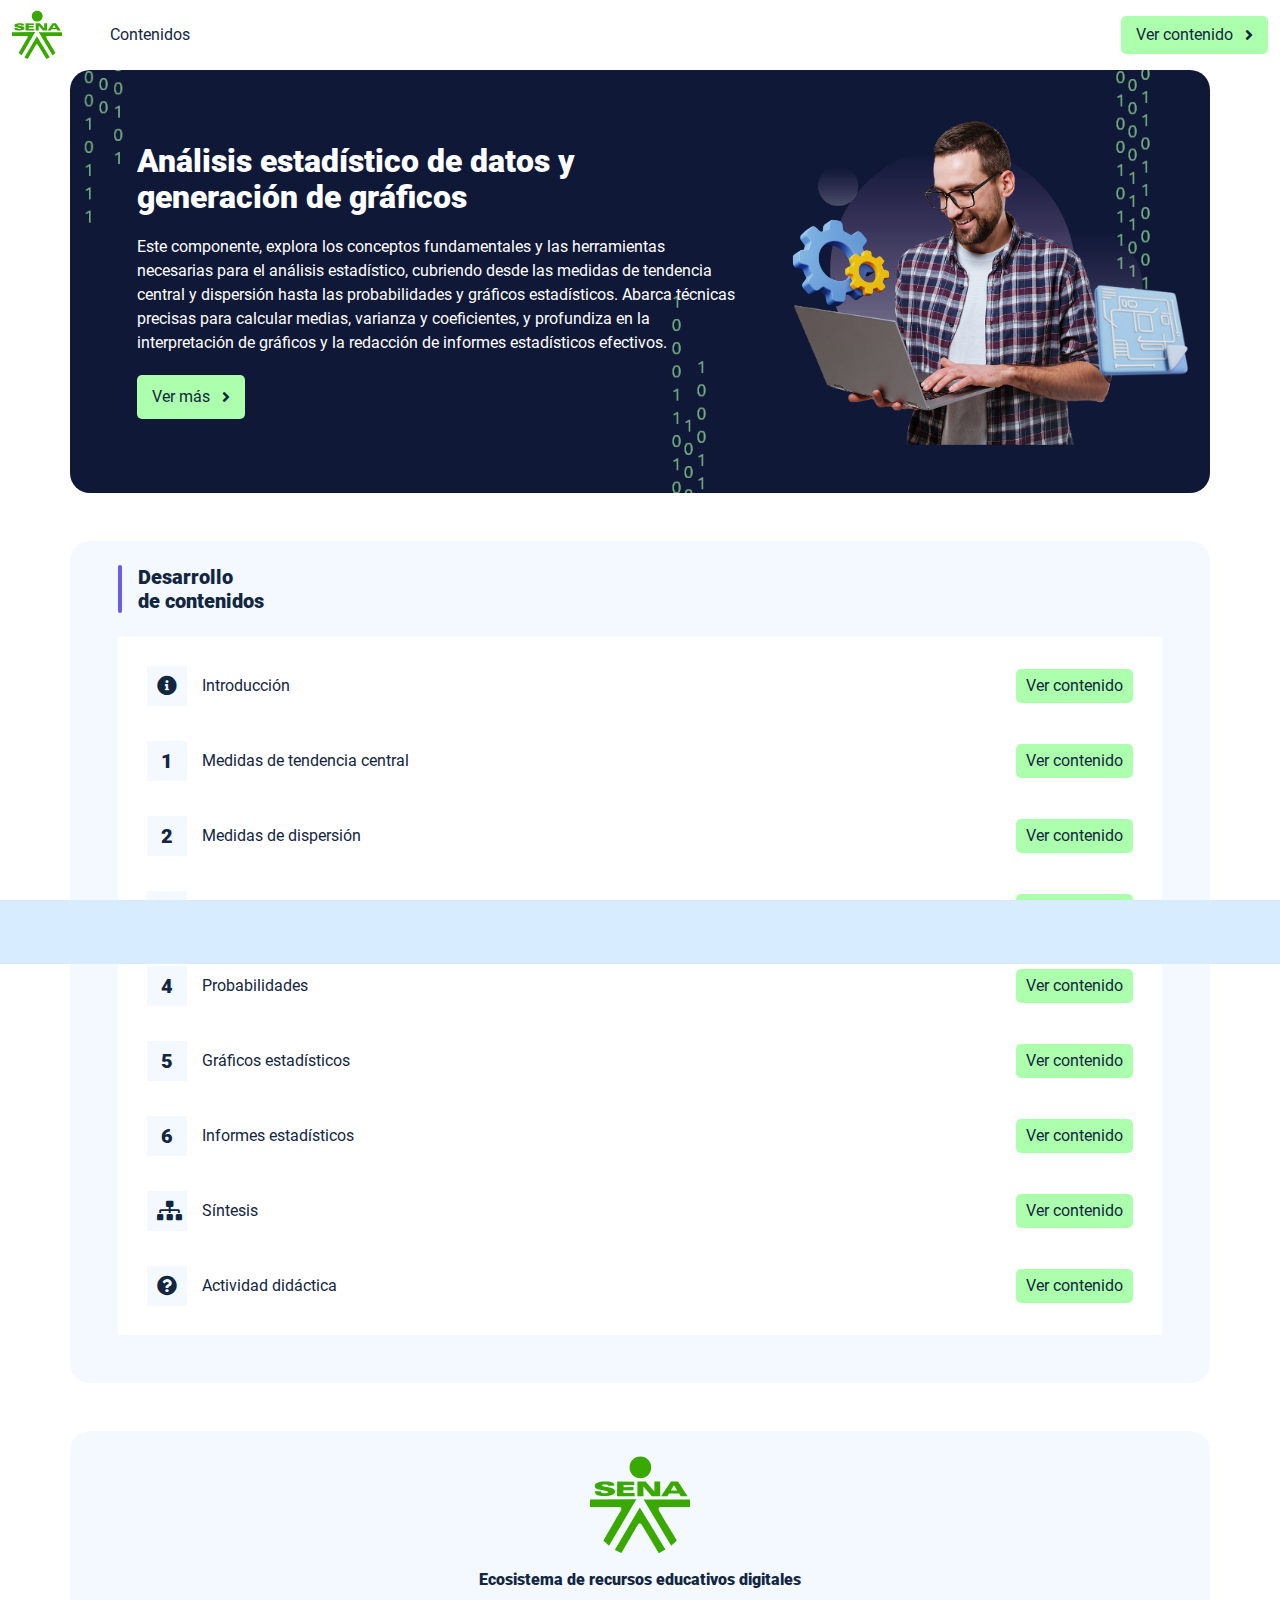
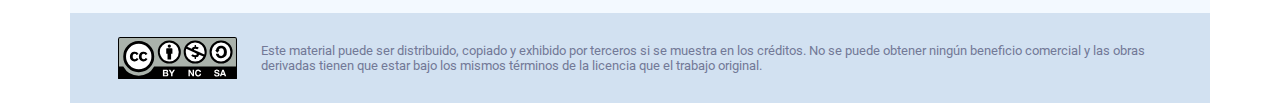
<file: index.html>
<!DOCTYPE html><html lang=""><head><meta charset="utf-8"><meta http-equiv="X-UA-Compatible" content="IE=edge"><meta name="viewport" content="width=device-width,initial-scale=1"><link rel="icon" href="favicon.ico"><title>Análisis estadístico de datos y generación de gráficos</title><link href="css/chunk-14f5566e.7bff214e.css" rel="prefetch"><link href="css/chunk-1514ff7f.c02cabcb.css" rel="prefetch"><link href="css/chunk-23f00e58.c02cabcb.css" rel="prefetch"><link href="css/chunk-3913883c.bce3ef89.css" rel="prefetch"><link href="css/chunk-4ef0a52a.c02cabcb.css" rel="prefetch"><link href="css/chunk-5c49769f.c02cabcb.css" rel="prefetch"><link href="css/chunk-62300ee0.c0e85eea.css" rel="prefetch"><link href="css/chunk-69e8b40a.c02cabcb.css" rel="prefetch"><link href="css/chunk-6af626b1.c02cabcb.css" rel="prefetch"><link href="css/chunk-7fb13984.c7f1eb29.css" rel="prefetch"><link href="css/chunk-9b94f55a.c02cabcb.css" rel="prefetch"><link href="css/chunk-a7962e10.c02cabcb.css" rel="prefetch"><link href="css/chunk-c1ed9906.836e2e3e.css" rel="prefetch"><link href="css/chunk-d5ab3d26.a0ff3a34.css" rel="prefetch"><link href="css/comple.18a33de1.css" rel="prefetch"><link href="css/creditos.5337c341.css" rel="prefetch"><link href="css/glosario.f64d2e5f.css" rel="prefetch"><link href="css/referencias.7eacb96e.css" rel="prefetch"><link href="js/actividad.5ca07788.js" rel="prefetch"><link href="js/chunk-0206bfa0.0f23e7dd.js" rel="prefetch"><link href="js/chunk-13a6037e.ba214d27.js" rel="prefetch"><link href="js/chunk-14f5566e.92ea816d.js" rel="prefetch"><link href="js/chunk-1514ff7f.57535fd3.js" rel="prefetch"><link href="js/chunk-18f95272.83c9d7b2.js" rel="prefetch"><link href="js/chunk-23f00e58.c939bb73.js" rel="prefetch"><link href="js/chunk-25c5bc2d.a68bd4aa.js" rel="prefetch"><link href="js/chunk-2c06842c.0ff98be7.js" rel="prefetch"><link href="js/chunk-2d0c5615.1cc7aba0.js" rel="prefetch"><link href="js/chunk-2d0e96ec.48ce9826.js" rel="prefetch"><link href="js/chunk-2d208d90.d1e427f0.js" rel="prefetch"><link href="js/chunk-2d21d0e2.e60259e8.js" rel="prefetch"><link href="js/chunk-2d22c123.613b9398.js" rel="prefetch"><link href="js/chunk-2e80bb9a.d09d7365.js" rel="prefetch"><link href="js/chunk-2fdc87ee.9d31d0d2.js" rel="prefetch"><link href="js/chunk-36769079.60a78855.js" rel="prefetch"><link href="js/chunk-3913883c.703fa388.js" rel="prefetch"><link href="js/chunk-4ef0a52a.e9272b61.js" rel="prefetch"><link href="js/chunk-5309f94e.535dc416.js" rel="prefetch"><link href="js/chunk-53ccb27e.e4583cad.js" rel="prefetch"><link href="js/chunk-55d286b8.daad4d1e.js" rel="prefetch"><link href="js/chunk-5c49769f.baf586d7.js" rel="prefetch"><link href="js/chunk-62300ee0.57ecf0c7.js" rel="prefetch"><link href="js/chunk-69444b4c.e59252a3.js" rel="prefetch"><link href="js/chunk-69e8b40a.9bdeb11a.js" rel="prefetch"><link href="js/chunk-6af626b1.2c9c3cde.js" rel="prefetch"><link href="js/chunk-7fb13984.8512f8da.js" rel="prefetch"><link href="js/chunk-9b94f55a.3f488a62.js" rel="prefetch"><link href="js/chunk-a7962e10.96662ec7.js" rel="prefetch"><link href="js/chunk-c1ed9906.44d1fe4c.js" rel="prefetch"><link href="js/chunk-c796899c.60e683f7.js" rel="prefetch"><link href="js/chunk-d5ab3d26.c087baad.js" rel="prefetch"><link href="js/chunk-e8a7823a.ef775755.js" rel="prefetch"><link href="js/chunk-eaa1fac2.97c3f1e7.js" rel="prefetch"><link href="js/comple.91493921.js" rel="prefetch"><link href="js/creditos.2a74a451.js" rel="prefetch"><link href="js/glosario.ff9099b4.js" rel="prefetch"><link href="js/intro.97c040fa.js" rel="prefetch"><link href="js/referencias.5ec1da02.js" rel="prefetch"><link href="js/sintesis.a1d6ce60.js" rel="prefetch"><link href="js/tema1.3dee70c5.js" rel="prefetch"><link href="js/tema2.a1cd8f0f.js" rel="prefetch"><link href="js/tema3.7e6850ee.js" rel="prefetch"><link href="js/tema4.246c7f8b.js" rel="prefetch"><link href="js/tema5.47c22c71.js" rel="prefetch"><link href="js/tema6.0a910792.js" rel="prefetch"><link href="css/app.d02d5967.css" rel="preload" as="style"><link href="css/chunk-vendors.495b19dc.css" rel="preload" as="style"><link href="js/app.5949e78e.js" rel="preload" as="script"><link href="js/chunk-vendors.9dfa228f.js" rel="preload" as="script"><link href="css/chunk-vendors.495b19dc.css" rel="stylesheet"><link href="css/app.d02d5967.css" rel="stylesheet"></head><body><noscript><strong>We're sorry but Análisis estadístico de datos y generación de gráficos doesn't work properly without JavaScript enabled. Please enable it to continue.</strong></noscript><div id="app"></div><script src="js/chunk-vendors.9dfa228f.js"></script><script src="js/app.5949e78e.js"></script></body></html>
</file>
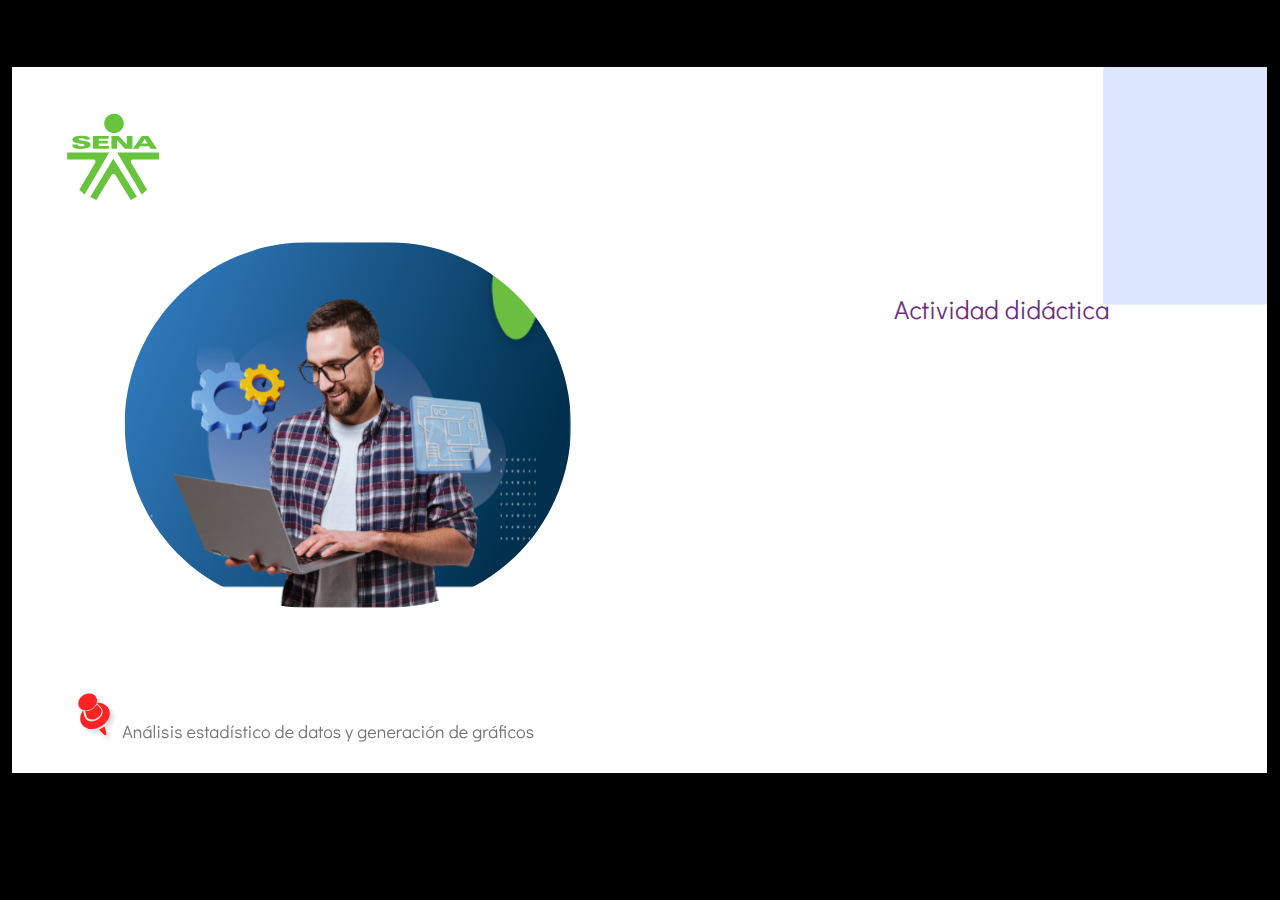
<file: actividades/actividad.html>
﻿<!doctype html>
<html lang="es">
<head>
  <meta charset="utf-8">
  <!-- Creado con Storyline 360 - http://www.articulate.com  -->
  <!-- version: 3.87.32265.0 -->
  <title>Actividad did&#225;ctica</title>
  <meta http-equiv="x-ua-compatible" content="IE=edge"/>
  <meta name="viewport" content="width=device-width,initial-scale=1,user-scalable=no,shrink-to-fit=no,minimal-ui"/>
  <meta name="apple-mobile-web-app-capable" content="yes"/>
  <style>
    html, body { height: 100%; padding: 0; margin: 0 }
    #app { height: 100%; width: 100%; }
  </style>

  <script>
    window.DS = {};
    window.globals = {
      DATA_PATH_BASE: '',
      HAS_FRAME: true,
      HAS_SLIDE: true,

      lmsPresent: false,
      tinCanPresent: false,
      cmi5Present: false,
      aoSupport: false,
      scale: 'show all',
      captureRc: false,
      browserSize: 'optimal',
      bgColor: '#000000',
      features: 'DropInBase,DropInInteractions,DropInMisc,DropInVectors,DropInVideo,LayerPresentAsDialog,MultipleQuizTracking,UpdatedThemeEditor',
      themeName: 'classic',
      preloaderColor: '#FFFFFF',
      suppressAnalytics: false,
      productChannel: 'stable',
      publishSource: 'storyline',
      aid: 'aid|b3dc0e64-db38-4728-a2a6-11fb80f8c971',
      cid: '04bfd34e-cd07-4569-9f02-371561cab23e',
      playerVersion: '3.87.32265.0',
      publishTimestamp: '2024-11-20T01:30:28.0468696Z',
      maxIosVideoElements: 10,
      connectionSettings: { mode: 'disabled' },
      hasFeature: function(feature) {
        return this.features.split(',').includes(feature);
      },
      
      parseParams: function(qs) {
        if (window.globals.parsedParams != null) {
          return window.globals.parsedParams;
        }
        qs = (qs || window.location.search.substr(1)).split('+').join(' ');
        var params = {},
            tokens,
            re = /[?&]?([^=]+)=([^&]*)/g;

        while (tokens = re.exec(qs)) {
          params[decodeURIComponent(tokens[1]).trim()] =
            decodeURIComponent(tokens[2]).trim();
        }
        window.globals.parsedParams = params;
        return params;
      }

    };
  </script>
  <script>
    var isIe11 = ('ActiveXObject' in window || window.MSBlobBuilder != null)
      && window.msCrypto != null && !window.ActiveXObject;
    if (isIe11) {
      window.globals.unsupportedBrowser = true;
      document.write(atob('[base64]'));
    }
  </script>

  <script>
    if (window.globals.hasFeature('MultiLanguageSupport')) {
      
      
    }
  </script>

  
  <script>window.THREE = { };</script>
  
</head>
<body style="background: #000000" class="cs-HTML theme-classic">
  <!-- 360 -->
  <script>!function(){var e,i=/iPhone/i,o=/iPod/i,n=/iPad/i,t=/\biOS-universal(?:.+)Mac\b/i,r=/\bAndroid(?:.+)Mobile\b/i,a=/Android/i,d=/(?:SD4930UR|\bSilk(?:.+)Mobile\b)/i,p=/Silk/i,l=/Windows Phone/i,u=/\bWindows(?:.+)ARM\b/i,b=/BlackBerry/i,s=/BB10/i,c=/Opera Mini/i,f=/\b(CriOS|Chrome)(?:.+)Mobile/i,h=/Mobile(?:.+)Firefox\b/i,v=function(e){return void 0!==e&&"MacIntel"===e.platform&&"number"==typeof e.maxTouchPoints&&e.maxTouchPoints>1&&"undefined"==typeof MSStream};e=function(e){var m={userAgent:"",platform:"",maxTouchPoints:0};e||"undefined"==typeof navigator?"string"==typeof e?m.userAgent=e:e&&e.userAgent&&(m={userAgent:e.userAgent,platform:e.platform,maxTouchPoints:e.maxTouchPoints||0}):m={userAgent:navigator.userAgent,platform:navigator.platform,maxTouchPoints:navigator.maxTouchPoints||0};var g=m.userAgent,y=g.split("[FBAN");void 0!==y[1]&&(g=y[0]),void 0!==(y=g.split("Twitter"))[1]&&(g=y[0]);var A=function(e){return function(i){return i.test(e)}}(g),w={apple:{phone:A(i)&&!A(l),ipod:A(o),tablet:!A(i)&&(A(n)||v(m))&&!A(l),universal:A(t),device:(A(i)||A(o)||A(n)||A(t)||v(m))&&!A(l)},amazon:{phone:A(d),tablet:!A(d)&&A(p),device:A(d)||A(p)},android:{phone:!A(l)&&A(d)||!A(l)&&A(r),tablet:!A(l)&&!A(d)&&!A(r)&&(A(p)||A(a)),device:!A(l)&&(A(d)||A(p)||A(r)||A(a))||A(/\bokhttp\b/i)},windows:{phone:A(l),tablet:A(u),device:A(l)||A(u)},other:{blackberry:A(b),blackberry10:A(s),opera:A(c),firefox:A(h),chrome:A(f),device:A(b)||A(s)||A(c)||A(h)||A(f)},any:!1,phone:!1,tablet:!1};return w.any=w.apple.device||w.android.device||w.windows.device||w.other.device,w.phone=w.apple.phone||w.android.phone||w.windows.phone,w.tablet=w.apple.tablet||w.android.tablet||w.windows.tablet,w}(),"object"==typeof exports&&"undefined"!=typeof module?module.exports=e:"function"==typeof define&&define.amd?define((function(){return e})):this.isMobile=e}();
    window.isMobile.apple.tablet = window.isMobile.apple.tablet ||
      (navigator.platform === 'MacIntel' && navigator.maxTouchPoints > 1);
    window.isMobile.apple.device = window.isMobile.apple.device || window.isMobile.apple.tablet;
    window.isMobile.tablet = window.isMobile.tablet || window.isMobile.apple.tablet;
    window.isMobile.any = window.isMobile.any || window.isMobile.apple.tablet;
  </script>

  <div id="focus-sink" tabindex="-1"></div>

  <div id="preso"></div>
  <script>
    (function() {

      var classTypes = [ 'desktop', 'mobile', 'phone', 'tablet' ];

      var addDeviceClasses = function(prefix, testObj) {
        var curr, i;
        for (i = 0; i < classTypes.length; i++) {
          curr = classTypes[i];
          if (testObj[curr]) {
            document.body.classList.add(prefix + curr);
          }
        }
      };

      var params = window.globals.parseParams(),
          isDevicePreview = params.devicepreview === '1',
          isPhoneOverride = params.deviceType === 'phone' || (isDevicePreview && params.phone == '1'),
          isTabletOverride = (params.deviceType === 'tablet' || isDevicePreview) && !isPhoneOverride,
          isMobileOverride = isPhoneOverride || isTabletOverride;

      var deviceView = {
        desktop: !window.isMobile.any && !isMobileOverride,
        mobile: window.isMobile.any || isMobileOverride,
        phone: isPhoneOverride || (window.isMobile.phone && !isTabletOverride),
        tablet: isTabletOverride || window.isMobile.tablet
      };

      window.globals.deviceView = deviceView;
      window.isMobile.desktop = !window.isMobile.any;
      window.isMobile.mobile = window.isMobile.any;

      addDeviceClasses('view-', deviceView);

    })();
  </script>
  
  <script src='story_content/triggers.js' type=text/javascript></script>
<script src='story_content/user.js' type=text/javascript></script>
  <div class="slide-loader"></div>

  <script>
    if (window.globals.deviceView.isMobile) { var doc = document, loader = doc.body.querySelector('.slide-loader'); [ 1, 2, 3 ].forEach(function(n) { var d = doc.createElement('div'); d.style.backgroundColor = window.globals.preloaderColor; d.classList.add('mobile-loader-dot'); d.classList.add('dot' + n); loader.appendChild(d); }); }
  </script>

  <div class="mobile-load-title-overlay" style="display: none">
    <div class="mobile-load-title">Actividad did&#225;ctica</div>
  </div>

  <div class="mobile-chrome-warning"></div>

  
<style>
  .warn-connection-dialog {
    display: none;
    background: transparent;
    pointer-events: all;
    position: fixed;
    left: 0;
    top: 0;
    width: 100%;
    height: 100%;
    z-index: 999;
  }

  .warn-connection-content {
    pointer-events: all;
    border-radius: 4px;
    background: white;
    border: 1px solid #E7E7E7;
    color: #333333;
    box-shadow: 0 2px 4px rgba(0, 0, 0, 0.25);
    transition: all 150ms ease-out;
    position: absolute;
    white-space: nowrap;
  }

  .view-phone.is-landscape .warn-connection-content {
    left: 23px;
    bottom: 23px;
  }

  .view-tablet.is-landscape .warn-connection-content {
    left: 50%;
    top: 20px;
    transform: translateX(-50%);
  }

  .view-mobile.is-portrait .warn-connection-content {
    transform: translate(-50%, calc(-100% - 15px));
  }

  .warn-connection-content p {
    display: inline-block;
    margin: 0 8px 0 0;
    line-height: 33px;
    font-size: 11px;
  }

  .warn-connection-content svg {
    position: relative;
    vertical-align: middle;
    margin: 0 2px 2px 8px;
  }

  .view-desktop .warn-connection-content {
    left: 1.5em;
    bottom: 1.5em;
  }

  .view-desktop .warn-connection-content p {
    font-size: 1.1em;
  }

  .is-offline .warn-connection-dialog {
    display: block;
  }

  .is-offline .cs-panel * {
    pointer-events: none !important;
  }

  .is-offline .cs-panel {
    pointer-events: all !important;
  }

  .is-offline #nav-controls * {
    pointer-events: none !important;
  }

  .is-offline #nav-controls {
    pointer-events: all !important;
  }
</style>

<div class="warn-connection-dialog" role="alertdialog" aria-modal="true" tabindex="0" aria-labelledby="warn-connection-message">
  <div class="warn-connection-content">
    <svg width="17" height="15" viewBox="0 0 17 15" xmlns="http://www.w3.org/2000/svg">
      <path fill="#8F0000" stroke="white" d="M16.07,12.98 L15.88,12.23 L9.51,1.21 C8.97,0.26,7.6,0.26,7.06,1.21 L0.69,12.23 C0.15,13.16,0.81,14.36,1.91,14.36 H14.65 C15.47,14.36,16.05,13.7,16.07,12.98 Z"/>
      <path fill="white" stroke="white" d="M8.58,5.5 C8.35,5.28,8.5,5.35,8.21,5.32 C8.09,5.35,7.97,5.49,7.96,5.67 C7.97,5.79,7.98,5.92,7.98,6.04 L7.98,6.04 C7.99,6.17,8,6.31,8.01,6.43 L8.01,6.44 C8.03,6.92,8.06,7.41,8.09,7.9 L8.09,7.9 C8.12,8.39,8.14,8.88,8.17,9.37 C8.17,9.39,8.18,9.42,8.2,9.44 C8.23,9.46,8.25,9.47,8.28,9.47 C8.31,9.47,8.34,9.46,8.35,9.44 C8.37,9.43,8.38,9.4,8.39,9.35 L8.39,9.34 C8.39,9.24,8.4,9.15,8.4,9.05 L8.4,9.05 C8.41,8.96,8.41,8.86,8.42,8.75 C8.43,8.44,8.45,8.12,8.47,7.81 L8.47,7.81 C8.49,7.49,8.51,7.18,8.53,6.87 C8.55,6.46,8.56,6.05,8.59,5.64 L8.6,5.62 C8.6,5.57,8.59,5.53,8.58,5.5 L8.21,5.32 Z"/>
      <circle fill="white" stroke="white" cx="8.3" cy="11.35" r="0.3"/>
    </svg>
    <p id="warn-connection-message">You are offline. Trying to reconnect...</p>
  </div>
</div>

<script>
  (function() {
    window.DS.connection = {
      warningShown: false,
      assets: {},
      loadingAssetGroup: false,
      retryDelay: 500
    };

    var connectionSettings = window.globals.connectionSettings || {};

    var useConnectionMessages = window.AbortController != null &&
      window.location.protocol != 'file:' &&
      connectionSettings.mode === 'normal';

    window.DS.connection.useConnectionMessages = useConnectionMessages;

    var assetCount = 0;
    var checkLoadedId;


    if (useConnectionMessages && connectionSettings != null) {
      var contentEl = document.querySelector('.warn-connection-content');
      var messageEl = contentEl.querySelector('p');

      if (connectionSettings.useDarkTheme) {
        contentEl.style.borderColor = '#BABBBA';
        contentEl.style.backgroundColor = '#282828';
        contentEl.style.color = '#FFFFFF';
      }

      if (connectionSettings.message != null) {
        messageEl.textContent = window.decodeURIComponent(connectionSettings.message);
      }
    }

    function checkAssetsReady() {
      for (var i in DS.connection.assets) {
        if (!DS.connection.assets[i].success) {
          return false;
        }
      }
      return true;
    }

    function stopAssetGroup() {
      if (!useConnectionMessages) { return; }

      assetCount = 0;

      DS.connection.oldAssetGroup = DS.connection.assets;
      DS.connection.assets = {};
      DS.connection.loadingAssetGroup = false;
      clearInterval(checkLoadedId);
    }

    function startAssetGroup() {
      if (!useConnectionMessages) { return; }
      var ticks = 0;
      clearInterval(checkLoadedId);
      checkLoadedId = setInterval(function() {
        var loaded = 0;
        if (assetCount === 0 && loaded === 0) {
          clearInterval(checkLoadedId);
          return;
        }

        for (var i in DS.connection.assets) {
          if (DS.connection.assets[i].success) {
            loaded++;
          }
        }

        if (assetCount === loaded && checkAssetsReady()) {
          for (var i in DS.connection.assets) {
            if (DS.connection.assets[i].action) {
              DS.connection.assets[i].action();
            }
          }
          hideWarning();
          stopAssetGroup();
        }
      }, 100)
    }

    function requiredAsset(url, action, retry, type) {
      if (!useConnectionMessages) { return; }
      if (DS.connection.assets[url]) { return; }

      DS.connection.assets[url] = {
        success: false, action: action, retry: retry, type: type
      };
      assetCount = Object.keys(DS.connection.assets).length;
      if (!DS.connection.loadingAssetGroup) {
        startAssetGroup();
      }
      DS.connection.loadingAssetGroup = true;
    }

    function assetLoaded(url) {
      if (!useConnectionMessages) { return; }
      if (DS.connection.assets[url]) {
        DS.connection.assets[url].success = true;
      }
    }

    function assetFailed(url) {
      if (!useConnectionMessages) { return; }
      if (!DS.connection.assets[url]) {
        if (/\.js$/.test(url) && url.indexOf('transcripts') === -1) {
          setTimeout(function() {
            if (DS.connection.lastSlideLoaded != null) {
              DS.connection.lastSlideLoaded();
            }
          }, DS.connection.retryDelay);
        }
        return;
      }
      if (!DS.connection.warningShown) { showWarning(); }
      if (DS.connection.assets[url].retry) {
        setTimeout(function() {
          if (!DS.connection.assets[url].success) {
            DS.connection.assets[url].retry()
          }
        }, DS.connection.retryDelay);
      }
    }

    function hideWarning() {
      document.body.classList.remove('is-offline');
      DS.connection.warningShown = false;
      enableKeys();
    }
    DS.connection.hideWarning = hideWarning

    function showWarning(btn) {
      document.body.classList.add('is-offline')
      DS.connection.warningShown = true;
      updateWarningPosition();
      disableKeys();
    }

    function updateWarningPosition() {
      if (!DS.connection.warningShown) {
        return;
      }

      var isPortrait = document.body.classList.contains('is-portrait');
      var isMobile = document.body.classList.contains('view-mobile');
      var warningEl = document.querySelector('.warn-connection-content');

      if (isPortrait && isMobile) {
        var slide = document.querySelector('.primary-slide');
        var slideRect = slide != null
          ? slide.getBoundingClientRect()
          : { top: window.innerHeight, left: 0, width: window.innerWidth };

        warningEl.style.top = `${slideRect.top}px`
        warningEl.style.left = `${slideRect.left + slideRect.width / 2}px`
      } else {
        warningEl.style.top = null;
        warningEl.style.left = null;
      }

      window.requestAnimationFrame(updateWarningPosition);
    }

    function onDisableKeyDown(e) {
      e.preventDefault();
      e.stopImmediatePropagation();
    }

    function onDisableKeyUp(e) {
      e.preventDefault();
      e.stopImmediatePropagation();
    }

    var accStyle = document.createElement('style');
    var warnDialogEl = document.querySelector('.warn-connection-dialog');

    function disableKeys() {
      if (DS.views && DS.views.nsStack && DS.views.nsStack.length === 1) {
        DS.views.nsStack[0].tabReachable = false
        DS.views.nsStack[0].updateTabIndex(true, true);
      }

      accStyle.innerHTML = '.acc-shadow-dom { display: none; }';
      document.body.appendChild(accStyle);

      warnDialogEl.parentNode.append(warnDialogEl);
      warnDialogEl.focus();
    }

    function enableKeys() {
      accStyle.remove();
      if (DS.views && DS.views.nsStack && DS.views.nsStack.length === 1 && DS.views.nsStack[0].name === '_frame') {
        DS.views.nsStack[0].tabReachable = true;
        DS.views.nsStack[0].updateTabIndex();
      }
    }

    // these will all be noops if the feature flag isn't set in
    // the data and `window.globals.features`
    DS.connection.requiredAsset = requiredAsset;
    DS.connection.assetLoaded = assetLoaded;
    DS.connection.assetFailed = assetFailed;
    DS.connection.stopAssetGroup = stopAssetGroup;
    DS.connection.startAssetGroup = startAssetGroup;
  })();
</script>


  <script>
    
    if (window.autoSpider && window.vInterfaceObject) {
      document.querySelector('.mobile-load-title-overlay').style.display = 'none';
    }
  </script>

  

  <link rel="stylesheet" href="html5/data/css/output.min.css" data-noprefix/>
</body>
<script src="html5/lib/scripts/bootstrapper.min.js"></script>
</html>
</file>
<file: css/chunk-14f5566e.7bff214e.css>
.actividad{background-color:#f2f2f2}.barra-avance{display:flex;align-items:center;justify-content:space-between;position:fixed;bottom:0;left:0;width:100%;padding:10px;background-color:#d8ecff;transition:transform .5s ease-in-out;z-index:100000}.barra-avance__barra{margin:0 20px;flex:1;position:relative;max-width:800px}.barra-avance__barra--amarilla,.barra-avance__barra--blanca{height:4px}.barra-avance__barra--amarilla:after,.barra-avance__barra--amarilla:before,.barra-avance__barra--blanca:after,.barra-avance__barra--blanca:before{content:"";display:block;width:10px;height:10px;border-radius:50%;position:absolute;top:50%}.barra-avance__barra--amarilla:before,.barra-avance__barra--blanca:before{left:0;transform:translate(-50%,-50%)}.barra-avance__barra--amarilla:after,.barra-avance__barra--blanca:after{right:0;transform:translate(50%,-50%)}.barra-avance__barra--blanca,.barra-avance__barra--blanca:after,.barra-avance__barra--blanca:before{background-color:#fff}.barra-avance__barra--amarilla{position:absolute;width:100%;top:0;background-color:#acffac}.barra-avance__barra--amarilla:after,.barra-avance__barra--amarilla:before{background-color:#acffac}.barra-avance__boton--regresar{background-color:#b0c0d2}.barra-avance__boton--regresar span{color:#111e61!important}.barra-avance__boton--disable{opacity:0;pointer-events:none}.barra-avance--open{transform:translateY(0)}.barra-avance--close{transform:translateY(100%)}
</file>
<file: css/chunk-1514ff7f.c02cabcb.css>
.actividad[data-v-c4e6906c]{background-color:#f2f2f2}.horizontal-scroll__wrapper[data-v-c4e6906c]{overflow:hidden}.horizontal-scroll[data-v-c4e6906c]{display:flex;transition:transform .5s ease-in-out;align-items:center;flex-wrap:nowrap}.horizontal-scroll[data-v-c4e6906c]:not(.row){width:100%}.horizontal-scroll--item-fw[data-v-c4e6906c]>div{flex-grow:0;flex-shrink:0;width:100%;margin:0!important}
</file>
<file: css/chunk-23f00e58.c02cabcb.css>
.actividad[data-v-c4e6906c]{background-color:#f2f2f2}.horizontal-scroll__wrapper[data-v-c4e6906c]{overflow:hidden}.horizontal-scroll[data-v-c4e6906c]{display:flex;transition:transform .5s ease-in-out;align-items:center;flex-wrap:nowrap}.horizontal-scroll[data-v-c4e6906c]:not(.row){width:100%}.horizontal-scroll--item-fw[data-v-c4e6906c]>div{flex-grow:0;flex-shrink:0;width:100%;margin:0!important}
</file>
<file: css/chunk-3913883c.bce3ef89.css>
.actividad{background-color:#f2f2f2}.banner-interno{position:relative}.banner-interno__fondo{position:absolute;top:0;bottom:-50px;left:0;right:0;background-color:#0f1837;background-size:cover;background-position:50%}.banner-interno__titulo{display:flex;align-items:center}.banner-interno__titulo__icono{display:block;width:32px;height:32px;border-radius:50%;background-color:#fff;position:relative}.banner-interno__titulo__icono i{color:#0f1837;position:absolute;left:50%;top:50%;transform:translate(-50%,-50%)}.banner-interno__titulo h1,.banner-interno__titulo h2,.banner-interno__titulo h3,.banner-interno__titulo h4,.banner-interno__titulo h5,.banner-interno__titulo h6{color:#fff;line-height:1.1em}
</file>
<file: css/chunk-4ef0a52a.c02cabcb.css>
.actividad[data-v-c4e6906c]{background-color:#f2f2f2}.horizontal-scroll__wrapper[data-v-c4e6906c]{overflow:hidden}.horizontal-scroll[data-v-c4e6906c]{display:flex;transition:transform .5s ease-in-out;align-items:center;flex-wrap:nowrap}.horizontal-scroll[data-v-c4e6906c]:not(.row){width:100%}.horizontal-scroll--item-fw[data-v-c4e6906c]>div{flex-grow:0;flex-shrink:0;width:100%;margin:0!important}
</file>
<file: css/chunk-5c49769f.c02cabcb.css>
.actividad[data-v-c4e6906c]{background-color:#f2f2f2}.horizontal-scroll__wrapper[data-v-c4e6906c]{overflow:hidden}.horizontal-scroll[data-v-c4e6906c]{display:flex;transition:transform .5s ease-in-out;align-items:center;flex-wrap:nowrap}.horizontal-scroll[data-v-c4e6906c]:not(.row){width:100%}.horizontal-scroll--item-fw[data-v-c4e6906c]>div{flex-grow:0;flex-shrink:0;width:100%;margin:0!important}
</file>
<file: css/chunk-62300ee0.c0e85eea.css>
.actividad[data-v-7e5a4120]{background-color:#f2f2f2}.header[data-v-7e5a4120]{position:sticky;top:0;padding-top:10px;padding-bottom:10px;background-color:#fff;z-index:10010;line-height:1.1em}.header__logo[data-v-7e5a4120]{width:50px}@media (max-width:576px){.header__componente-formativo[data-v-7e5a4120]{font-size:.8em}}.header__menu[data-v-7e5a4120]{cursor:pointer}.header__menu span[data-v-7e5a4120]{font-size:.7em;display:block;line-height:1em;text-align:center;color:#111e61}.header__menu__btn[data-v-7e5a4120]{width:30px;height:30px;position:relative;margin-bottom:4px}.header__menu__btn .line-1[data-v-7e5a4120],.header__menu__btn .line-2[data-v-7e5a4120],.header__menu__btn .line-3[data-v-7e5a4120]{height:4px;width:30px;background-color:#111e61;transform-origin:center center;position:absolute;left:0;border-radius:2px}.header__menu__btn .line-1[data-v-7e5a4120]{top:4px;animation:line-1-inactive-7e5a4120 .5s ease-in-out forwards}.header__menu__btn .line-2[data-v-7e5a4120]{top:13px;animation:line-2-inactive-7e5a4120 .5s ease-in-out forwards}.header__menu__btn .line-3[data-v-7e5a4120]{top:22px;animation:line-3-inactive-7e5a4120 .5s ease-in-out forwards}.header__menu__btn[data-v-7e5a4120]:hover{cursor:pointer}.header__menu__btn--open .line-1[data-v-7e5a4120]{animation:line-1-active-7e5a4120 .5s ease-in-out forwards}.header__menu__btn--open .line-2[data-v-7e5a4120]{animation:line-2-active-7e5a4120 .5s ease-in-out forwards}.header__menu__btn--open .line-3[data-v-7e5a4120]{animation:line-3-active-7e5a4120 .5s ease-in-out forwards}@keyframes line-1-active-7e5a4120{0%{transform:translate(0) rotate(0)}50%{transform:translateY(9px) rotate(0)}to{transform:translateY(9px) rotate(45deg)}}@keyframes line-2-active-7e5a4120{0%{transform:scale(1)}to{transform:scale(0)}}@keyframes line-3-active-7e5a4120{0%{transform:translate(0) rotate(0)}50%{transform:translateY(-9px) rotate(0)}to{transform:translateY(-9px) rotate(-45deg)}}@keyframes line-1-inactive-7e5a4120{0%{transform:translateY(9px) rotate(45deg)}50%{transform:translateY(9px) rotate(0)}to{transform:translate(0) rotate(0)}}@keyframes line-2-inactive-7e5a4120{0%{transform:scale(0)}to{transform:scale(1)}}@keyframes line-3-inactive-7e5a4120{0%{transform:translateY(-9px) rotate(-45deg)}50%{transform:translateY(-9px) rotate(0)}to{transform:translate(0) rotate(0)}}
</file>
<file: css/chunk-69e8b40a.c02cabcb.css>
.actividad[data-v-c4e6906c]{background-color:#f2f2f2}.horizontal-scroll__wrapper[data-v-c4e6906c]{overflow:hidden}.horizontal-scroll[data-v-c4e6906c]{display:flex;transition:transform .5s ease-in-out;align-items:center;flex-wrap:nowrap}.horizontal-scroll[data-v-c4e6906c]:not(.row){width:100%}.horizontal-scroll--item-fw[data-v-c4e6906c]>div{flex-grow:0;flex-shrink:0;width:100%;margin:0!important}
</file>
<file: css/chunk-6af626b1.c02cabcb.css>
.actividad[data-v-c4e6906c]{background-color:#f2f2f2}.horizontal-scroll__wrapper[data-v-c4e6906c]{overflow:hidden}.horizontal-scroll[data-v-c4e6906c]{display:flex;transition:transform .5s ease-in-out;align-items:center;flex-wrap:nowrap}.horizontal-scroll[data-v-c4e6906c]:not(.row){width:100%}.horizontal-scroll--item-fw[data-v-c4e6906c]>div{flex-grow:0;flex-shrink:0;width:100%;margin:0!important}
</file>
<file: css/chunk-7fb13984.c7f1eb29.css>
.actividad{background-color:#f2f2f2}.aside-menu{position:fixed;top:70px;min-height:calc(100vh - 70px);max-height:calc(100vh - 70px);background-color:#f3f9ff;transition:flex .5s ease-in-out,width .5s ease-in-out;overflow-x:hidden;z-index:100001;width:300px}.aside-menu__black-background{position:fixed;inset:0;top:70px;background:rgba(0,0,0,.8);cursor:pointer}.aside-menu a{color:#111e61}.aside-menu__content{width:300px;display:flex;flex-direction:column;justify-content:space-between;min-height:calc(100vh - 70px);max-height:calc(100vh - 70px);border-right:1px solid #d8ecff;position:absolute;background:#fff}@media (max-height:800px){.aside-menu__content{min-height:800px;max-height:800px;overflow-y:auto}}.aside-menu__header{padding:10px;text-align:center;background-color:#d8ecff}.aside-menu__header h4{margin:0}.aside-menu__menu{overflow-y:auto;flex-grow:1;list-style:none;padding-left:0;margin-bottom:0}.aside-menu__menu__item--active .aside-menu__menu__item__lnk,.aside-menu__menu__item--active .aside-menu__sec-menu__item__lnk{background-color:#d8ecff;font-weight:700}.aside-menu__menu__item--sub-menu:hover,.aside-menu__menu__item:hover,.aside-menu__sec-menu__item:hover{background-color:#d8ecff}.aside-menu__menu__item--sub-menu{padding-left:10px}.aside-menu__menu__item--sub-menu--active .aside-menu__menu__item__lnk,.aside-menu__menu__item--sub-menu--active .aside-menu__sec-menu__item__lnk{background-color:#d8ecff;font-weight:700;position:relative}.aside-menu__menu__item--sub-menu--active .aside-menu__menu__item__lnk:before,.aside-menu__menu__item--sub-menu--active .aside-menu__sec-menu__item__lnk:before{content:"";display:block;position:absolute;left:0;bottom:0;top:0;width:4px;border-radius:2px;background-color:#6c5ce7}.aside-menu__menu__item__lnk,.aside-menu__sec-menu__item__lnk{display:flex;align-items:center;padding:10px 15px;line-height:1.1em}.aside-menu__menu__item__lnk i,.aside-menu__menu__item__lnk span,.aside-menu__sec-menu__item__lnk i,.aside-menu__sec-menu__item__lnk span{margin-right:10px}.aside-menu__menu__item__lnk i:last-child,.aside-menu__menu__item__lnk span:last-child,.aside-menu__sec-menu__item__lnk i:last-child,.aside-menu__sec-menu__item__lnk span:last-child{margin-right:0}.aside-menu__sec-menu{background-color:#d8ecff;padding:10px 0;flex-shrink:0;margin-bottom:0}.aside-menu__sec-menu__item{padding:10px 15px}.aside-menu__sec-menu__item__lnk{padding:0;border-radius:1em}.aside-menu__sec-menu__item__lnk i{display:block;width:2em;height:2em;padding:.5em 0;text-align:center;background-color:#fff;border-radius:50%}.aside-menu__sec-menu__item__lnk:hover{background-color:#fff}@media (max-width:576px){.aside-menu__sec-menu{padding-bottom:110px}}.main-menu-enter-active{animation:main-menu-open-animation .3s}.main-menu-enter-active .aside-menu__black-background{animation:main-menu-background-animation .3s}.main-menu-leave-active{animation:main-menu-open-animation .3s reverse}.main-menu-leave-active .aside-menu__black-background{animation:main-menu-background-animation .3s reverse}@keyframes main-menu-open-animation{0%{width:0}to{width:300px}}@keyframes main-menu-background-animation{0%{opacity:0}to{opacity:1}}
</file>
<file: css/chunk-9b94f55a.c02cabcb.css>
.actividad[data-v-c4e6906c]{background-color:#f2f2f2}.horizontal-scroll__wrapper[data-v-c4e6906c]{overflow:hidden}.horizontal-scroll[data-v-c4e6906c]{display:flex;transition:transform .5s ease-in-out;align-items:center;flex-wrap:nowrap}.horizontal-scroll[data-v-c4e6906c]:not(.row){width:100%}.horizontal-scroll--item-fw[data-v-c4e6906c]>div{flex-grow:0;flex-shrink:0;width:100%;margin:0!important}
</file>
<file: css/chunk-a7962e10.c02cabcb.css>
.actividad[data-v-c4e6906c]{background-color:#f2f2f2}.horizontal-scroll__wrapper[data-v-c4e6906c]{overflow:hidden}.horizontal-scroll[data-v-c4e6906c]{display:flex;transition:transform .5s ease-in-out;align-items:center;flex-wrap:nowrap}.horizontal-scroll[data-v-c4e6906c]:not(.row){width:100%}.horizontal-scroll--item-fw[data-v-c4e6906c]>div{flex-grow:0;flex-shrink:0;width:100%;margin:0!important}
</file>
<file: css/chunk-c1ed9906.836e2e3e.css>
.actividad[data-v-4f6b7c58]{background-color:#f2f2f2}.accesibilidad[data-v-4f6b7c58]{position:fixed;right:0;top:50vh;height:50px;background-color:#111e61;border-top-left-radius:15px;border-bottom-left-radius:15px;transform:translateY(-50%) translateX(100%) translateX(-50px);overflow:hidden;transition:transform .3s ease-in-out,height .3s ease-in-out}.accesibilidad[data-v-4f6b7c58]:hover{transform:translateY(-50%) translateX(0);height:12.75rem}.accesibilidad [data-v-4f6b7c58]{color:#fff}.accesibilidad__menu__content .accesibilidad__menu__item[data-v-4f6b7c58]{cursor:pointer}.accesibilidad__menu__content .accesibilidad__menu__item[data-v-4f6b7c58]:hover{background-color:#273685}.accesibilidad__menu__content .accesibilidad__menu__item[data-v-4f6b7c58]:last-child{border:none}.accesibilidad__menu__item[data-v-4f6b7c58]{display:flex;align-items:center;padding:10px;border-bottom:1px solid #273685;line-height:1em;-webkit-user-select:none;-moz-user-select:none;user-select:none}.accesibilidad__menu i[data-v-4f6b7c58]{font-size:30px;font-style:normal;margin-right:10px;line-height:1em}.accesibilidad__menu img[data-v-4f6b7c58]{width:30px;margin-right:10px}
</file>
<file: css/chunk-d5ab3d26.a0ff3a34.css>
.actividad[data-v-1a0d89d0]{background-color:#f2f2f2}img[data-v-1a0d89d0]{width:auto;height:auto;display:block;margin:auto}.tarjeta--pregunta[data-v-1a0d89d0]{background:#dce4eb}.tarjeta-respuesta[data-v-1a0d89d0]{border:2px solid transparent;cursor:pointer;transition:border-color .2s}.tarjeta-respuesta[data-v-1a0d89d0]:hover{border-color:#556a82}.tarjeta-respuesta:hover .tarjeta-respuesta__icon[data-v-1a0d89d0]:not(.tarjeta-respuesta__icon--correcto):not(.tarjeta-respuesta__icon--incorrecto){background-image:url(../img/vacio-hover.93a4e964.svg)}.tarjeta-respuesta--correcta[data-v-1a0d89d0]{border-color:#61ca92;background-color:#ebfff0}.tarjeta-respuesta--correcta[data-v-1a0d89d0]:hover{border-color:#61ca92}.tarjeta-respuesta--incorrecta[data-v-1a0d89d0]{border-color:#ff6b6b;background-color:#ffedec}.tarjeta-respuesta--incorrecta[data-v-1a0d89d0]:hover{border-color:#ff6b6b}.tarjeta-respuesta--disabled[data-v-1a0d89d0]{cursor:not-allowed;pointer-events:none}.tarjeta-respuesta__icon[data-v-1a0d89d0]{width:32px;height:32px;position:relative;background-image:url(../img/vacio.50c4f935.svg)}.tarjeta-respuesta__icon[data-v-1a0d89d0]:hover{background-image:url(../img/vacio-hover.93a4e964.svg)}.tarjeta-respuesta__icon--correcto[data-v-1a0d89d0]{background-image:url(../img/correcto.02ee766f.svg)}.tarjeta-respuesta__icon--incorrecto[data-v-1a0d89d0]{background-image:url(../img/incorrecto.685f2c72.svg)}.actividad[data-v-0dcb5922]{background-color:#f2f2f2}.tarjeta-avance[data-v-0dcb5922]{background-color:#dce4eb;border-bottom-right-radius:10px;border-bottom-left-radius:10px;overflow:hidden}@media (max-width:560px){.tarjeta-avance[data-v-0dcb5922]{padding-left:.85rem!important}}.tarjeta-avance .boton[data-v-0dcb5922]{border-radius:0}.tarjeta-avance .boton--disabled[data-v-0dcb5922]{opacity:.5;pointer-events:none}.tarjeta-avance__barra-container[data-v-0dcb5922]{background-color:#b4cce3;border-radius:8px;height:16px;overflow:hidden}.tarjeta-avance__barra-container .tarjeta-avance__barra[data-v-0dcb5922]{background-color:#2c70ab;height:100%;border-radius:8px;width:0;transition:width .5s}.actividad[data-v-338d17a8]{background-color:#f2f2f2}.resultados__icono[data-v-338d17a8]{width:150px;height:150px;background-size:cover;background-repeat:no-repeat}.resultados__icono--correcto[data-v-338d17a8]{background-image:url(../img/correcto.02ee766f.svg)}.resultados__icono--incorrecto[data-v-338d17a8]{background-image:url(../img/incorrecto.685f2c72.svg)}@media (max-width:560px){.resultados__icono[data-v-338d17a8]{width:80px;height:80px}}.circle-container[data-v-338d17a8]{width:150px;height:150px;position:relative;display:flex;justify-content:center;align-items:center}.circle[data-v-338d17a8]{transform:rotate(0deg);width:100%;height:100%}.circle-bg[data-v-338d17a8]{fill:none;stroke:#eee;stroke-width:3.8}.circle-progress[data-v-338d17a8]{fill:none;stroke:url(#progressGradient);stroke-width:3.8;stroke-linecap:round;transition:stroke-dasharray .1s}.percentage-text[data-v-338d17a8]{position:absolute;font-size:1.5rem;font-weight:700;color:#666}.actividad[data-v-f2aaf564]{background-color:#f2f2f2}.boton--disabled[data-v-f2aaf564]{opacity:.5;pointer-events:none}.tarjeta--lightest-gray[data-v-f2aaf564]{border:3px solid #dce4eb}
</file>
<file: css/comple.18a33de1.css>
.banner-interno{position:relative}.banner-interno__fondo{position:absolute;top:0;bottom:-50px;left:0;right:0;background-color:#0f1837;background-size:cover;background-position:50%}.banner-interno__titulo{display:flex;align-items:center}.banner-interno__titulo__icono{display:block;width:32px;height:32px;border-radius:50%;background-color:#fff;position:relative}.banner-interno__titulo__icono i{color:#0f1837;position:absolute;left:50%;top:50%;transform:translate(-50%,-50%)}.banner-interno__titulo h1,.banner-interno__titulo h2,.banner-interno__titulo h3,.banner-interno__titulo h4,.banner-interno__titulo h5,.banner-interno__titulo h6{color:#fff;line-height:1.1em}.actividad{background-color:#f2f2f2}.complementario__enlaces{display:flex;justify-content:center;flex-wrap:wrap}.complementario__enlaces a{margin:0 5px}.complementario__btn{font-size:1.5em;line-height:1em}table{width:calc(100% - 1px);min-width:800px}table thead{background-color:#d8ecff}table thead th{border-color:#d8ecff}table td,table th{padding:25px 20px;text-align:center}
</file>
<file: css/creditos.5337c341.css>
.banner-interno{position:relative}.banner-interno__fondo{position:absolute;top:0;bottom:-50px;left:0;right:0;background-color:#0f1837;background-size:cover;background-position:50%}.banner-interno__titulo{display:flex;align-items:center}.banner-interno__titulo__icono{display:block;width:32px;height:32px;border-radius:50%;background-color:#fff;position:relative}.banner-interno__titulo__icono i{color:#0f1837;position:absolute;left:50%;top:50%;transform:translate(-50%,-50%)}.banner-interno__titulo h1,.banner-interno__titulo h2,.banner-interno__titulo h3,.banner-interno__titulo h4,.banner-interno__titulo h5,.banner-interno__titulo h6{color:#fff;line-height:1.1em}.actividad{background-color:#f2f2f2}.creditos-vista .tarjeta.credito{background-color:#d2e1f1}.creditos{color:#727997;overflow-x:auto}.creditos__item{min-width:490px}.creditos p{line-height:1.3em;margin-bottom:0;color:#727997}.creditos__titulo{font-weight:700;background-color:#d2e1f1;padding:5px 10px;border-top-radius:5px;border-top-left-radius:5px;border-top-right-radius:5px}.creditos table td,.creditos table th{border-color:#d2e1f1}
</file>
<file: css/glosario.f64d2e5f.css>
.banner-interno{position:relative}.banner-interno__fondo{position:absolute;top:0;bottom:-50px;left:0;right:0;background-color:#0f1837;background-size:cover;background-position:50%}.banner-interno__titulo{display:flex;align-items:center}.banner-interno__titulo__icono{display:block;width:32px;height:32px;border-radius:50%;background-color:#fff;position:relative}.banner-interno__titulo__icono i{color:#0f1837;position:absolute;left:50%;top:50%;transform:translate(-50%,-50%)}.banner-interno__titulo h1,.banner-interno__titulo h2,.banner-interno__titulo h3,.banner-interno__titulo h4,.banner-interno__titulo h5,.banner-interno__titulo h6{color:#fff;line-height:1.1em}.actividad{background-color:#f2f2f2}.glosario__letra-item{display:flex}.glosario__letra-item__texto{padding-top:5px}.glosario__letra-item__letra__icono{width:32px;height:32px;position:relative;line-height:1em;border-radius:50%;background-color:#d2e1f1}.glosario__letra-item__letra__icono span{position:absolute;left:50%;top:50%;transform:translate(-50%,-50%);font-size:1.1em;font-weight:900}
</file>
<file: css/referencias.7eacb96e.css>
.banner-interno{position:relative}.banner-interno__fondo{position:absolute;top:0;bottom:-50px;left:0;right:0;background-color:#0f1837;background-size:cover;background-position:50%}.banner-interno__titulo{display:flex;align-items:center}.banner-interno__titulo__icono{display:block;width:32px;height:32px;border-radius:50%;background-color:#fff;position:relative}.banner-interno__titulo__icono i{color:#0f1837;position:absolute;left:50%;top:50%;transform:translate(-50%,-50%)}.banner-interno__titulo h1,.banner-interno__titulo h2,.banner-interno__titulo h3,.banner-interno__titulo h4,.banner-interno__titulo h5,.banner-interno__titulo h6{color:#fff;line-height:1.1em}.actividad{background-color:#f2f2f2}.referencias__item:last-child hr{display:none}.referencias__item a{color:#2196f3;text-decoration:underline;overflow-wrap:break-word}
</file>
<file: css/app.d02d5967.css>
.banner-principal h1,.banner-principal h2,.banner-principal h3,.banner-principal h4,.banner-principal h5,.banner-principal h6,.banner-principal p{color:#fff}.banner-principal .tarjeta{background-color:#0f1837;background-size:cover;background-position:50%}.banner-principal__img{position:relative}.banner-principal__img>div{position:absolute}.banner-principal__info{display:flex;flex-direction:column;justify-content:center}.banner-principal__programa{display:flex;align-items:center;margin-bottom:20px}.banner-principal__componente{margin-bottom:20px}.banner-principal__componente h1{line-height:1.1em}@media (max-width:576px){.banner-principal__componente h1{font-size:2em}}.banner-principal__descripcion{margin-bottom:20px}.banner-principal__row{justify-content:space-around}.banner-principal__row .banner-principal__img{padding-right:1.5rem!important}@media (min-width:576px){.banner-principal__row .banner-principal__img{padding-right:3rem!important}}.banner-principal__img{align-self:center;padding-top:1.5rem;padding-bottom:1.5rem}@media (min-width:576px){.banner-principal__img{padding-top:3rem!important;padding-bottom:3rem!important}}.footer{background-color:#d2e1f1;border-bottom-right-radius:0!important;border-bottom-left-radius:0!important}.footer__all-round{border-bottom-right-radius:20px!important;border-bottom-left-radius:20px!important}.footer p{color:#727997;line-height:1.2em}.inicio .footer{border-radius:0!important}.resultados-aprendizaje__item{margin-bottom:20px}.resultados-aprendizaje__item:last-child{margin-bottom:0}.desarrollo-contenidos__item{display:flex;align-items:center;justify-content:space-between;margin-bottom:25px;padding:5px;border-radius:5px}.desarrollo-contenidos__item__texto{display:flex;align-items:center;color:#12263f}.desarrollo-contenidos__item__icono{display:block;background-color:#f3f9ff;font-size:20px;font-weight:900;text-align:center;padding:10px;line-height:1em;width:40px;margin-right:15px}.desarrollo-contenidos__item:last-child{margin-bottom:0}.desarrollo-contenidos__item:hover{background-color:#f3f9ff;font-weight:900;color:#111e61}.creditos-inicio{border-bottom-left-radius:0!important;border-bottom-right-radius:0!important}.creditos-inicio__container hr{margin:15px 0}.creditos-inicio__titulo{display:flex;align-items:center}.creditos-inicio__imagenes{display:flex;flex-wrap:wrap}.creditos-inicio__imagenes img{width:auto;max-height:60px;margin-right:15px;margin-top:5px;margin-bottom:5px}*,:after,:before{box-sizing:inherit}html{height:100%;line-height:1.15;box-sizing:border-box;-webkit-font-smoothing:antialiased;-moz-osx-font-smoothing:grayscale;-webkit-text-size-adjust:100%;-ms-text-size-adjust:100%;text-rendering:optimizeLegibility}a,abbr,acronym,address,applet,article,aside,audio,b,big,blockquote,body,canvas,caption,center,cite,code,dd,del,details,dfn,div,dl,dt,em,embed,fieldset,figcaption,figure,footer,form,h1,h2,h3,h4,h5,h6,header,hgroup,html,i,iframe,img,ins,kbd,label,legend,li,mark,menu,nav,object,ol,output,p,pre,q,ruby,s,samp,section,small,span,strike,strong,sub,summary,sup,table,tbody,td,tfoot,th,thead,time,tr,tt,u,ul,var,video{margin:0;padding:0;border:0;outline:0;background:transparent;vertical-align:baseline}article,aside,details,figcaption,figure,footer,header,main,menu,nav,section,summary{display:block}[hidden],template{display:none}hr{box-sizing:content-box;height:0;border-bottom:1px solid #e8e8e8;border-left:0;border-right:0;border-top:0;margin:1.5em 0;overflow:visible}[hidden]{display:none}a{font-family:Roboto,sans-serif;font-size:1em;font-weight:400;text-decoration:none;color:#12263f;background-color:transparent;transition:all .15s ease-in-out;-webkit-text-decoration-skip:objects}a:active,a:hover{outline-width:0}a:active,a:focus,a:hover{color:#000}[type=button],[type=reset],[type=submit],button{-webkit-appearance:none;-moz-appearance:none;appearance:none;cursor:pointer;display:inline-block;vertical-align:middle;border:0;border-radius:5px;color:#12263f;background-color:#acffac;font-family:Roboto,sans-serif;font-weight:400;font-size:1em;-webkit-font-smoothing:antialiased;line-height:1em;white-space:nowrap;text-decoration:none;text-transform:none;padding:.75em 1.5em;margin:0;-webkit-user-select:none;-moz-user-select:none;user-select:none;overflow:visible;transition:background-color .15s ease-in-out}[type=button]:focus,[type=button]:hover,[type=reset]:focus,[type=reset]:hover,[type=submit]:focus,[type=submit]:hover,button:focus,button:hover{background-color:#acffac;color:#12263f}[type=button]:disabled,[type=reset]:disabled,[type=submit]:disabled,button:disabled{cursor:not-allowed;opacity:.5}[type=button]:disabled:hover,[type=reset]:disabled:hover,[type=submit]:disabled:hover,button:disabled:hover{background-color:#acffac}input,select,textarea{margin:0;display:block;font-family:Roboto,sans-serif;font-size:16px}input{overflow:visible}[type=color],[type=date],[type=datetime-local],[type=datetime],[type=email],[type=month],[type=number],[type=password],[type=search],[type=tel],[type=text],[type=time],[type=url],[type=week],input:not([type]),select,select[multiple],textarea{background-color:#fff;border:1px solid #e8e8e8;border-radius:5px;box-shadow:inset 0 1px 3px rgba(0,0,0,.06);box-sizing:inherit;margin-bottom:.75em;padding:.5em;transition:border-color .15s ease-in-out;width:100%}[type=color]:hover,[type=date]:hover,[type=datetime-local]:hover,[type=datetime]:hover,[type=email]:hover,[type=month]:hover,[type=number]:hover,[type=password]:hover,[type=search]:hover,[type=tel]:hover,[type=text]:hover,[type=time]:hover,[type=url]:hover,[type=week]:hover,input:not([type]):hover,select:hover,select[multiple]:hover,textarea:hover{border-color:shade(#e8e8e8,20%)}[type=color]:focus,[type=date]:focus,[type=datetime-local]:focus,[type=datetime]:focus,[type=email]:focus,[type=month]:focus,[type=number]:focus,[type=password]:focus,[type=search]:focus,[type=tel]:focus,[type=text]:focus,[type=time]:focus,[type=url]:focus,[type=week]:focus,input:not([type]):focus,select:focus,select[multiple]:focus,textarea:focus{border-color:#6c5ce7;box-shadow:inset 0 1px 3px rgba(0,0,0,.06),0 0 5px rgba(10,15,35,.7);outline:none}[type=color]:disabled,[type=date]:disabled,[type=datetime-local]:disabled,[type=datetime]:disabled,[type=email]:disabled,[type=month]:disabled,[type=number]:disabled,[type=password]:disabled,[type=search]:disabled,[type=tel]:disabled,[type=text]:disabled,[type=time]:disabled,[type=url]:disabled,[type=week]:disabled,input:not([type]):disabled,select:disabled,select[multiple]:disabled,textarea:disabled{background-color:shade(#fff,5%);cursor:not-allowed}[type=color]:disabled:hover,[type=date]:disabled:hover,[type=datetime-local]:disabled:hover,[type=datetime]:disabled:hover,[type=email]:disabled:hover,[type=month]:disabled:hover,[type=number]:disabled:hover,[type=password]:disabled:hover,[type=search]:disabled:hover,[type=tel]:disabled:hover,[type=text]:disabled:hover,[type=time]:disabled:hover,[type=url]:disabled:hover,[type=week]:disabled:hover,input:not([type]):disabled:hover,select:disabled:hover,select[multiple]:disabled:hover,textarea:disabled:hover{border:1px solid #e8e8e8}select{text-transform:none;max-width:100%;border-radius:5px}::-webkit-file-upload-button{background-color:#acffac;border:none;cursor:pointer;color:#12263f;border-radius:5px;padding:.75em 1.5em}::-webkit-file-upload-button:hover{background-color:#acffac}optgroup{font-weight:700}fieldset{border:1px solid #e8e8e8;background-color:transparent;padding:1.5em;-webkit-margin-start:0;-webkit-margin-end:0;-webkit-padding-before:1.5em;-webkit-padding-start:1.5em;-webkit-padding-end:1.5em;-webkit-padding-after:1.5em}legend{box-sizing:border-box;color:inherit;display:table;max-width:100%;padding:0;white-space:normal;font-weight:600;-webkit-padding-start:0;-webkit-padding-end:0}label,legend{margin-bottom:.375em}label{display:block;font-size:1em;font-family:Roboto,sans-serif;font-weight:900}textarea{overflow:auto;resize:vertical}[type=checkbox],[type=radio]{box-sizing:border-box;padding:0;display:inline;margin-right:.375em}[type=number]::-webkit-inner-spin-button,[type=number]::-webkit-outer-spin-button{height:auto}[type=search]{-webkit-appearance:textfield;outline-offset:-2px}[type=search]::-webkit-search-cancel-button,[type=search]::-webkit-search-decoration{-webkit-appearance:none;-moz-appearance:none}::-moz-placeholder{color:#999}::placeholder{color:#999}::-webkit-file-upload-button{-webkit-appearance:button;-moz-appearance:button;font:inherit}[type=file]{margin-bottom:.75em;width:100%}[type=button],[type=reset],[type=submit],button{-webkit-appearance:button}[type=button]::-moz-focus-inner,[type=reset]::-moz-focus-inner,[type=submit]::-moz-focus-inner,button::-moz-focus-inner{border-style:none;padding:0}[type=button]:-moz-focusring,[type=reset]:-moz-focusring,[type=submit]:-moz-focusring,button:-moz-focusring{outline:1px dotted ButtonText}progress{vertical-align:baseline}ol,ul{list-style:none;margin-bottom:1em}dt{font-weight:700}figure,img,picture,svg{margin:0;width:100%;max-width:100%}figcaption{display:block;background-color:#e8e8e8;padding:.75em 1.5em;font-size:.8em;font-weight:700}img,svg{display:block;border-style:none}svg:not(:root){overflow:hidden}audio,canvas,progress,video{display:inline-block}audio:not([controls]){display:none;height:0}template{display:none}table{border-collapse:collapse;border-spacing:0;table-layout:fixed;width:100%}td,th,tr{vertical-align:middle}td,th{border:1px solid #e8e8e8;padding:.75em}th{font-size:.875em;line-height:1.2}td{line-height:1.5}body{font-size:16px;font-weight:400;line-height:1.5}body,h1,h2,h3,h4,h5,h6{color:#12263f;font-family:Roboto,sans-serif}h1,h2,h3,h4,h5,h6{font-weight:900;line-height:1.2;margin:0 0 .75em}h1{font-size:2em}h2{font-size:1.5em}h3{font-size:1.25em}h4{font-size:1.125em}h5{font-size:1em}h6{font-size:.875em}p{font-family:Roboto,sans-serif;font-size:1em;font-weight:400;line-height:1.5;color:#12263f;margin-bottom:1em}b,strong{font-weight:700}dfn,em,i{font-style:italic}br{line-height:2em}u{text-decoration:underline}code,kbd,pre,samp{color:#727997;font-family:Lucida Console,Courier New,monospace;font-size:1em}sub,sup{font-size:75%;line-height:0;position:relative;vertical-align:baseline}sub{bottom:-.25em}sup{top:-.5em}small{font-size:80%}mark{background-color:#ffeb3b;color:#000}abbr[title]{border-bottom:none;text-decoration:underline;-webkit-text-decoration:underline dotted;text-decoration:underline dotted}blockquote,q{quotes:none}::selection{background:#2196f3!important;color:#fff!important;text-shadow:none}::-moz-selection{background:#2196f3!important;color:#fff!important;text-shadow:none}img::selection{background:transparent}img::-moz-selection{background:transparent}body{-webkit-tap-highlight-color:#2196F3!important}details,menu{display:block}summary{display:list-item}@media print{*,:after,:before,:first-letter,:first-line{background:transparent!important;color:#000!important;box-shadow:none!important;text-shadow:none!important}a,a:visited{text-decoration:underline}a[href]:after{content:" (" attr(href) ")"}a abbr[title]:after{content:" (" attr(title) ")"}a[href^="#"]:after,a[href^="javascript:"]:after{content:""}blockquote,pre{border:1px solid #999;page-break-inside:avoid}thead{display:table-header-group}img,tr{page-break-inside:avoid}img{max-width:100%!important}h2,h3,p{orphans:3;widows:3}h2,h3{page-break-after:avoid}}[data-aos][data-aos][data-aos-duration="50"],body[data-aos-duration="50"] [data-aos]{transition-duration:50ms}[data-aos][data-aos][data-aos-delay="50"],body[data-aos-delay="50"] [data-aos]{transition-delay:0s}[data-aos][data-aos][data-aos-delay="50"].aos-animate,body[data-aos-delay="50"] [data-aos].aos-animate{transition-delay:50ms}[data-aos][data-aos][data-aos-duration="100"],body[data-aos-duration="100"] [data-aos]{transition-duration:.1s}[data-aos][data-aos][data-aos-delay="100"],body[data-aos-delay="100"] [data-aos]{transition-delay:0s}[data-aos][data-aos][data-aos-delay="100"].aos-animate,body[data-aos-delay="100"] [data-aos].aos-animate{transition-delay:.1s}[data-aos][data-aos][data-aos-duration="150"],body[data-aos-duration="150"] [data-aos]{transition-duration:.15s}[data-aos][data-aos][data-aos-delay="150"],body[data-aos-delay="150"] [data-aos]{transition-delay:0s}[data-aos][data-aos][data-aos-delay="150"].aos-animate,body[data-aos-delay="150"] [data-aos].aos-animate{transition-delay:.15s}[data-aos][data-aos][data-aos-duration="200"],body[data-aos-duration="200"] [data-aos]{transition-duration:.2s}[data-aos][data-aos][data-aos-delay="200"],body[data-aos-delay="200"] [data-aos]{transition-delay:0s}[data-aos][data-aos][data-aos-delay="200"].aos-animate,body[data-aos-delay="200"] [data-aos].aos-animate{transition-delay:.2s}[data-aos][data-aos][data-aos-duration="250"],body[data-aos-duration="250"] [data-aos]{transition-duration:.25s}[data-aos][data-aos][data-aos-delay="250"],body[data-aos-delay="250"] [data-aos]{transition-delay:0s}[data-aos][data-aos][data-aos-delay="250"].aos-animate,body[data-aos-delay="250"] [data-aos].aos-animate{transition-delay:.25s}[data-aos][data-aos][data-aos-duration="300"],body[data-aos-duration="300"] [data-aos]{transition-duration:.3s}[data-aos][data-aos][data-aos-delay="300"],body[data-aos-delay="300"] [data-aos]{transition-delay:0s}[data-aos][data-aos][data-aos-delay="300"].aos-animate,body[data-aos-delay="300"] [data-aos].aos-animate{transition-delay:.3s}[data-aos][data-aos][data-aos-duration="350"],body[data-aos-duration="350"] [data-aos]{transition-duration:.35s}[data-aos][data-aos][data-aos-delay="350"],body[data-aos-delay="350"] [data-aos]{transition-delay:0s}[data-aos][data-aos][data-aos-delay="350"].aos-animate,body[data-aos-delay="350"] [data-aos].aos-animate{transition-delay:.35s}[data-aos][data-aos][data-aos-duration="400"],body[data-aos-duration="400"] [data-aos]{transition-duration:.4s}[data-aos][data-aos][data-aos-delay="400"],body[data-aos-delay="400"] [data-aos]{transition-delay:0s}[data-aos][data-aos][data-aos-delay="400"].aos-animate,body[data-aos-delay="400"] [data-aos].aos-animate{transition-delay:.4s}[data-aos][data-aos][data-aos-duration="450"],body[data-aos-duration="450"] [data-aos]{transition-duration:.45s}[data-aos][data-aos][data-aos-delay="450"],body[data-aos-delay="450"] [data-aos]{transition-delay:0s}[data-aos][data-aos][data-aos-delay="450"].aos-animate,body[data-aos-delay="450"] [data-aos].aos-animate{transition-delay:.45s}[data-aos][data-aos][data-aos-duration="500"],body[data-aos-duration="500"] [data-aos]{transition-duration:.5s}[data-aos][data-aos][data-aos-delay="500"],body[data-aos-delay="500"] [data-aos]{transition-delay:0s}[data-aos][data-aos][data-aos-delay="500"].aos-animate,body[data-aos-delay="500"] [data-aos].aos-animate{transition-delay:.5s}[data-aos][data-aos][data-aos-duration="550"],body[data-aos-duration="550"] [data-aos]{transition-duration:.55s}[data-aos][data-aos][data-aos-delay="550"],body[data-aos-delay="550"] [data-aos]{transition-delay:0s}[data-aos][data-aos][data-aos-delay="550"].aos-animate,body[data-aos-delay="550"] [data-aos].aos-animate{transition-delay:.55s}[data-aos][data-aos][data-aos-duration="600"],body[data-aos-duration="600"] [data-aos]{transition-duration:.6s}[data-aos][data-aos][data-aos-delay="600"],body[data-aos-delay="600"] [data-aos]{transition-delay:0s}[data-aos][data-aos][data-aos-delay="600"].aos-animate,body[data-aos-delay="600"] [data-aos].aos-animate{transition-delay:.6s}[data-aos][data-aos][data-aos-duration="650"],body[data-aos-duration="650"] [data-aos]{transition-duration:.65s}[data-aos][data-aos][data-aos-delay="650"],body[data-aos-delay="650"] [data-aos]{transition-delay:0s}[data-aos][data-aos][data-aos-delay="650"].aos-animate,body[data-aos-delay="650"] [data-aos].aos-animate{transition-delay:.65s}[data-aos][data-aos][data-aos-duration="700"],body[data-aos-duration="700"] [data-aos]{transition-duration:.7s}[data-aos][data-aos][data-aos-delay="700"],body[data-aos-delay="700"] [data-aos]{transition-delay:0s}[data-aos][data-aos][data-aos-delay="700"].aos-animate,body[data-aos-delay="700"] [data-aos].aos-animate{transition-delay:.7s}[data-aos][data-aos][data-aos-duration="750"],body[data-aos-duration="750"] [data-aos]{transition-duration:.75s}[data-aos][data-aos][data-aos-delay="750"],body[data-aos-delay="750"] [data-aos]{transition-delay:0s}[data-aos][data-aos][data-aos-delay="750"].aos-animate,body[data-aos-delay="750"] [data-aos].aos-animate{transition-delay:.75s}[data-aos][data-aos][data-aos-duration="800"],body[data-aos-duration="800"] [data-aos]{transition-duration:.8s}[data-aos][data-aos][data-aos-delay="800"],body[data-aos-delay="800"] [data-aos]{transition-delay:0s}[data-aos][data-aos][data-aos-delay="800"].aos-animate,body[data-aos-delay="800"] [data-aos].aos-animate{transition-delay:.8s}[data-aos][data-aos][data-aos-duration="850"],body[data-aos-duration="850"] [data-aos]{transition-duration:.85s}[data-aos][data-aos][data-aos-delay="850"],body[data-aos-delay="850"] [data-aos]{transition-delay:0s}[data-aos][data-aos][data-aos-delay="850"].aos-animate,body[data-aos-delay="850"] [data-aos].aos-animate{transition-delay:.85s}[data-aos][data-aos][data-aos-duration="900"],body[data-aos-duration="900"] [data-aos]{transition-duration:.9s}[data-aos][data-aos][data-aos-delay="900"],body[data-aos-delay="900"] [data-aos]{transition-delay:0s}[data-aos][data-aos][data-aos-delay="900"].aos-animate,body[data-aos-delay="900"] [data-aos].aos-animate{transition-delay:.9s}[data-aos][data-aos][data-aos-duration="950"],body[data-aos-duration="950"] [data-aos]{transition-duration:.95s}[data-aos][data-aos][data-aos-delay="950"],body[data-aos-delay="950"] [data-aos]{transition-delay:0s}[data-aos][data-aos][data-aos-delay="950"].aos-animate,body[data-aos-delay="950"] [data-aos].aos-animate{transition-delay:.95s}[data-aos][data-aos][data-aos-duration="1000"],body[data-aos-duration="1000"] [data-aos]{transition-duration:1s}[data-aos][data-aos][data-aos-delay="1000"],body[data-aos-delay="1000"] [data-aos]{transition-delay:0s}[data-aos][data-aos][data-aos-delay="1000"].aos-animate,body[data-aos-delay="1000"] [data-aos].aos-animate{transition-delay:1s}[data-aos][data-aos][data-aos-duration="1050"],body[data-aos-duration="1050"] [data-aos]{transition-duration:1.05s}[data-aos][data-aos][data-aos-delay="1050"],body[data-aos-delay="1050"] [data-aos]{transition-delay:0s}[data-aos][data-aos][data-aos-delay="1050"].aos-animate,body[data-aos-delay="1050"] [data-aos].aos-animate{transition-delay:1.05s}[data-aos][data-aos][data-aos-duration="1100"],body[data-aos-duration="1100"] [data-aos]{transition-duration:1.1s}[data-aos][data-aos][data-aos-delay="1100"],body[data-aos-delay="1100"] [data-aos]{transition-delay:0s}[data-aos][data-aos][data-aos-delay="1100"].aos-animate,body[data-aos-delay="1100"] [data-aos].aos-animate{transition-delay:1.1s}[data-aos][data-aos][data-aos-duration="1150"],body[data-aos-duration="1150"] [data-aos]{transition-duration:1.15s}[data-aos][data-aos][data-aos-delay="1150"],body[data-aos-delay="1150"] [data-aos]{transition-delay:0s}[data-aos][data-aos][data-aos-delay="1150"].aos-animate,body[data-aos-delay="1150"] [data-aos].aos-animate{transition-delay:1.15s}[data-aos][data-aos][data-aos-duration="1200"],body[data-aos-duration="1200"] [data-aos]{transition-duration:1.2s}[data-aos][data-aos][data-aos-delay="1200"],body[data-aos-delay="1200"] [data-aos]{transition-delay:0s}[data-aos][data-aos][data-aos-delay="1200"].aos-animate,body[data-aos-delay="1200"] [data-aos].aos-animate{transition-delay:1.2s}[data-aos][data-aos][data-aos-duration="1250"],body[data-aos-duration="1250"] [data-aos]{transition-duration:1.25s}[data-aos][data-aos][data-aos-delay="1250"],body[data-aos-delay="1250"] [data-aos]{transition-delay:0s}[data-aos][data-aos][data-aos-delay="1250"].aos-animate,body[data-aos-delay="1250"] [data-aos].aos-animate{transition-delay:1.25s}[data-aos][data-aos][data-aos-duration="1300"],body[data-aos-duration="1300"] [data-aos]{transition-duration:1.3s}[data-aos][data-aos][data-aos-delay="1300"],body[data-aos-delay="1300"] [data-aos]{transition-delay:0s}[data-aos][data-aos][data-aos-delay="1300"].aos-animate,body[data-aos-delay="1300"] [data-aos].aos-animate{transition-delay:1.3s}[data-aos][data-aos][data-aos-duration="1350"],body[data-aos-duration="1350"] [data-aos]{transition-duration:1.35s}[data-aos][data-aos][data-aos-delay="1350"],body[data-aos-delay="1350"] [data-aos]{transition-delay:0s}[data-aos][data-aos][data-aos-delay="1350"].aos-animate,body[data-aos-delay="1350"] [data-aos].aos-animate{transition-delay:1.35s}[data-aos][data-aos][data-aos-duration="1400"],body[data-aos-duration="1400"] [data-aos]{transition-duration:1.4s}[data-aos][data-aos][data-aos-delay="1400"],body[data-aos-delay="1400"] [data-aos]{transition-delay:0s}[data-aos][data-aos][data-aos-delay="1400"].aos-animate,body[data-aos-delay="1400"] [data-aos].aos-animate{transition-delay:1.4s}[data-aos][data-aos][data-aos-duration="1450"],body[data-aos-duration="1450"] [data-aos]{transition-duration:1.45s}[data-aos][data-aos][data-aos-delay="1450"],body[data-aos-delay="1450"] [data-aos]{transition-delay:0s}[data-aos][data-aos][data-aos-delay="1450"].aos-animate,body[data-aos-delay="1450"] [data-aos].aos-animate{transition-delay:1.45s}[data-aos][data-aos][data-aos-duration="1500"],body[data-aos-duration="1500"] [data-aos]{transition-duration:1.5s}[data-aos][data-aos][data-aos-delay="1500"],body[data-aos-delay="1500"] [data-aos]{transition-delay:0s}[data-aos][data-aos][data-aos-delay="1500"].aos-animate,body[data-aos-delay="1500"] [data-aos].aos-animate{transition-delay:1.5s}[data-aos][data-aos][data-aos-duration="1550"],body[data-aos-duration="1550"] [data-aos]{transition-duration:1.55s}[data-aos][data-aos][data-aos-delay="1550"],body[data-aos-delay="1550"] [data-aos]{transition-delay:0s}[data-aos][data-aos][data-aos-delay="1550"].aos-animate,body[data-aos-delay="1550"] [data-aos].aos-animate{transition-delay:1.55s}[data-aos][data-aos][data-aos-duration="1600"],body[data-aos-duration="1600"] [data-aos]{transition-duration:1.6s}[data-aos][data-aos][data-aos-delay="1600"],body[data-aos-delay="1600"] [data-aos]{transition-delay:0s}[data-aos][data-aos][data-aos-delay="1600"].aos-animate,body[data-aos-delay="1600"] [data-aos].aos-animate{transition-delay:1.6s}[data-aos][data-aos][data-aos-duration="1650"],body[data-aos-duration="1650"] [data-aos]{transition-duration:1.65s}[data-aos][data-aos][data-aos-delay="1650"],body[data-aos-delay="1650"] [data-aos]{transition-delay:0s}[data-aos][data-aos][data-aos-delay="1650"].aos-animate,body[data-aos-delay="1650"] [data-aos].aos-animate{transition-delay:1.65s}[data-aos][data-aos][data-aos-duration="1700"],body[data-aos-duration="1700"] [data-aos]{transition-duration:1.7s}[data-aos][data-aos][data-aos-delay="1700"],body[data-aos-delay="1700"] [data-aos]{transition-delay:0s}[data-aos][data-aos][data-aos-delay="1700"].aos-animate,body[data-aos-delay="1700"] [data-aos].aos-animate{transition-delay:1.7s}[data-aos][data-aos][data-aos-duration="1750"],body[data-aos-duration="1750"] [data-aos]{transition-duration:1.75s}[data-aos][data-aos][data-aos-delay="1750"],body[data-aos-delay="1750"] [data-aos]{transition-delay:0s}[data-aos][data-aos][data-aos-delay="1750"].aos-animate,body[data-aos-delay="1750"] [data-aos].aos-animate{transition-delay:1.75s}[data-aos][data-aos][data-aos-duration="1800"],body[data-aos-duration="1800"] [data-aos]{transition-duration:1.8s}[data-aos][data-aos][data-aos-delay="1800"],body[data-aos-delay="1800"] [data-aos]{transition-delay:0s}[data-aos][data-aos][data-aos-delay="1800"].aos-animate,body[data-aos-delay="1800"] [data-aos].aos-animate{transition-delay:1.8s}[data-aos][data-aos][data-aos-duration="1850"],body[data-aos-duration="1850"] [data-aos]{transition-duration:1.85s}[data-aos][data-aos][data-aos-delay="1850"],body[data-aos-delay="1850"] [data-aos]{transition-delay:0s}[data-aos][data-aos][data-aos-delay="1850"].aos-animate,body[data-aos-delay="1850"] [data-aos].aos-animate{transition-delay:1.85s}[data-aos][data-aos][data-aos-duration="1900"],body[data-aos-duration="1900"] [data-aos]{transition-duration:1.9s}[data-aos][data-aos][data-aos-delay="1900"],body[data-aos-delay="1900"] [data-aos]{transition-delay:0s}[data-aos][data-aos][data-aos-delay="1900"].aos-animate,body[data-aos-delay="1900"] [data-aos].aos-animate{transition-delay:1.9s}[data-aos][data-aos][data-aos-duration="1950"],body[data-aos-duration="1950"] [data-aos]{transition-duration:1.95s}[data-aos][data-aos][data-aos-delay="1950"],body[data-aos-delay="1950"] [data-aos]{transition-delay:0s}[data-aos][data-aos][data-aos-delay="1950"].aos-animate,body[data-aos-delay="1950"] [data-aos].aos-animate{transition-delay:1.95s}[data-aos][data-aos][data-aos-duration="2000"],body[data-aos-duration="2000"] [data-aos]{transition-duration:2s}[data-aos][data-aos][data-aos-delay="2000"],body[data-aos-delay="2000"] [data-aos]{transition-delay:0s}[data-aos][data-aos][data-aos-delay="2000"].aos-animate,body[data-aos-delay="2000"] [data-aos].aos-animate{transition-delay:2s}[data-aos][data-aos][data-aos-duration="2050"],body[data-aos-duration="2050"] [data-aos]{transition-duration:2.05s}[data-aos][data-aos][data-aos-delay="2050"],body[data-aos-delay="2050"] [data-aos]{transition-delay:0s}[data-aos][data-aos][data-aos-delay="2050"].aos-animate,body[data-aos-delay="2050"] [data-aos].aos-animate{transition-delay:2.05s}[data-aos][data-aos][data-aos-duration="2100"],body[data-aos-duration="2100"] [data-aos]{transition-duration:2.1s}[data-aos][data-aos][data-aos-delay="2100"],body[data-aos-delay="2100"] [data-aos]{transition-delay:0s}[data-aos][data-aos][data-aos-delay="2100"].aos-animate,body[data-aos-delay="2100"] [data-aos].aos-animate{transition-delay:2.1s}[data-aos][data-aos][data-aos-duration="2150"],body[data-aos-duration="2150"] [data-aos]{transition-duration:2.15s}[data-aos][data-aos][data-aos-delay="2150"],body[data-aos-delay="2150"] [data-aos]{transition-delay:0s}[data-aos][data-aos][data-aos-delay="2150"].aos-animate,body[data-aos-delay="2150"] [data-aos].aos-animate{transition-delay:2.15s}[data-aos][data-aos][data-aos-duration="2200"],body[data-aos-duration="2200"] [data-aos]{transition-duration:2.2s}[data-aos][data-aos][data-aos-delay="2200"],body[data-aos-delay="2200"] [data-aos]{transition-delay:0s}[data-aos][data-aos][data-aos-delay="2200"].aos-animate,body[data-aos-delay="2200"] [data-aos].aos-animate{transition-delay:2.2s}[data-aos][data-aos][data-aos-duration="2250"],body[data-aos-duration="2250"] [data-aos]{transition-duration:2.25s}[data-aos][data-aos][data-aos-delay="2250"],body[data-aos-delay="2250"] [data-aos]{transition-delay:0s}[data-aos][data-aos][data-aos-delay="2250"].aos-animate,body[data-aos-delay="2250"] [data-aos].aos-animate{transition-delay:2.25s}[data-aos][data-aos][data-aos-duration="2300"],body[data-aos-duration="2300"] [data-aos]{transition-duration:2.3s}[data-aos][data-aos][data-aos-delay="2300"],body[data-aos-delay="2300"] [data-aos]{transition-delay:0s}[data-aos][data-aos][data-aos-delay="2300"].aos-animate,body[data-aos-delay="2300"] [data-aos].aos-animate{transition-delay:2.3s}[data-aos][data-aos][data-aos-duration="2350"],body[data-aos-duration="2350"] [data-aos]{transition-duration:2.35s}[data-aos][data-aos][data-aos-delay="2350"],body[data-aos-delay="2350"] [data-aos]{transition-delay:0s}[data-aos][data-aos][data-aos-delay="2350"].aos-animate,body[data-aos-delay="2350"] [data-aos].aos-animate{transition-delay:2.35s}[data-aos][data-aos][data-aos-duration="2400"],body[data-aos-duration="2400"] [data-aos]{transition-duration:2.4s}[data-aos][data-aos][data-aos-delay="2400"],body[data-aos-delay="2400"] [data-aos]{transition-delay:0s}[data-aos][data-aos][data-aos-delay="2400"].aos-animate,body[data-aos-delay="2400"] [data-aos].aos-animate{transition-delay:2.4s}[data-aos][data-aos][data-aos-duration="2450"],body[data-aos-duration="2450"] [data-aos]{transition-duration:2.45s}[data-aos][data-aos][data-aos-delay="2450"],body[data-aos-delay="2450"] [data-aos]{transition-delay:0s}[data-aos][data-aos][data-aos-delay="2450"].aos-animate,body[data-aos-delay="2450"] [data-aos].aos-animate{transition-delay:2.45s}[data-aos][data-aos][data-aos-duration="2500"],body[data-aos-duration="2500"] [data-aos]{transition-duration:2.5s}[data-aos][data-aos][data-aos-delay="2500"],body[data-aos-delay="2500"] [data-aos]{transition-delay:0s}[data-aos][data-aos][data-aos-delay="2500"].aos-animate,body[data-aos-delay="2500"] [data-aos].aos-animate{transition-delay:2.5s}[data-aos][data-aos][data-aos-duration="2550"],body[data-aos-duration="2550"] [data-aos]{transition-duration:2.55s}[data-aos][data-aos][data-aos-delay="2550"],body[data-aos-delay="2550"] [data-aos]{transition-delay:0s}[data-aos][data-aos][data-aos-delay="2550"].aos-animate,body[data-aos-delay="2550"] [data-aos].aos-animate{transition-delay:2.55s}[data-aos][data-aos][data-aos-duration="2600"],body[data-aos-duration="2600"] [data-aos]{transition-duration:2.6s}[data-aos][data-aos][data-aos-delay="2600"],body[data-aos-delay="2600"] [data-aos]{transition-delay:0s}[data-aos][data-aos][data-aos-delay="2600"].aos-animate,body[data-aos-delay="2600"] [data-aos].aos-animate{transition-delay:2.6s}[data-aos][data-aos][data-aos-duration="2650"],body[data-aos-duration="2650"] [data-aos]{transition-duration:2.65s}[data-aos][data-aos][data-aos-delay="2650"],body[data-aos-delay="2650"] [data-aos]{transition-delay:0s}[data-aos][data-aos][data-aos-delay="2650"].aos-animate,body[data-aos-delay="2650"] [data-aos].aos-animate{transition-delay:2.65s}[data-aos][data-aos][data-aos-duration="2700"],body[data-aos-duration="2700"] [data-aos]{transition-duration:2.7s}[data-aos][data-aos][data-aos-delay="2700"],body[data-aos-delay="2700"] [data-aos]{transition-delay:0s}[data-aos][data-aos][data-aos-delay="2700"].aos-animate,body[data-aos-delay="2700"] [data-aos].aos-animate{transition-delay:2.7s}[data-aos][data-aos][data-aos-duration="2750"],body[data-aos-duration="2750"] [data-aos]{transition-duration:2.75s}[data-aos][data-aos][data-aos-delay="2750"],body[data-aos-delay="2750"] [data-aos]{transition-delay:0s}[data-aos][data-aos][data-aos-delay="2750"].aos-animate,body[data-aos-delay="2750"] [data-aos].aos-animate{transition-delay:2.75s}[data-aos][data-aos][data-aos-duration="2800"],body[data-aos-duration="2800"] [data-aos]{transition-duration:2.8s}[data-aos][data-aos][data-aos-delay="2800"],body[data-aos-delay="2800"] [data-aos]{transition-delay:0s}[data-aos][data-aos][data-aos-delay="2800"].aos-animate,body[data-aos-delay="2800"] [data-aos].aos-animate{transition-delay:2.8s}[data-aos][data-aos][data-aos-duration="2850"],body[data-aos-duration="2850"] [data-aos]{transition-duration:2.85s}[data-aos][data-aos][data-aos-delay="2850"],body[data-aos-delay="2850"] [data-aos]{transition-delay:0s}[data-aos][data-aos][data-aos-delay="2850"].aos-animate,body[data-aos-delay="2850"] [data-aos].aos-animate{transition-delay:2.85s}[data-aos][data-aos][data-aos-duration="2900"],body[data-aos-duration="2900"] [data-aos]{transition-duration:2.9s}[data-aos][data-aos][data-aos-delay="2900"],body[data-aos-delay="2900"] [data-aos]{transition-delay:0s}[data-aos][data-aos][data-aos-delay="2900"].aos-animate,body[data-aos-delay="2900"] [data-aos].aos-animate{transition-delay:2.9s}[data-aos][data-aos][data-aos-duration="2950"],body[data-aos-duration="2950"] [data-aos]{transition-duration:2.95s}[data-aos][data-aos][data-aos-delay="2950"],body[data-aos-delay="2950"] [data-aos]{transition-delay:0s}[data-aos][data-aos][data-aos-delay="2950"].aos-animate,body[data-aos-delay="2950"] [data-aos].aos-animate{transition-delay:2.95s}[data-aos][data-aos][data-aos-duration="3000"],body[data-aos-duration="3000"] [data-aos]{transition-duration:3s}[data-aos][data-aos][data-aos-delay="3000"],body[data-aos-delay="3000"] [data-aos]{transition-delay:0s}[data-aos][data-aos][data-aos-delay="3000"].aos-animate,body[data-aos-delay="3000"] [data-aos].aos-animate{transition-delay:3s}[data-aos]{pointer-events:none}[data-aos].aos-animate{pointer-events:auto}[data-aos][data-aos][data-aos-easing=linear],body[data-aos-easing=linear] [data-aos]{transition-timing-function:cubic-bezier(.25,.25,.75,.75)}[data-aos][data-aos][data-aos-easing=ease],body[data-aos-easing=ease] [data-aos]{transition-timing-function:ease}[data-aos][data-aos][data-aos-easing=ease-in],body[data-aos-easing=ease-in] [data-aos]{transition-timing-function:ease-in}[data-aos][data-aos][data-aos-easing=ease-out],body[data-aos-easing=ease-out] [data-aos]{transition-timing-function:ease-out}[data-aos][data-aos][data-aos-easing=ease-in-out],body[data-aos-easing=ease-in-out] [data-aos]{transition-timing-function:ease-in-out}[data-aos][data-aos][data-aos-easing=ease-in-back],body[data-aos-easing=ease-in-back] [data-aos]{transition-timing-function:cubic-bezier(.6,-.28,.735,.045)}[data-aos][data-aos][data-aos-easing=ease-out-back],body[data-aos-easing=ease-out-back] [data-aos]{transition-timing-function:cubic-bezier(.175,.885,.32,1.275)}[data-aos][data-aos][data-aos-easing=ease-in-out-back],body[data-aos-easing=ease-in-out-back] [data-aos]{transition-timing-function:cubic-bezier(.68,-.55,.265,1.55)}[data-aos][data-aos][data-aos-easing=ease-in-sine],body[data-aos-easing=ease-in-sine] [data-aos]{transition-timing-function:cubic-bezier(.47,0,.745,.715)}[data-aos][data-aos][data-aos-easing=ease-out-sine],body[data-aos-easing=ease-out-sine] [data-aos]{transition-timing-function:cubic-bezier(.39,.575,.565,1)}[data-aos][data-aos][data-aos-easing=ease-in-out-sine],body[data-aos-easing=ease-in-out-sine] [data-aos]{transition-timing-function:cubic-bezier(.445,.05,.55,.95)}[data-aos][data-aos][data-aos-easing=ease-in-quad],body[data-aos-easing=ease-in-quad] [data-aos]{transition-timing-function:cubic-bezier(.55,.085,.68,.53)}[data-aos][data-aos][data-aos-easing=ease-out-quad],body[data-aos-easing=ease-out-quad] [data-aos]{transition-timing-function:cubic-bezier(.25,.46,.45,.94)}[data-aos][data-aos][data-aos-easing=ease-in-out-quad],body[data-aos-easing=ease-in-out-quad] [data-aos]{transition-timing-function:cubic-bezier(.455,.03,.515,.955)}[data-aos][data-aos][data-aos-easing=ease-in-cubic],body[data-aos-easing=ease-in-cubic] [data-aos]{transition-timing-function:cubic-bezier(.55,.085,.68,.53)}[data-aos][data-aos][data-aos-easing=ease-out-cubic],body[data-aos-easing=ease-out-cubic] [data-aos]{transition-timing-function:cubic-bezier(.25,.46,.45,.94)}[data-aos][data-aos][data-aos-easing=ease-in-out-cubic],body[data-aos-easing=ease-in-out-cubic] [data-aos]{transition-timing-function:cubic-bezier(.455,.03,.515,.955)}[data-aos][data-aos][data-aos-easing=ease-in-quart],body[data-aos-easing=ease-in-quart] [data-aos]{transition-timing-function:cubic-bezier(.55,.085,.68,.53)}[data-aos][data-aos][data-aos-easing=ease-out-quart],body[data-aos-easing=ease-out-quart] [data-aos]{transition-timing-function:cubic-bezier(.25,.46,.45,.94)}[data-aos][data-aos][data-aos-easing=ease-in-out-quart],body[data-aos-easing=ease-in-out-quart] [data-aos]{transition-timing-function:cubic-bezier(.455,.03,.515,.955)}@media screen{html:not(.no-js) [data-aos^=fade][data-aos^=fade]{opacity:0;transition-property:opacity,transform}html:not(.no-js) [data-aos^=fade][data-aos^=fade].aos-animate{opacity:1;transform:none}html:not(.no-js) [data-aos=fade-up]{transform:translate3d(0,100px,0)}html:not(.no-js) [data-aos=fade-down]{transform:translate3d(0,-100px,0)}html:not(.no-js) [data-aos=fade-right]{transform:translate3d(-100px,0,0)}html:not(.no-js) [data-aos=fade-left]{transform:translate3d(100px,0,0)}html:not(.no-js) [data-aos=fade-up-right]{transform:translate3d(-100px,100px,0)}html:not(.no-js) [data-aos=fade-up-left]{transform:translate3d(100px,100px,0)}html:not(.no-js) [data-aos=fade-down-right]{transform:translate3d(-100px,-100px,0)}html:not(.no-js) [data-aos=fade-down-left]{transform:translate3d(100px,-100px,0)}html:not(.no-js) [data-aos^=zoom][data-aos^=zoom]{opacity:0;transition-property:opacity,transform}html:not(.no-js) [data-aos^=zoom][data-aos^=zoom].aos-animate{opacity:1;transform:translateZ(0) scale(1)}html:not(.no-js) [data-aos=zoom-in]{transform:scale(.6)}html:not(.no-js) [data-aos=zoom-in-up]{transform:translate3d(0,100px,0) scale(.6)}html:not(.no-js) [data-aos=zoom-in-down]{transform:translate3d(0,-100px,0) scale(.6)}html:not(.no-js) [data-aos=zoom-in-right]{transform:translate3d(-100px,0,0) scale(.6)}html:not(.no-js) [data-aos=zoom-in-left]{transform:translate3d(100px,0,0) scale(.6)}html:not(.no-js) [data-aos=zoom-out]{transform:scale(1.2)}html:not(.no-js) [data-aos=zoom-out-up]{transform:translate3d(0,100px,0) scale(1.2)}html:not(.no-js) [data-aos=zoom-out-down]{transform:translate3d(0,-100px,0) scale(1.2)}html:not(.no-js) [data-aos=zoom-out-right]{transform:translate3d(-100px,0,0) scale(1.2)}html:not(.no-js) [data-aos=zoom-out-left]{transform:translate3d(100px,0,0) scale(1.2)}html:not(.no-js) [data-aos^=flip][data-aos^=flip]{backface-visibility:hidden;transition-property:transform}html:not(.no-js) [data-aos=flip-left]{transform:perspective(2500px) rotateY(-100deg)}html:not(.no-js) [data-aos=flip-left].aos-animate{transform:perspective(2500px) rotateY(0)}html:not(.no-js) [data-aos=flip-right]{transform:perspective(2500px) rotateY(100deg)}html:not(.no-js) [data-aos=flip-right].aos-animate{transform:perspective(2500px) rotateY(0)}html:not(.no-js) [data-aos=flip-up]{transform:perspective(2500px) rotateX(-100deg)}html:not(.no-js) [data-aos=flip-up].aos-animate{transform:perspective(2500px) rotateX(0)}html:not(.no-js) [data-aos=flip-down]{transform:perspective(2500px) rotateX(100deg)}html:not(.no-js) [data-aos=flip-down].aos-animate{transform:perspective(2500px) rotateX(0)}}.actividad{background-color:#f2f2f2}.acordion{position:relative}.acordion__header{display:flex;align-items:center;margin-bottom:25px;cursor:pointer;justify-content:space-between}.acordion__accion__btn--a,.acordion__accion__btn--b{width:40px;height:40px;border-radius:50%;position:relative}.acordion__accion__btn--a i,.acordion__accion__btn--b i{position:absolute;top:50%;left:50%;transform:translate(-50%,-50%)}.acordion__accion__btn--a{background-color:#fff;box-shadow:0 3px 5px 0 rgba(17,30,97,.3)}.acordion__accion__btn--b{border:1px solid #111e61}.acordion__contenido{overflow:hidden;transition:height .5s ease-in-out}.acordion .indicador__container{transform:translateY(15px)}.bloque-texto-a{position:relative}.bloque-texto-a:before{content:"";display:block;position:absolute;top:0;bottom:0;left:50%;right:0}.bloque-texto-a>div{position:relative}.bloque-texto-a__texto{background-color:#fff}.bloque-texto-a.color-primario{background-color:#8296dd}.bloque-texto-a.color-primario:before{background-color:#0f1837}.bloque-texto-a.color-secundario{background-color:#60ccfd}.bloque-texto-a.color-secundario:before{background-color:#03a9f4}.bloque-texto-a.color-acento-contenido{background-color:#d0cbf7}.bloque-texto-a.color-acento-contenido:before{background-color:#6c5ce7}.bloque-texto-a.color-acento-botones{background-color:#fff}.bloque-texto-a.color-acento-botones:before{background-color:#acffac}.bloque-texto-b{position:relative}.bloque-texto-b:before{content:"";display:block;position:absolute;top:40%;bottom:0;left:35%;right:0}.bloque-texto-b__texto{position:relative}.bloque-texto-b__texto *{display:inline}.bloque-texto-b i{font-size:2.5em;color:#6c5ce7}.bloque-texto-b i:first-of-type{margin-right:15px}.bloque-texto-b i:last-of-type{margin-left:15px;vertical-align:text-top}.bloque-texto-b.color-primario:before{background-color:#0f1837}.bloque-texto-b.color-secundario:before{background-color:#03a9f4}.bloque-texto-b.color-acento-contenido:before{background-color:#6c5ce7}.bloque-texto-b.color-acento-botones:before{background-color:#acffac}.bloque-texto-c i{font-size:2.5em;color:#6c5ce7}.bloque-texto-c:after{content:"";display:block;width:30px;height:30px;background-color:#6c5ce7;position:relative;left:calc(100% - 30px)}.bloque-texto-c.color-primario{background-color:#0f1837}.bloque-texto-c.color-secundario{background-color:#03a9f4}.bloque-texto-c.color-acento-contenido{background-color:#6c5ce7}.bloque-texto-c.color-acento-botones{background-color:#acffac}.bloque-texto-d{border-top:1px solid #6c5ce7;position:relative}.bloque-texto-d:before{content:"";display:block;position:absolute;top:40%;bottom:0;left:35%;right:0}.bloque-texto-d__texto{position:relative}.bloque-texto-d__texto *{display:inline}.bloque-texto-d i{font-size:2.5em;color:#6c5ce7}.bloque-texto-d i:first-of-type{margin-right:15px}.bloque-texto-d i:last-of-type{margin-left:15px;vertical-align:text-top}.bloque-texto-d__autor,.bloque-texto-e__autor{text-align:right;position:relative}.bloque-texto-d.color-primario:before{background-color:#0f1837}.bloque-texto-d.color-secundario:before{background-color:#03a9f4}.bloque-texto-d.color-acento-contenido:before{background-color:#6c5ce7}.bloque-texto-d.color-acento-botones:before{background-color:#acffac}.bloque-texto-e__texto *{display:inline}.bloque-texto-e i{font-size:2.5em;color:#6c5ce7}.bloque-texto-e i:first-of-type{margin-right:15px}.bloque-texto-e i:last-of-type{margin-left:15px;vertical-align:text-top}.bloque-texto-e.color-primario{background-color:#0f1837}.bloque-texto-e.color-secundario{background-color:#03a9f4}.bloque-texto-e.color-acento-contenido{background-color:#6c5ce7}.bloque-texto-e.color-acento-botones{background-color:#acffac}.bloque-texto-f{display:flex;flex-direction:column;position:relative;padding-bottom:50px}.bloque-texto-f:before{content:"";display:block;position:absolute;top:0;left:0;right:0;bottom:50px}.bloque-texto-f__comillas{position:static}.bloque-texto-f__comillas i{position:absolute;font-size:2.5em;color:#6c5ce7}.bloque-texto-f__comillas i:first-of-type{margin-right:15px;top:0;left:40px;transform:translate(-50%,-50%)}.bloque-texto-f__comillas i:last-of-type{margin-left:15px;vertical-align:text-top;top:calc(100% - 50px);right:10px;margin:0;transform:translate(-50%,-50%)}.bloque-texto-f__texto{position:relative}.bloque-texto-f__texto *{display:inline}.bloque-texto-f__autor{text-align:center;position:relative}.bloque-texto-f__avatar{position:relative;height:50px}.bloque-texto-f__avatar__img{background-color:#fff;position:absolute;top:0;left:50%;transform:translateX(-50%);width:100px;border-radius:50%;overflow:hidden;border:5px solid #fff;box-shadow:0 0 10px 0 rgba(0,0,0,.3)}.bloque-texto-f.color-primario:before{background-color:#0f1837}.bloque-texto-f.color-secundario:before{background-color:#03a9f4}.bloque-texto-f.color-acento-contenido:before{background-color:#6c5ce7}.bloque-texto-f.color-acento-botones:before{background-color:#acffac}.bloque-texto-g{position:relative;display:flex;justify-content:flex-end}.bloque-texto-g__img{width:50%;position:absolute;top:0;left:0;bottom:0;background-position:50%;background-size:cover}.bloque-texto-g__texto{position:relative;width:60%;background-color:hsla(0,0%,100%,.95)}.bloque-texto-g__texto *{display:inline}.bloque-texto-g--inverso{justify-content:flex-start}.bloque-texto-g--inverso .bloque-texto-g__img{left:auto;right:0}@media (max-width:992px){.bloque-texto-g{padding-top:40%!important}.bloque-texto-g__img{width:100%;height:50%}.bloque-texto-g__texto{width:100%}}@media (max-width:576px){.bloque-texto-g{padding-top:200px!important}.bloque-texto-g__img{height:250px}}.bloque-texto-g.color-primario{background-color:#0f1837}.bloque-texto-g.color-secundario{background-color:#03a9f4}.bloque-texto-g.color-acento-contenido{background-color:#6c5ce7}.bloque-texto-g.color-acento-botones{background-color:#acffac}.tabs-a__tab{display:block;width:100%;text-align:left;background-color:#d8ecff;padding:15px 20px;border-radius:5px;color:#111e61;line-height:1.2em}.tabs-a__tab__text{overflow:hidden;text-overflow:ellipsis}.tabs-a__tab:last-child{margin-bottom:0!important}.tabs-a__tab:active,.tabs-a__tab:focus,.tabs-a__tab:hover{color:#111e61}.tabs-a__tab__selected{font-weight:700}@media (min-width:992px){.tabs-a__tab__selected{position:relative}.tabs-a__tab__selected:before{content:"";display:block;position:absolute;right:0;top:50%;width:15px;height:15px;transform:translate(5px,-50%) rotate(45deg);background-color:#acffac}}.tabs-a__content-item{opacity:0}.tabs-a__content-item--active{animation:tab-content-active .5s ease-in-out forwards}.tabs-a.color-primario .tabs-a__tab:active,.tabs-a.color-primario .tabs-a__tab:focus,.tabs-a.color-primario .tabs-a__tab:hover,.tabs-a.color-primario .tabs-a__tab__selected{background-color:#0f1837;color:#fff}.tabs-a.color-primario .tabs-a__tab__selected:before{background-color:#0f1837}.tabs-a.color-secundario .tabs-a__tab:active,.tabs-a.color-secundario .tabs-a__tab:focus,.tabs-a.color-secundario .tabs-a__tab:hover,.tabs-a.color-secundario .tabs-a__tab__selected{background-color:#03a9f4;color:#fff}.tabs-a.color-secundario .tabs-a__tab__selected:before{background-color:#03a9f4}.tabs-a.color-acento-contenido .tabs-a__tab:active,.tabs-a.color-acento-contenido .tabs-a__tab:focus,.tabs-a.color-acento-contenido .tabs-a__tab:hover,.tabs-a.color-acento-contenido .tabs-a__tab__selected{background-color:#6c5ce7;color:#12263f}.tabs-a.color-acento-contenido .tabs-a__tab__selected:before{background-color:#6c5ce7}.tabs-a.color-acento-botones .tabs-a__tab:active,.tabs-a.color-acento-botones .tabs-a__tab:focus,.tabs-a.color-acento-botones .tabs-a__tab:hover,.tabs-a.color-acento-botones .tabs-a__tab__selected{background-color:#acffac;color:#12263f}.tabs-a.color-acento-botones .tabs-a__tab__selected:before{background-color:#acffac}@keyframes tab-content-active{0%{opacity:0}to{opacity:1}}.tabs-b{border-bottom:1px solid #afafaf}.tabs-b__tab{display:flex;flex-direction:column;align-items:center;padding:20px;background-color:#f6f6f6;border-right:2px solid #afafaf;border-bottom:2px solid #afafaf;cursor:pointer}.tabs-b__tab:active,.tabs-b__tab:focus,.tabs-b__tab:hover{background-color:#e8e8e8}.tabs-b__tab:last-child{border-right:none}.tabs-b__tab__icon{width:50px;margin-bottom:20px}.tabs-b__tab__title{text-align:center;font-size:.875em;line-height:1.1em;display:flex;height:100%;align-items:center}.tabs-b__tab--active{border-top:5px solid!important;border-bottom:none}.tabs-b__tab--active,.tabs-b__tab--active:active,.tabs-b__tab--active:focus,.tabs-b__tab--active:hover{background-color:transparent}.tabs-b__tab--active .tabs-b__tab__title{font-weight:700}@media (min-width:576px) and (max-width:992px){.tabs-b__tab{border-top:2px solid #afafaf}.tabs-b__tab:first-child{border-left:2px solid #afafaf}.tabs-b__tab:last-child{border-right:2px solid #afafaf}.tabs-b__tab:nth-child(4){border-left:2px solid #afafaf}.tabs-b__tab:nth-child(n+4){border-top:none}.tabs-b__tab--active:nth-child(-n+3){border-bottom:2px solid #afafaf}}@media (max-width:576px){.tabs-b__tab:last-child{border-right:2px solid #afafaf}.tabs-b__tab:nth-child(-n+2){border-top:2px solid #afafaf}.tabs-b__tab:nth-child(odd){border-left:2px solid #afafaf}}.tabs-b.color-primario .tabs-b__tab--active{border-top-color:#0f1837!important}.tabs-b.color-secundario .tabs-b__tab--active{border-top-color:#03a9f4!important}.tabs-b.color-acento-contenido .tabs-b__tab--active{border-top-color:#6c5ce7!important}.tabs-b.color-acento-botones .tabs-b__tab--active{border-top-color:#acffac!important}.tabs-c{border-bottom:1px solid #afafaf}.tabs-c__header{margin-bottom:15px}.tabs-c__tab{border-bottom:4px solid #e8e8e8;line-height:1.2;text-align:center;display:flex;align-items:center;justify-content:center;position:relative}.tabs-c__tab:after,.tabs-c__tab:before{content:"";display:block;position:absolute;transform:translate(-50%,-50%)}.tabs-c__tab:after{width:2px;height:20px;top:50%;right:-2px;background-color:#e8e8e8}.tabs-c__tab:last-child:after{display:none}@media (min-width:992px) and (max-width:1200px){.tabs-c__tab:nth-child(3n):after{display:none}}@media (min-width:576px) and (max-width:992px){.tabs-c__tab:nth-child(2n):after{display:none}}@media (max-width:576px){.tabs-c__tab:after{display:none}}.tabs-c__tab--active{border-bottom:4px solid!important}.tabs-c__tab--active:before{width:0;height:0;border-left:10px solid transparent;border-right:10px solid transparent;border-top:10px solid;left:50%;top:calc(100% + 6px)}.tabs-c__tab--active:active,.tabs-c__tab--active:focus,.tabs-c__tab--active:hover{background-color:transparent}.tabs-c__tab--active .tabs-b__tab__title{font-weight:700}.tabs-c.color-primario .tabs-c__tab--active{border-bottom-color:#0f1837!important}.tabs-c.color-primario .tabs-c__tab--active:before{border-top-color:#0f1837}.tabs-c.color-secundario .tabs-c__tab--active{border-bottom-color:#03a9f4!important}.tabs-c.color-secundario .tabs-c__tab--active:before{border-top-color:#03a9f4}.tabs-c.color-acento-contenido .tabs-c__tab--active{border-bottom-color:#6c5ce7!important}.tabs-c.color-acento-contenido .tabs-c__tab--active:before{border-top-color:#6c5ce7}.tabs-c.color-acento-botones .tabs-c__tab--active{border-bottom-color:#acffac!important}.tabs-c.color-acento-botones .tabs-c__tab--active:before{border-top-color:#acffac}.fade-enter-active,.fade-leave-active{transition:opacity .5s}.fade-enter,.fade-leave-to{opacity:0}table *{line-height:1.2}table caption{margin-top:5px;color:#12263f;font-size:.8em;background-color:#e8e8e8;padding:.75em 1.5em;font-weight:700}.tabla-a{overflow-x:auto}.tabla-a table{min-width:700px}.tabla-a thead{border-top:5px solid;color:#111e61;background-color:#e8e8e8}.tabla-a th{border-color:#e8e8e8;font-weight:700;text-align:center;font-size:1.125em}.tabla-a.color-primario thead{border-color:#0f1837}.tabla-a.color-secundario thead{border-color:#03a9f4}.tabla-a.color-acento-contenido thead{border-color:#6c5ce7}.tabla-a.color-acento-botones thead{border-color:#acffac}.tabla-b,.tabla-c{overflow-x:auto}.tabla-b__header{background-color:#6c5ce7;padding:15px;text-align:center;position:sticky;left:0}.tabla-b__header *{color:#fff}.tabla-b table,.tabla-c table{table-layout:auto;min-width:700px}.tabla-b tr:nth-child(2n),.tabla-c tr:nth-child(2n){background-color:hsla(0,0%,91%,.4)}.tabla-b td,.tabla-b th,.tabla-c td,.tabla-c th{border:none;padding:20px 40px}.tabla-b th,.tabla-c th{width:200px;border-right:1px solid #e8e8e8}.color-primario.tabla-c .tabla-b__header,.tabla-b.color-primario .tabla-b__header{background-color:#0f1837}.color-primario.tabla-c .tabla-b__header *,.tabla-b.color-primario .tabla-b__header *{color:#fff}.color-secundario.tabla-c .tabla-b__header,.tabla-b.color-secundario .tabla-b__header{background-color:#03a9f4}.color-secundario.tabla-c .tabla-b__header *,.tabla-b.color-secundario .tabla-b__header *{color:#fff}.color-acento-contenido.tabla-c .tabla-b__header,.tabla-b.color-acento-contenido .tabla-b__header{background-color:#6c5ce7}.color-acento-contenido.tabla-c .tabla-b__header *,.tabla-b.color-acento-contenido .tabla-b__header *{color:#12263f}.color-acento-botones.tabla-c .tabla-b__header,.tabla-b.color-acento-botones .tabla-b__header{background-color:#acffac}.color-acento-botones.tabla-c .tabla-b__header *,.tabla-b.color-acento-botones .tabla-b__header *{color:#12263f}.tabla-c{box-shadow:0 0 10px 0 rgba(0,0,0,.25)}.tabla-c table{border-radius:10px;border-collapse:collapse}.tabla-c caption{border-radius:0}.tabla-c td,.tabla-c th{border:none;padding:20px}.tabla-c th{width:16%}.tabla-c th+td{width:36%}.tabla-c td{width:16%}.tabla-c td:first-child{width:36%}.linea-tiempo-a{position:relative;padding:30px 0}.linea-tiempo-a__row{display:flex;align-items:center;margin-bottom:90px;position:relative;cursor:pointer}.linea-tiempo-a__row:after,.linea-tiempo-a__row:before{content:"";display:block;top:50%;left:50%;width:40px;height:40px;border-radius:50%;position:absolute;transform:translate(-50%,-50%)}.linea-tiempo-a__row:after{width:20px;height:20px;background:#d2e1f1}.linea-tiempo-a__row:nth-child(2n){flex-direction:row-reverse}.linea-tiempo-a__row:nth-child(2n) .linea-tiempo-a__content{text-align:left}.linea-tiempo-a__row:nth-child(2n) .linea-tiempo-a__text{align-items:flex-start;margin-right:0;margin-left:80px}.linea-tiempo-a__row:nth-child(2n) .linea-tiempo-a__icon{justify-content:flex-end}.linea-tiempo-a__row:nth-child(2n) .linea-tiempo-a__icon__container{margin-left:0;margin-right:50px}.linea-tiempo-a__row:nth-child(2n) .linea-tiempo-a__icon__container:before{left:auto;right:0;transform:translate(35%,-50%) rotate(45deg)}.linea-tiempo-a__row:nth-child(2n):hover .linea-tiempo-a__icon__container{transform:scale(1.3) translateX(-15px)}.linea-tiempo-a__row:nth-child(2n):hover .linea-tiempo-a__text{transform:translateX(-30px)}.linea-tiempo-a__row:hover .linea-tiempo-a__icon__container{transform:scale(1.3) translateX(15px)}.linea-tiempo-a__row:hover .linea-tiempo-a__text{transform:translateX(30px)}.linea-tiempo-a__row:last-child{margin-bottom:0}.linea-tiempo-a__content{width:50%;text-align:right}.linea-tiempo-a__content span{display:block;margin:0;max-width:250px;line-height:1.1em}.linea-tiempo-a__text{display:flex;flex-direction:column;align-items:flex-end;margin-right:80px;transition:transform .3s ease-in-out}.linea-tiempo-a__icon{display:flex}.linea-tiempo-a__icon__container{position:relative;width:130px;height:130px;background:#6c5ce7;border-radius:50%;margin-left:50px;transition:transform .3s ease-in-out;display:flex;justify-content:center;align-items:center}.linea-tiempo-a__icon__container:before{content:"";display:block;top:50%;left:0;width:30px;height:30px;position:absolute;background:#6c5ce7;transform:translate(-35%,-50%) rotate(45deg)}.linea-tiempo-a__icon__container span{position:relative;text-align:center;font-weight:900}.linea-tiempo-a__icon img{width:60px;position:absolute;top:50%;left:50%;transform:translate(-50%,-50%)}.linea-tiempo-a:before{content:"";display:block;top:0;left:50%;width:10px;height:100%;border-radius:5px;position:absolute;background:#d2e1f1;transform:translate(-50%)}@media screen and (max-width:768px){.linea-tiempo-a__row:nth-child(2n) .linea-tiempo-a__text{margin-left:40px}.linea-tiempo-a__row:nth-child(2n):hover .linea-tiempo-a__icon__container{transform:scale(1.3) translateX(-5px)}.linea-tiempo-a__row:nth-child(2n):hover .linea-tiempo-a__text{transform:translateX(-10px)}.linea-tiempo-a__row:hover .linea-tiempo-a__icon__container{transform:scale(1.3) translateX(5px)}.linea-tiempo-a__row:hover .linea-tiempo-a__text{transform:translateX(10px)}.linea-tiempo-a__text{margin-right:40px}}@media screen and (max-width:450px){.linea-tiempo-a__content span{font-size:16px}.linea-tiempo-a__icon__container{width:100px;height:100px}.linea-tiempo-a__icon__container span{font-size:16px}.linea-tiempo-a__icon__inner{width:100%;height:100%}.linea-tiempo-a__icon__inner:after{width:70px;height:70px}.linea-tiempo-a__icon img{width:40px}}.linea-tiempo-a.color-primario .linea-tiempo-a__row:before{background-color:#0f1837}.linea-tiempo-a.color-primario .linea-tiempo-a__icon__container{background-color:#0f1837;color:#fff}.linea-tiempo-a.color-primario .linea-tiempo-a__icon__container:before{background-color:#0f1837}.linea-tiempo-a.color-secundario .linea-tiempo-a__row:before{background-color:#03a9f4}.linea-tiempo-a.color-secundario .linea-tiempo-a__icon__container{background-color:#03a9f4;color:#fff}.linea-tiempo-a.color-secundario .linea-tiempo-a__icon__container:before{background-color:#03a9f4}.linea-tiempo-a.color-acento-contenido .linea-tiempo-a__row:before{background-color:#6c5ce7}.linea-tiempo-a.color-acento-contenido .linea-tiempo-a__icon__container{background-color:#6c5ce7;color:#12263f}.linea-tiempo-a.color-acento-contenido .linea-tiempo-a__icon__container:before{background-color:#6c5ce7}.linea-tiempo-a.color-acento-botones .linea-tiempo-a__row:before{background-color:#acffac}.linea-tiempo-a.color-acento-botones .linea-tiempo-a__icon__container{background-color:#acffac;color:#12263f}.linea-tiempo-a.color-acento-botones .linea-tiempo-a__icon__container:before{background-color:#acffac}.linea-tiempo-b{position:relative}.linea-tiempo-b__icon{padding-top:100%;border-radius:50%;position:relative}.linea-tiempo-b__icon:after{content:"";display:block;width:15px;height:4px;position:absolute;left:100%;top:50%;transform:translateY(-50%)}.linea-tiempo-b__icon img{position:absolute;width:80%;top:50%;left:50%;transform:translate(-50%,-50%)}.linea-tiempo-b__row{margin-bottom:50px}.linea-tiempo-b__row:last-child{margin-bottom:0}@media (min-width:768px){.linea-tiempo-b__row:nth-child(odd){flex-direction:row-reverse}.linea-tiempo-b__row:nth-child(odd) .linea-tiempo-b__content{text-align:right}.linea-tiempo-b__row:nth-child(odd) .linea-tiempo-b__icon:after{right:100%;left:auto}}.linea-tiempo-b__line{margin-left:calc(50% - 2px)}.linea-tiempo-b__line:after{content:"";display:block;position:absolute;border-left:4px dotted #727997;top:0;bottom:0}.linea-tiempo-b.color-primario .linea-tiempo-b__icon,.linea-tiempo-b.color-primario .linea-tiempo-b__icon:after{background-color:#0f1837}.linea-tiempo-b.color-secundario .linea-tiempo-b__icon,.linea-tiempo-b.color-secundario .linea-tiempo-b__icon:after{background-color:#03a9f4}.linea-tiempo-b.color-acento-contenido .linea-tiempo-b__icon,.linea-tiempo-b.color-acento-contenido .linea-tiempo-b__icon:after{background-color:#6c5ce7}.linea-tiempo-b.color-acento-botones .linea-tiempo-b__icon,.linea-tiempo-b.color-acento-botones .linea-tiempo-b__icon:after{background-color:#acffac}.linea-tiempo-c{display:flex;flex-direction:column}.linea-tiempo-c__header{display:flex;align-items:center}.linea-tiempo-c__header__items{display:flex;flex:auto}.linea-tiempo-c__header__items .horizontal-scroll{align-items:flex-end!important}.linea-tiempo-c__header__item{display:flex;flex-direction:column;align-items:center;cursor:pointer}.linea-tiempo-c__header__item__year{line-height:1.1em;text-align:center;margin-bottom:10px}.linea-tiempo-c__header__item__line-container{width:100%;display:flex;align-items:center}.linea-tiempo-c__header__item__line-container:after,.linea-tiempo-c__header__item__line-container:before{content:"";display:block;width:50%;height:3px;background-color:#ccc}.linea-tiempo-c__header__item__dot{min-width:20px;max-width:20px;min-height:20px;max-height:20px;border:3px solid #ccc;border-radius:50%}.linea-tiempo-c__header__item--active .linea-tiempo-c__header__item__year{font-weight:900}.linea-tiempo-c__header__item--active .linea-tiempo-c__header__item__line-container:before{background-color:#6c5ce7}.linea-tiempo-c__header__item--active .linea-tiempo-c__header__item__dot{border-color:#6c5ce7;position:relative}.linea-tiempo-c__header__item--active .linea-tiempo-c__header__item__dot:after{content:"";display:block;width:9px;height:9px;background-color:#6c5ce7;border-radius:50%;position:absolute;left:50%;top:50%;transform:translate(-50%,-50%)}.linea-tiempo-c__header__item--before .linea-tiempo-c__header__item__line-container:after,.linea-tiempo-c__header__item--before .linea-tiempo-c__header__item__line-container:before{background-color:#6c5ce7}.linea-tiempo-c__header__item--before .linea-tiempo-c__header__item__dot{border-color:#6c5ce7}.linea-tiempo-c__header__item:first-child .linea-tiempo-c__header__item__line-container:before,.linea-tiempo-c__header__item:last-child .linea-tiempo-c__header__item__line-container:after{background-color:transparent!important}.linea-tiempo-c__header__btn,.linea-tiempo-c__header__btn--left,.linea-tiempo-c__header__btn--right,.pasos-b__header__btn--left,.pasos-b__header__btn--right{min-width:50px;max-width:50px;min-height:50px;max-height:50px;flex:auto;border-radius:50%;border:2px solid #ccc;background-color:#fff;position:relative;cursor:pointer;transition:border-color .2s ease-in-out}.linea-tiempo-c__header__btn--left i,.linea-tiempo-c__header__btn--right i,.linea-tiempo-c__header__btn i,.pasos-b__header__btn--left i,.pasos-b__header__btn--right i{position:absolute;left:50%;top:50%;transform:translate(-45%,-45%);font-size:1.3em;display:block;line-height:1em}.linea-tiempo-c__header__btn--left:hover,.linea-tiempo-c__header__btn--right:hover,.linea-tiempo-c__header__btn:hover,.pasos-b__header__btn--left:hover,.pasos-b__header__btn--right:hover{border-color:#6c5ce7}@media (max-width:768px){.linea-tiempo-c__header__items{flex-wrap:wrap;justify-content:center}.linea-tiempo-c__header__item{flex:none;min-width:25%;margin-bottom:10px}}@media (max-width:576px){.linea-tiempo-c__header__btn,.linea-tiempo-c__header__btn--left,.linea-tiempo-c__header__btn--right,.pasos-b__header__btn--left,.pasos-b__header__btn--right{min-width:30px;max-width:30px;min-height:30px;max-height:30px}}.linea-tiempo-c.color-primario .linea-tiempo-c__header__item--active .linea-tiempo-c__header__item__line-container:before{background-color:#0f1837}.linea-tiempo-c.color-primario .linea-tiempo-c__header__item--active .linea-tiempo-c__header__item__dot{border-color:#0f1837}.linea-tiempo-c.color-primario .linea-tiempo-c__header__item--active .linea-tiempo-c__header__item__dot:after,.linea-tiempo-c.color-primario .linea-tiempo-c__header__item--before .linea-tiempo-c__header__item__line-container:after,.linea-tiempo-c.color-primario .linea-tiempo-c__header__item--before .linea-tiempo-c__header__item__line-container:before{background-color:#0f1837}.linea-tiempo-c.color-primario .linea-tiempo-c__header__item--before .linea-tiempo-c__header__item__dot{border-color:#0f1837}.linea-tiempo-c.color-secundario .linea-tiempo-c__header__item--active .linea-tiempo-c__header__item__line-container:before{background-color:#03a9f4}.linea-tiempo-c.color-secundario .linea-tiempo-c__header__item--active .linea-tiempo-c__header__item__dot{border-color:#03a9f4}.linea-tiempo-c.color-secundario .linea-tiempo-c__header__item--active .linea-tiempo-c__header__item__dot:after,.linea-tiempo-c.color-secundario .linea-tiempo-c__header__item--before .linea-tiempo-c__header__item__line-container:after,.linea-tiempo-c.color-secundario .linea-tiempo-c__header__item--before .linea-tiempo-c__header__item__line-container:before{background-color:#03a9f4}.linea-tiempo-c.color-secundario .linea-tiempo-c__header__item--before .linea-tiempo-c__header__item__dot{border-color:#03a9f4}.linea-tiempo-c.color-acento-contenido .linea-tiempo-c__header__item--active .linea-tiempo-c__header__item__line-container:before{background-color:#6c5ce7}.linea-tiempo-c.color-acento-contenido .linea-tiempo-c__header__item--active .linea-tiempo-c__header__item__dot{border-color:#6c5ce7}.linea-tiempo-c.color-acento-contenido .linea-tiempo-c__header__item--active .linea-tiempo-c__header__item__dot:after,.linea-tiempo-c.color-acento-contenido .linea-tiempo-c__header__item--before .linea-tiempo-c__header__item__line-container:after,.linea-tiempo-c.color-acento-contenido .linea-tiempo-c__header__item--before .linea-tiempo-c__header__item__line-container:before{background-color:#6c5ce7}.linea-tiempo-c.color-acento-contenido .linea-tiempo-c__header__item--before .linea-tiempo-c__header__item__dot{border-color:#6c5ce7}.linea-tiempo-c.color-acento-botones .linea-tiempo-c__header__item--active .linea-tiempo-c__header__item__line-container:before{background-color:#acffac}.linea-tiempo-c.color-acento-botones .linea-tiempo-c__header__item--active .linea-tiempo-c__header__item__dot{border-color:#acffac}.linea-tiempo-c.color-acento-botones .linea-tiempo-c__header__item--active .linea-tiempo-c__header__item__dot:after,.linea-tiempo-c.color-acento-botones .linea-tiempo-c__header__item--before .linea-tiempo-c__header__item__line-container:after,.linea-tiempo-c.color-acento-botones .linea-tiempo-c__header__item--before .linea-tiempo-c__header__item__line-container:before{background-color:#acffac}.linea-tiempo-c.color-acento-botones .linea-tiempo-c__header__item--before .linea-tiempo-c__header__item__dot{border-color:#acffac}.linea-tiempo-c .indicador__container{transform:translateY(10px)}.linea-tiempo-d__item--selected .linea-tiempo-d__item__content__title,.linea-tiempo-d__item--selected .linea-tiempo-d__item__number{font-weight:700}.linea-tiempo-d__item__col-number{display:flex;flex-direction:column}.linea-tiempo-d__item__dots{flex:1;display:flex;justify-content:center;padding:5px 0}.linea-tiempo-d__item__dots:after{content:"";display:block;width:0;height:100%;border-left:5px dotted #d8ecff}.linea-tiempo-d__item__number{justify-content:center;min-width:40px;transition:background-color .3s ease-in-out,color .3s ease-in-out}.linea-tiempo-d__item__content__title,.linea-tiempo-d__item__number{display:flex;align-items:center;height:40px;cursor:pointer}.linea-tiempo-d__item__content__title:hover{font-weight:700}.linea-tiempo-d__item__content__slot{overflow:hidden;transition:height .5s ease-in-out}.linea-tiempo-d .tarjeta{border-radius:5px}.linea-tiempo-d.color-primario .linea-tiempo-d__item--selected .linea-tiempo-d__item__number{background-color:#0f1837;color:#fff}.linea-tiempo-d.color-secundario .linea-tiempo-d__item--selected .linea-tiempo-d__item__number{background-color:#03a9f4;color:#fff}.linea-tiempo-d.color-acento-contenido .linea-tiempo-d__item--selected .linea-tiempo-d__item__number{background-color:#6c5ce7;color:#12263f}.linea-tiempo-d.color-acento-botones .linea-tiempo-d__item--selected .linea-tiempo-d__item__number{background-color:#acffac;color:#12263f}.linea-tiempo-e{width:100%;position:relative}.linea-tiempo-e:before{content:"";position:absolute;top:0;bottom:0;left:25%;width:5px;background:#ddd;transform:translateX(-50%)}.linea-tiempo-e__item{display:flex;position:relative;padding:25px 0}.linea-tiempo-e__item__header{margin-bottom:.5em;width:25%;padding-right:30px;text-align:right;position:relative}.linea-tiempo-e__item__header:before{content:"";position:absolute;width:20px;height:20px;border-radius:50%;border:5px solid;background-color:#fff;top:20px;right:-20px;z-index:99;transform:translateX(-50%)}.linea-tiempo-e__item__body{width:75%;padding-left:30px}@media (max-width:576px){.linea-tiempo-e:before{display:none}.linea-tiempo-e .linea-tiempo-e__item{flex-direction:column}.linea-tiempo-e .linea-tiempo-e__item__header{width:100%;text-align:left;padding:0;margin-bottom:15px}.linea-tiempo-e .linea-tiempo-e__item__header:before{display:none}.linea-tiempo-e .linea-tiempo-e__item__body{width:100%;padding:0}}.linea-tiempo-e.color-primario .linea-tiempo-e__item__header:before{border-color:#0f1837}.linea-tiempo-e.color-secundario .linea-tiempo-e__item__header:before{border-color:#03a9f4}.linea-tiempo-e.color-acento-contenido .linea-tiempo-e__item__header:before{border-color:#6c5ce7}.linea-tiempo-e.color-acento-botones .linea-tiempo-e__item__header:before{border-color:#acffac}.anexo{display:block;background-color:#f3f9ff;position:relative;margin-left:30px;padding:20px;padding-left:50px;white-space:normal;text-align:left;border-radius:10px}.anexo *{line-height:1.2;color:#2196f3}.anexo p{margin-bottom:0}.anexo__icono{width:45px;position:absolute;left:-15px;top:0}.anexo:active,.anexo:focus,.anexo:hover{background-color:#daecff}.pasos-a,.pasos-a__numero{position:relative}.pasos-a__numero{align-self:stretch}.pasos-a__numero:after{content:"";position:absolute;border-left:3px solid;z-index:1}.pasos-a .bottom:after{height:50%;left:50%;top:50%}.pasos-a .full:after{height:100%;left:50%}.pasos-a .top:after{height:50%;left:50%;top:0}.pasos-a__linea div{padding:0;height:40px}.pasos-a__linea .hor-line{border-top:3px solid;margin:0;top:17px;position:relative}.pasos-a__linea__esquina{display:flex;overflow:hidden}.pasos-a__linea__esquina__linea{border:3px solid;width:100%;position:relative;border-radius:15px}.pasos-a__linea .top-right{left:50%;top:-50%}.pasos-a__linea .left-bottom{left:calc(-50% + 3px);top:calc(50% - 3px)}.pasos-a__linea .top-left{left:calc(-50% + 3px);top:-50%}.pasos-a__linea .right-bottom{left:50%;top:calc(50% - 3px)}.pasos-a__circle{width:50px;height:50px;min-width:50px;border-radius:50%;z-index:2;position:relative}.pasos-a__circle div{position:absolute;top:50%;left:50%;transform:translate(-50%,-50%)}.pasos-a.color-primario .pasos-a__numero:after{border-left-color:#0f1837}.pasos-a.color-primario .pasos-a__linea .hor-line{border-top-color:#0f1837}.pasos-a.color-primario .pasos-a__linea__esquina__linea{border-color:#0f1837}.pasos-a.color-primario .pasos-a__circle{background-color:#0f1837}.pasos-a.color-primario .pasos-a__circle div{color:#fff}.pasos-a.color-secundario .pasos-a__numero:after{border-left-color:#03a9f4}.pasos-a.color-secundario .pasos-a__linea .hor-line{border-top-color:#03a9f4}.pasos-a.color-secundario .pasos-a__linea__esquina__linea{border-color:#03a9f4}.pasos-a.color-secundario .pasos-a__circle{background-color:#03a9f4}.pasos-a.color-secundario .pasos-a__circle div{color:#fff}.pasos-a.color-acento-contenido .pasos-a__numero:after{border-left-color:#6c5ce7}.pasos-a.color-acento-contenido .pasos-a__linea .hor-line{border-top-color:#6c5ce7}.pasos-a.color-acento-contenido .pasos-a__linea__esquina__linea{border-color:#6c5ce7}.pasos-a.color-acento-contenido .pasos-a__circle{background-color:#6c5ce7}.pasos-a.color-acento-contenido .pasos-a__circle div{color:#12263f}.pasos-a.color-acento-botones .pasos-a__numero:after{border-left-color:#acffac}.pasos-a.color-acento-botones .pasos-a__linea .hor-line{border-top-color:#acffac}.pasos-a.color-acento-botones .pasos-a__linea__esquina__linea{border-color:#acffac}.pasos-a.color-acento-botones .pasos-a__circle{background-color:#acffac}.pasos-a.color-acento-botones .pasos-a__circle div{color:#12263f}.pasos-b{flex-direction:column}.pasos-b,.pasos-b__header{display:flex}.pasos-b__header__items{display:flex;flex:auto}.pasos-b__header__item{display:flex;flex-direction:column;align-items:center}.pasos-b__header__item__tittle{text-align:center;line-height:1.1em}.pasos-b__header__item__line-container{width:100%;display:flex;align-items:center;margin-bottom:10px}.pasos-b__header__item__line-container:after,.pasos-b__header__item__line-container:before{content:"";display:block;width:50%;height:3px;background-color:#ccc}.pasos-b__header__item__dot{min-width:40px;max-width:40px;min-height:40px;max-height:40px;border:3px solid #ccc;border-radius:50%;position:relative}.pasos-b__header__item__dot i,.pasos-b__header__item__dot span{display:block;position:absolute;left:50%;top:50%;transform:translate(-50%,-50%);line-height:1em}.pasos-b__header__item__dot i{color:#fff;display:none}.pasos-b__header__item--active .pasos-b__header__item__tittle{font-weight:900}.pasos-b__header__item--active .pasos-b__header__item__line-container:before{background-color:#6ec071}.pasos-b__header__item--active .pasos-b__header__item__dot{position:relative}.pasos-b__header__item--active .pasos-b__header__item__dot span{color:#fff}.pasos-b__header__item--before .pasos-b__header__item__line-container:after,.pasos-b__header__item--before .pasos-b__header__item__line-container:before{background-color:#6ec071}.pasos-b__header__item--before .pasos-b__header__item__dot{border-color:#6ec071;background-color:#6ec071}.pasos-b__header__item--before .pasos-b__header__item__dot span{display:none}.pasos-b__header__item--before .pasos-b__header__item__dot i{display:block}.pasos-b__header__item:first-child .pasos-b__header__item__line-container:before,.pasos-b__header__item:last-child .pasos-b__header__item__line-container:after{background-color:transparent}.pasos-b__header__btn{min-width:50px;max-width:50px;min-height:50px;max-height:50px;flex:auto;border-radius:50%;border:2px solid #ccc;background-color:#fff;position:relative;cursor:pointer;transition:border-color .2s ease-in-out}.pasos-b__header__btn i{position:absolute;left:50%;top:50%;transform:translate(-45%,-45%);font-size:1.3em;display:block;line-height:1em}.pasos-b__header__btn:hover{border-color:#6c5ce7}.pasos-b__header .horizontal-scroll{align-items:baseline!important}@media (max-width:768px){.pasos-b__header__items{flex-wrap:wrap;justify-content:center}.pasos-b__header__item{flex:none;min-width:25%;margin-bottom:10px}}@media (max-width:576px){.pasos-b__header__btn{min-width:30px;max-width:30px;min-height:30px;max-height:30px}}.pasos-b.color-primario .pasos-b__header__item--active .pasos-b__header__item__dot{border-color:#0f1837;background-color:#0f1837}.pasos-b.color-primario .pasos-b__header__item--active .pasos-b__header__item__dot span{color:#fff}.pasos-b.color-secundario .pasos-b__header__item--active .pasos-b__header__item__dot{border-color:#03a9f4;background-color:#03a9f4}.pasos-b.color-secundario .pasos-b__header__item--active .pasos-b__header__item__dot span{color:#fff}.pasos-b.color-acento-contenido .pasos-b__header__item--active .pasos-b__header__item__dot{border-color:#6c5ce7;background-color:#6c5ce7}.pasos-b.color-acento-contenido .pasos-b__header__item--active .pasos-b__header__item__dot span{color:#12263f}.pasos-b.color-acento-botones .pasos-b__header__item--active .pasos-b__header__item__dot{border-color:#acffac;background-color:#acffac}.pasos-b.color-acento-botones .pasos-b__header__item--active .pasos-b__header__item__dot span{color:#12263f}.pasos-b .indicador__container{transform:translateY(15px)}.video{position:relative;padding-top:56.25%}.video iframe{position:absolute;top:0;left:0;width:100%;height:100%}.imagen-titulo,.imagen-titulo--der,.imagen-titulo--izq{position:relative}.imagen-titulo--der:before,.imagen-titulo--izq:before,.imagen-titulo:before{content:"";display:block;position:absolute;width:50%;height:70%;bottom:-10px;border-radius:10px}.imagen-titulo--der figure,.imagen-titulo--izq figure,.imagen-titulo figure{position:relative}.imagen-titulo__titulo{position:absolute;bottom:10%;background-color:#03a9f4;padding:10px}.imagen-titulo--der{margin-right:10px}.imagen-titulo--der:before{right:-10px}.imagen-titulo--der .imagen-titulo__titulo{right:0}.imagen-titulo--izq{margin-left:10px}.imagen-titulo--izq:before{left:-10px}.imagen-titulo--izq .imagen-titulo__titulo{left:0}.color-primario.imagen-titulo--der .imagen-titulo__titulo,.color-primario.imagen-titulo--der:before,.color-primario.imagen-titulo--izq .imagen-titulo__titulo,.color-primario.imagen-titulo--izq:before,.imagen-titulo.color-primario .imagen-titulo__titulo,.imagen-titulo.color-primario:before{background-color:#0f1837}.color-primario.imagen-titulo--der .imagen-titulo__titulo *,.color-primario.imagen-titulo--izq .imagen-titulo__titulo *,.imagen-titulo.color-primario .imagen-titulo__titulo *{color:#fff}.color-secundario.imagen-titulo--der .imagen-titulo__titulo,.color-secundario.imagen-titulo--der:before,.color-secundario.imagen-titulo--izq .imagen-titulo__titulo,.color-secundario.imagen-titulo--izq:before,.imagen-titulo.color-secundario .imagen-titulo__titulo,.imagen-titulo.color-secundario:before{background-color:#03a9f4}.color-secundario.imagen-titulo--der .imagen-titulo__titulo *,.color-secundario.imagen-titulo--izq .imagen-titulo__titulo *,.imagen-titulo.color-secundario .imagen-titulo__titulo *{color:#fff}.color-acento-contenido.imagen-titulo--der .imagen-titulo__titulo,.color-acento-contenido.imagen-titulo--der:before,.color-acento-contenido.imagen-titulo--izq .imagen-titulo__titulo,.color-acento-contenido.imagen-titulo--izq:before,.imagen-titulo.color-acento-contenido .imagen-titulo__titulo,.imagen-titulo.color-acento-contenido:before{background-color:#6c5ce7}.color-acento-contenido.imagen-titulo--der .imagen-titulo__titulo *,.color-acento-contenido.imagen-titulo--izq .imagen-titulo__titulo *,.imagen-titulo.color-acento-contenido .imagen-titulo__titulo *{color:#12263f}.color-acento-botones.imagen-titulo--der .imagen-titulo__titulo,.color-acento-botones.imagen-titulo--der:before,.color-acento-botones.imagen-titulo--izq .imagen-titulo__titulo,.color-acento-botones.imagen-titulo--izq:before,.imagen-titulo.color-acento-botones .imagen-titulo__titulo,.imagen-titulo.color-acento-botones:before{background-color:#acffac}.color-acento-botones.imagen-titulo--der .imagen-titulo__titulo *,.color-acento-botones.imagen-titulo--izq .imagen-titulo__titulo *,.imagen-titulo.color-acento-botones .imagen-titulo__titulo *{color:#12263f}.tarjeta{border-radius:20px}.tarjeta--container>.tarjeta{border-radius:0}.tarjeta--container>.tarjeta:first-child{border-top-left-radius:20px;border-bottom-left-radius:20px}.tarjeta--container>.tarjeta:last-child{border-top-right-radius:20px;border-bottom-right-radius:20px}.tarjeta--blanca{background-color:#fff}.tarjeta--gris{background-color:#f6f6f6}.tarjeta--azul{background-color:#d8ecff}.tarjeta--boton{border-radius:20px;background-color:#f6f6f6;cursor:pointer;transition:background-color .3s ease-in-out}.tarjeta--boton.color-primario:active,.tarjeta--boton.color-primario:focus,.tarjeta--boton.color-primario:hover{background-color:#0f1837}.tarjeta--boton.color-primario:active *,.tarjeta--boton.color-primario:focus *,.tarjeta--boton.color-primario:hover *{color:#fff}.tarjeta--boton.color-secundario:active,.tarjeta--boton.color-secundario:focus,.tarjeta--boton.color-secundario:hover{background-color:#03a9f4}.tarjeta--boton.color-secundario:active *,.tarjeta--boton.color-secundario:focus *,.tarjeta--boton.color-secundario:hover *{color:#fff}.tarjeta--boton.color-acento-contenido:active,.tarjeta--boton.color-acento-contenido:focus,.tarjeta--boton.color-acento-contenido:hover{background-color:#6c5ce7}.tarjeta--boton.color-acento-contenido:active *,.tarjeta--boton.color-acento-contenido:focus *,.tarjeta--boton.color-acento-contenido:hover *{color:#12263f}.tarjeta--boton.color-acento-botones:active,.tarjeta--boton.color-acento-botones:focus,.tarjeta--boton.color-acento-botones:hover{background-color:#acffac}.tarjeta--boton.color-acento-botones:active *,.tarjeta--boton.color-acento-botones:focus *,.tarjeta--boton.color-acento-botones:hover *{color:#12263f}.tarjeta--tabla{background-color:#d8ecff}.tarjeta--tabla:nth-child(2n){background-color:#f3f9ff}.tarjeta.color-primario{background-color:#0f1837}.tarjeta.color-primario *{color:#fff}.tarjeta.color-primario--borde{background-color:#6e85d7;color:#12263f;border:4px solid #0f1837}.tarjeta.color-secundario{background-color:#03a9f4}.tarjeta.color-secundario *{color:#fff}.tarjeta.color-secundario--borde{background-color:#f7fcff;color:#12263f;border:4px solid #03a9f4}.tarjeta.color-acento-contenido{background-color:#6c5ce7}.tarjeta.color-acento-contenido *{color:#12263f}.tarjeta.color-acento-contenido--borde{background-color:#fff;color:#12263f;border:4px solid #6c5ce7}.tarjeta.color-acento-botones{background-color:#acffac}.tarjeta.color-acento-botones *{color:#12263f}.tarjeta.color-acento-botones--borde{background-color:#fff;color:#12263f;border:4px solid #acffac}.tarjeta-avatar{height:100%;position:relative;padding-top:75px}.tarjeta-avatar>img{position:absolute;left:50%;top:0;transform:translateX(-50%);display:block;width:150px;margin:0 auto}.tarjeta-avatar .tarjeta{display:inline-block;padding-top:60px!important;height:100%}.tarjeta-avatar-b{display:flex}.tarjeta-avatar-b__img{min-width:20%;max-width:20%;position:relative;display:flex;align-items:center}.tarjeta-avatar-b .tarjeta{width:100%;margin-left:-10%;padding-left:10%}.tarjeta-numerada{border:2px solid;border-radius:20px;position:relative;margin-left:30px}.tarjeta-numerada__numero{border-radius:60px;width:60px;height:60px;display:inline-block;position:absolute;left:0;top:25px;transform:translateX(-50%)}.tarjeta-numerada__numero div{position:absolute;left:50%;top:50%;transform:translate(-50%,-50%)}.tarjeta-numerada.color-primario{border-color:#0f1837}.tarjeta-numerada.color-primario .tarjeta-numerada__numero{background-color:#0f1837}.tarjeta-numerada.color-primario .tarjeta-numerada__numero div{color:#fff}.tarjeta-numerada.color-secundario{border-color:#03a9f4}.tarjeta-numerada.color-secundario .tarjeta-numerada__numero{background-color:#03a9f4}.tarjeta-numerada.color-secundario .tarjeta-numerada__numero div{color:#fff}.tarjeta-numerada.color-acento-contenido{border-color:#6c5ce7}.tarjeta-numerada.color-acento-contenido .tarjeta-numerada__numero{background-color:#6c5ce7}.tarjeta-numerada.color-acento-contenido .tarjeta-numerada__numero div{color:#12263f}.tarjeta-numerada.color-acento-botones{border-color:#acffac}.tarjeta-numerada.color-acento-botones .tarjeta-numerada__numero{background-color:#acffac}.tarjeta-numerada.color-acento-botones .tarjeta-numerada__numero div{color:#12263f}.tarjeta-flip{background-color:transparent!important;perspective:1000px;height:100%}.tarjeta-flip.tarjeta .tarjeta-flip__contenido,.tarjeta-flip.tarjeta .tarjeta-flip__img{border-radius:20px;overflow:hidden}.tarjeta-flip__contenedor{position:relative;width:100%;height:100%;transition:transform .5s ease-in-out;transform-style:preserve-3d}.tarjeta-flip:hover .tarjeta-flip__contenedor{transform:rotateY(180deg)}.tarjeta-flip__contenido,.tarjeta-flip__img{backface-visibility:hidden}.tarjeta-flip__img{position:absolute;inset:0;background-size:cover;background-position:50%}.tarjeta-flip__contenido{transform:rotateY(180deg);height:100%}.tarjeta-flip.color-primario .tarjeta-flip__img{background-color:#0f1837}.tarjeta-flip.color-primario .tarjeta-flip__contenido{background-color:#0f1837;color:#fff}.tarjeta-flip.color-secundario .tarjeta-flip__img{background-color:#03a9f4}.tarjeta-flip.color-secundario .tarjeta-flip__contenido{background-color:#03a9f4;color:#fff}.tarjeta-flip.color-acento-contenido .tarjeta-flip__img{background-color:#6c5ce7}.tarjeta-flip.color-acento-contenido .tarjeta-flip__contenido{background-color:#6c5ce7;color:#12263f}.tarjeta-flip.color-acento-botones .tarjeta-flip__img{background-color:#acffac}.tarjeta-flip.color-acento-botones .tarjeta-flip__contenido{background-color:#acffac;color:#12263f}.tarjeta-slide{height:100%;position:relative;overflow:hidden}.tarjeta-slide__img{position:absolute;inset:0;background-size:cover;background-position:50%;transform:translate(0);transition:transform .3s ease-in-out}.tarjeta-slide.arriba:hover .tarjeta-slide__img{transform:translateY(-100%)}.tarjeta-slide.abajo:hover .tarjeta-slide__img{transform:translateY(100%)}.tarjeta-slide.izquierda:hover .tarjeta-slide__img{transform:translate(-100%)}.tarjeta-slide.derecha:hover .tarjeta-slide__img{transform:translate(100%)}.tarjeta-slide.color-primario .tarjeta-slide__img{background-color:#0f1837}.tarjeta-slide.color-secundario .tarjeta-slide__img{background-color:#03a9f4}.tarjeta-slide.color-acento-contenido .tarjeta-slide__img{background-color:#6c5ce7}.tarjeta-slide.color-acento-botones .tarjeta-slide__img{background-color:#acffac}.tarjeta-avatar-slide{overflow-x:hidden}.tarjeta-avatar-slide:hover .tarjeta-avatar-slide__img{transform:translateX(-50%)}.tarjeta-avatar-slide__img{display:flex;width:200%;position:relative;transition:transform .3s ease-in-out}.tarjeta-avatar-slide__img__item{flex:1;display:flex;justify-content:center}.slyder-a{position:relative}.slyder-a__btn--atrs,.slyder-a__btn--sigt{width:50px;height:50px;background-color:#fff;border-radius:50%;background-image:url(../img/arrow.813beb4d.svg);background-repeat:no-repeat;background-size:16px 24px;background-position:50%;border:1px solid #d8ecff;top:50%;z-index:10000;opacity:.7;box-shadow:0 0 0 0 rgba(0,0,0,.3);transition:opacity .3s ease-in-out,box-shadow .3s ease-in-out;cursor:pointer}.slyder-a__btn--atrs:hover,.slyder-a__btn--sigt:hover{opacity:1;box-shadow:0 0 5px 0 rgba(0,0,0,.3);border-color:#fff}.slyder-a__bullets{display:flex;z-index:10000}.slyder-a__bullets__item{width:15px;height:15px;background-color:#fff;border-radius:50%;box-shadow:0 0 5px 0 transparent;margin:0 10px;cursor:pointer;opacity:.7;transition:opacity .3s ease-in-out,box-shadow .3s ease-in-out;border:1px solid #d8ecff}.slyder-a__bullets__item--active{background-color:#727997;border-color:#727997;opacity:1}.slyder-a__bullets__item:hover{opacity:1;box-shadow:0 0 5px 0 rgba(0,0,0,.3);border-color:#727997}.slyder-a__tipo-a{position:absolute;inset:0}.slyder-a__tipo-a .slyder-a__btn--atrs,.slyder-a__tipo-a .slyder-a__btn--sigt{position:absolute}.slyder-a__tipo-a .slyder-a__btn--sigt{transform:translateY(-50%) rotate(-90deg);right:15px}.slyder-a__tipo-a .slyder-a__btn--sigt .indicador__container{transform:translateY(15px) rotate(90deg)}.slyder-a__tipo-a .slyder-a__btn--atrs{transform:translateY(-50%) rotate(90deg);left:15px}.slyder-a__tipo-a .slyder-a__bullets{position:absolute;bottom:50px;left:50%;transform:translateX(-50%)}.slyder-a__tipo-b{position:relative;display:flex;justify-content:space-between;align-items:center}.slyder-a__tipo-b .slyder-a__btn--sigt{transform:rotate(-90deg);right:15px}.slyder-a__tipo-b .slyder-a__btn--sigt .indicador__container{transform:rotate(90deg)}.slyder-a__tipo-b .slyder-a__btn--atrs{transform:rotate(90deg);left:15px}.slyder-a__tipo-b .slyder-a__bullets{position:relative}.slyder-a__tipo-b .hide{opacity:0;pointer-events:none}.slyder-b__img,.slyder-c__img{border-radius:10px;overflow:hidden}.slyder-c__content__header{align-items:center;justify-content:space-between}.slyder-c .indicador__container{transform:translateX(-15px)}.slyder-d__imagen{position:relative}.slyder-d__content{position:absolute;bottom:0}.slyder-d__content__card{background-color:#fff}@media (max-width:768px){.slyder-d__content{position:relative}}.slyder-d .indicador__container{transform:translateY(5px)}.slyder__action{display:flex;align-items:center;justify-content:flex-end}.slyder__btn{display:block;width:30px;height:30px;position:relative;background-color:#e8e8e8;margin-left:15px}.slyder__btn i{position:absolute;top:50%;left:50%;transform:translate(-50%,-50%)}.slyder__btn:hover{background-color:#b0c0d2}.slyder-f{display:flex}.slyder-f__main{width:84%}.slyder-f__main .horizontal-scroll{align-items:stretch!important}.slyder-f__btn{width:8%;display:flex;align-items:center;justify-content:center;cursor:pointer}.slyder-f__btn i{font-size:4rem}.slyder-f__slyde>.tarjeta{height:100%}.modal-a{pointer-events:none}.modal-a__content{position:fixed;top:50%;left:50%;background-color:#fff;width:90%;max-width:1300px;max-height:100vh;overflow-y:auto;z-index:110001;border-radius:20px;transform:translate(-50%,-50%) scale(0);transition:transform .3s ease-in-out}.modal-a__fondo{position:fixed;background-color:rgba(0,0,0,.9);top:0;left:0;bottom:0;right:0;opacity:0;z-index:110000;transition:opacity .3s ease-in-out;cursor:pointer}.modal-a__close-btn{position:absolute;width:30px;height:30px;top:10px;right:10px;border-radius:50%;cursor:pointer}.modal-a__close-btn i{font-size:1.5em;position:absolute;top:50%;left:50%;transform:translate(-50%,-50%)}.modal-a--abierto{pointer-events:auto}.modal-a--abierto .modal-a__content{transform:translate(-50%,-50%) scale(1)}.modal-a--abierto .modal-a__fondo{opacity:1}.img-infografica,.img-infografica-b{position:relative}.img-infografica-b__item,.img-infografica__item{position:absolute;cursor:pointer;transform:translate(-50%,-50%);width:2.5%}.img-infografica-b__item:hover .img-infografica-b__item__tooltip,.img-infografica-b__item:hover .img-infografica__item__tooltip,.img-infografica__item:hover .img-infografica-b__item__tooltip,.img-infografica__item:hover .img-infografica__item__tooltip{opacity:1}.img-infografica-b__item__tooltip,.img-infografica__item__tooltip{position:absolute;bottom:calc(100% + 5px);left:50%;transform:translateX(-50%);background-color:#ccc;padding:10px;width:150px;opacity:0;transition:opacity .3s ease-in-out;pointer-events:none}.img-infografica-b__item__tooltip span,.img-infografica__item__tooltip span{display:block;text-align:center;line-height:1em}.img-infografica-b__item__dot,.img-infografica__item__dot{position:relative;width:100%;padding-top:100%}.img-infografica-b__item__dot i,.img-infografica__item__dot i{position:absolute;top:50%;left:50%;transform:translate(-50%,-50%)}.img-infografica-b__item__dot:after,.img-infografica-b__item__dot:before,.img-infografica__item__dot:after,.img-infografica__item__dot:before{content:"";display:block;width:100%;height:100%;border-radius:50%;position:absolute;top:0;left:0;transition:transform .3s ease-in-out,opacity .3s ease-in-out;opacity:.7}.img-infografica-b__item__dot:after,.img-infografica__item__dot:after{animation:pulse 2s infinite;pointer-events:none}.img-infografica-b__item__numero,.img-infografica__item__numero{position:absolute;left:50%;top:50%;transform:translate(-50%,-50%);font-weight:700;line-height:1em}.img-infografica-b__card,.img-infografica__card{position:absolute;width:300px;opacity:0;pointer-events:none;transition:opacity .3s ease-in-out,transform .3s ease-in-out;transform:translateY(-10px);cursor:pointer}.img-infografica-b__card--selected,.img-infografica__card--selected{opacity:1;transform:translateY(0);pointer-events:auto}.img-infografica-b__indicador,.img-infografica__indicador{position:absolute}.img-infografica-b.color-primario .img-infografica-b__item__dot i,.img-infografica-b.color-primario .img-infografica__item__dot i,.img-infografica.color-primario .img-infografica-b__item__dot i,.img-infografica.color-primario .img-infografica__item__dot i{color:#fff}.img-infografica-b.color-primario .img-infografica-b__item__dot:after,.img-infografica-b.color-primario .img-infografica-b__item__dot:before,.img-infografica-b.color-primario .img-infografica__item__dot:after,.img-infografica-b.color-primario .img-infografica__item__dot:before,.img-infografica.color-primario .img-infografica-b__item__dot:after,.img-infografica.color-primario .img-infografica-b__item__dot:before,.img-infografica.color-primario .img-infografica__item__dot:after,.img-infografica.color-primario .img-infografica__item__dot:before{background-color:#0f1837}.img-infografica-b.color-primario .img-infografica__item__numero,.img-infografica-b.color-secundario .img-infografica-b__item__dot i,.img-infografica-b.color-secundario .img-infografica__item__dot i,.img-infografica.color-primario .img-infografica__item__numero,.img-infografica.color-secundario .img-infografica-b__item__dot i,.img-infografica.color-secundario .img-infografica__item__dot i{color:#fff}.img-infografica-b.color-secundario .img-infografica-b__item__dot:after,.img-infografica-b.color-secundario .img-infografica-b__item__dot:before,.img-infografica-b.color-secundario .img-infografica__item__dot:after,.img-infografica-b.color-secundario .img-infografica__item__dot:before,.img-infografica.color-secundario .img-infografica-b__item__dot:after,.img-infografica.color-secundario .img-infografica-b__item__dot:before,.img-infografica.color-secundario .img-infografica__item__dot:after,.img-infografica.color-secundario .img-infografica__item__dot:before{background-color:#03a9f4}.img-infografica-b.color-secundario .img-infografica__item__numero,.img-infografica.color-secundario .img-infografica__item__numero{color:#fff}.img-infografica-b.color-acento-contenido .img-infografica-b__item__dot i,.img-infografica-b.color-acento-contenido .img-infografica__item__dot i,.img-infografica.color-acento-contenido .img-infografica-b__item__dot i,.img-infografica.color-acento-contenido .img-infografica__item__dot i{color:#12263f}.img-infografica-b.color-acento-contenido .img-infografica-b__item__dot:after,.img-infografica-b.color-acento-contenido .img-infografica-b__item__dot:before,.img-infografica-b.color-acento-contenido .img-infografica__item__dot:after,.img-infografica-b.color-acento-contenido .img-infografica__item__dot:before,.img-infografica.color-acento-contenido .img-infografica-b__item__dot:after,.img-infografica.color-acento-contenido .img-infografica-b__item__dot:before,.img-infografica.color-acento-contenido .img-infografica__item__dot:after,.img-infografica.color-acento-contenido .img-infografica__item__dot:before{background-color:#6c5ce7}.img-infografica-b.color-acento-botones .img-infografica-b__item__dot i,.img-infografica-b.color-acento-botones .img-infografica__item__dot i,.img-infografica-b.color-acento-contenido .img-infografica__item__numero,.img-infografica.color-acento-botones .img-infografica-b__item__dot i,.img-infografica.color-acento-botones .img-infografica__item__dot i,.img-infografica.color-acento-contenido .img-infografica__item__numero{color:#12263f}.img-infografica-b.color-acento-botones .img-infografica-b__item__dot:after,.img-infografica-b.color-acento-botones .img-infografica-b__item__dot:before,.img-infografica-b.color-acento-botones .img-infografica__item__dot:after,.img-infografica-b.color-acento-botones .img-infografica__item__dot:before,.img-infografica.color-acento-botones .img-infografica-b__item__dot:after,.img-infografica.color-acento-botones .img-infografica-b__item__dot:before,.img-infografica.color-acento-botones .img-infografica__item__dot:after,.img-infografica.color-acento-botones .img-infografica__item__dot:before{background-color:#acffac}.img-infografica-b.color-acento-botones .img-infografica__item__numero,.img-infografica.color-acento-botones .img-infografica__item__numero{color:#12263f}@media (max-width:768px){.img-infografica-b__item,.img-infografica__item{width:5%}}.img-infografica-b--open .img-infografica-b__img{position:absolute;width:100%}.img-infografica-b__modal{background-color:rgba(0,0,0,.9);animation:entrada-modal .2s ease-in-out forwards}.img-infografica-b__modal__contenido div>*{color:#fff!important}.img-infografica-b__modal__btn-cerrar{position:absolute;right:10px;top:10px;padding:5px;cursor:pointer}.img-infografica-b__modal__btn-cerrar i{display:block;line-height:.8em;font-size:1.5rem;color:#fff}@media (max-width:1200px){.img-infografica-b__modal__btn-cerrar{right:0;top:0}.img-infografica-b__modal__btn-cerrar i{font-size:1rem}}.img-infografica-b.color-primario .img-infografica-b__item__numero,.img-infografica-b.color-primario .img-infografica-b__item__numero i,.img-infografica-b.color-secundario .img-infografica-b__item__numero,.img-infografica-b.color-secundario .img-infografica-b__item__numero i{color:#fff}.img-infografica-b.color-acento-botones .img-infografica-b__item__numero,.img-infografica-b.color-acento-botones .img-infografica-b__item__numero i,.img-infografica-b.color-acento-contenido .img-infografica-b__item__numero,.img-infografica-b.color-acento-contenido .img-infografica-b__item__numero i{color:#12263f}@keyframes pulse{0%{transform:scale(1);opacity:0}10%{opacity:.7}to{transform:scale(2);opacity:0}}@keyframes entrada-modal{0%{transform:scale(.9);opacity:0}to{transform:scale(1);opacity:1}}.indicador__container{position:relative;z-index:1001}.indicador--click,.indicador--hover{position:absolute;top:50%;left:50%;pointer-events:none;z-index:1001}.indicador--click:after,.indicador--hover:after{content:"";display:block;position:absolute;width:50px;height:50px;z-index:1001;background-image:url(../img/puntero.0121b65a.svg)}.indicador--sm{transform:scale(.6)}.indicador--hover:after{animation:indicador-hover 5s infinite}.indicador--click:after{animation:indicador-click 5s infinite}.indicador--click:before{content:"";display:block;position:absolute;width:10px;height:10px;top:0;left:0;border:1px solid #000;border-radius:50%;animation:indicador-onda 5s infinite}.indicador--left .indicador--hover:after{animation:indicador-hover-left 5s infinite}.indicador--left .indicador--click:after{animation:indicador-click-left 5s infinite}@keyframes indicador-hover{0%{transform:translatex(150px);opacity:0}30%{transform:translatex(0);opacity:1}55%{transform:translatex(0);opacity:1}65%{transform:translatex(0);opacity:0}to{transform:translatex(0);opacity:0}}@keyframes indicador-hover-left{0%{transform:translatex(-150px);opacity:0}30%{transform:translatex(0);opacity:1}55%{transform:translatex(0);opacity:1}65%{transform:translatex(0);opacity:0}to{transform:translatex(0);opacity:0}}@keyframes indicador-click{0%{transform:translatex(150px);opacity:0}20%{transform:translatex(0);opacity:1}23%{transform:scale(.9)}27%{transform:scale(1)}30%{transform:translatex(0);opacity:1}40%{transform:translatex(0);opacity:1}50%{transform:translatex(0);opacity:0}to{transform:translatex(0);opacity:0}}@keyframes indicador-click-left{0%{transform:translatex(-150px);opacity:0}20%{transform:translatex(0);opacity:1}23%{transform:scale(.9)}27%{transform:scale(1)}30%{transform:translatex(0);opacity:1}40%{transform:translatex(0);opacity:1}50%{transform:translatex(0);opacity:0}to{transform:translatex(0);opacity:0}}@keyframes indicador-onda{0%{opacity:0}20%{transform:scale(.5);opacity:0}23%{transform:scale(.5);opacity:1}30%{transform:scale(5);opacity:0}to{opacity:0}}.zoom,.zoom__img{position:relative}.zoom__img{cursor:crosshair}.zoom__lens{background:#fff;border-radius:50%;position:absolute;border:2px solid #fff;pointer-events:none;transition:transform .25s ease-in-out,opacity .2s ease;opacity:0;transform-origin:50% 50%;overflow:hidden;z-index:100}.zoom__lens:before{content:"";position:absolute;margin:auto;left:0;top:0;right:0;bottom:0;width:100%;height:100%;border-radius:50%;display:none}.zoom__lens img{position:absolute;left:0;top:0;transition:opacity .25s ease;display:initial;width:auto;max-width:none}.zoom__lens.show{opacity:1}.audio{width:34px;height:34px;display:flex;align-items:center;justify-content:center}.audio__btn{border-radius:50%;width:100%;display:block;padding:0;transition-property:background-color,transform;transition-duration:.2s}.audio__btn:hover{transform:scale(1.1)}.audio .spinner-border{border-right-color:transparent!important}.audio.color-primario .audio__btn,.tarjeta-audio.color-primario .audio__btn,.tarjeta-dialogo.color-primario .audio__btn{background-color:#0f1837}.audio.color-primario .audio__btn:hover,.tarjeta-audio.color-primario .audio__btn:hover,.tarjeta-dialogo.color-primario .audio__btn:hover{background-color:#04070f}.audio.color-primario .spinner-border,.tarjeta-audio.color-primario .spinner-border,.tarjeta-dialogo.color-primario .spinner-border{border-color:#0f1837}.audio.color-secundario .audio__btn,.tarjeta-audio.color-secundario .audio__btn,.tarjeta-dialogo.color-secundario .audio__btn{background-color:#03a9f4}.audio.color-secundario .audio__btn:hover,.tarjeta-audio.color-secundario .audio__btn:hover,.tarjeta-dialogo.color-secundario .audio__btn:hover{background-color:#0286c2}.audio.color-secundario .spinner-border,.tarjeta-audio.color-secundario .spinner-border,.tarjeta-dialogo.color-secundario .spinner-border{border-color:#03a9f4}.audio.color-acento-contenido .audio__btn,.tarjeta-audio.color-acento-contenido .audio__btn,.tarjeta-dialogo.color-acento-contenido .audio__btn{background-color:#6c5ce7}.audio.color-acento-contenido .audio__btn:hover,.tarjeta-audio.color-acento-contenido .audio__btn:hover,.tarjeta-dialogo.color-acento-contenido .audio__btn:hover{background-color:#4430e0}.audio.color-acento-contenido .spinner-border,.tarjeta-audio.color-acento-contenido .spinner-border,.tarjeta-dialogo.color-acento-contenido .spinner-border{border-color:#6c5ce7}.audio.color-acento-botones .audio__btn,.tarjeta-audio.color-acento-botones .audio__btn,.tarjeta-dialogo.color-acento-botones .audio__btn{background-color:#acffac}.audio.color-acento-botones .audio__btn:hover,.tarjeta-audio.color-acento-botones .audio__btn:hover,.tarjeta-dialogo.color-acento-botones .audio__btn:hover{background-color:#79ff79}.audio.color-acento-botones .spinner-border,.tarjeta-audio.color-acento-botones .spinner-border,.tarjeta-dialogo.color-acento-botones .spinner-border{border-color:#acffac}.audio.color-adicional-1 .audio__btn,.tarjeta-audio.color-adicional-1 .audio__btn,.tarjeta-dialogo.color-adicional-1 .audio__btn{background-color:#cddc39}.audio.color-adicional-1 .audio__btn:hover,.tarjeta-audio.color-adicional-1 .audio__btn:hover,.tarjeta-dialogo.color-adicional-1 .audio__btn:hover{background-color:#b2c022}.audio.color-adicional-1 .spinner-border,.tarjeta-audio.color-adicional-1 .spinner-border,.tarjeta-dialogo.color-adicional-1 .spinner-border{border-color:#cddc39}.audio.color-adicional-2 .audio__btn,.tarjeta-audio.color-adicional-2 .audio__btn,.tarjeta-dialogo.color-adicional-2 .audio__btn{background-color:#00bcd4}.audio.color-adicional-2 .audio__btn:hover,.tarjeta-audio.color-adicional-2 .audio__btn:hover,.tarjeta-dialogo.color-adicional-2 .audio__btn:hover{background-color:#008fa1}.audio.color-adicional-2 .spinner-border,.tarjeta-audio.color-adicional-2 .spinner-border,.tarjeta-dialogo.color-adicional-2 .spinner-border{border-color:#00bcd4}.tarjeta-audio{border:2px solid;padding:.65em .7em .7em 1.5em;border-radius:30px;min-height:60px}.tarjeta-audio__input input[type=range]{-webkit-appearance:none;cursor:ew-resize;border:none;width:100%;border-radius:5px;background-repeat:no-repeat!important;height:4px}.tarjeta-audio__input input[type=range]::-webkit-slider-runnable-track{-webkit-appearance:none;height:4px}.tarjeta-audio__input input[type=range]::-webkit-slider-thumb{-webkit-appearance:none;width:10px;height:10px;margin-top:-3px;border-radius:50%}.tarjeta-audio__input input[type=range]::-moz-range-thumb{-webkit-appearance:none;width:10px;height:10px;border:none}.tarjeta-audio__tiempo{font-weight:700;line-height:1.1em;display:flex;justify-content:space-between}.tarjeta-audio.color-primario{border-color:#0f1837}.tarjeta-audio.color-primario .tarjeta-audio__texto{color:#0f1837}.tarjeta-audio.color-primario .tarjeta-audio__input input[type=range]{background:rgba(15,24,55,.2);background-image:linear-gradient(#0f1837,#0f1837)}.tarjeta-audio.color-primario .tarjeta-audio__input input[type=range]::-webkit-slider-runnable-track{background:rgba(15,24,55,.2)}.tarjeta-audio.color-primario .tarjeta-audio__input input[type=range]::-webkit-slider-thumb{background-color:#0f1837}.tarjeta-audio.color-primario .tarjeta-audio__input input[type=range]::-moz-range-thumb{background-color:#0f1837}.tarjeta-audio.color-primario .tarjeta-audio__tiempo{color:#0f1837}.tarjeta-audio.color-secundario{border-color:#03a9f4}.tarjeta-audio.color-secundario .tarjeta-audio__texto{color:#03a9f4}.tarjeta-audio.color-secundario .tarjeta-audio__input input[type=range]{background:rgba(3,169,244,.2)}.tarjeta-audio.color-secundario .tarjeta-audio__input input[type=range]::-webkit-slider-runnable-track{background:rgba(3,169,244,.2)}.tarjeta-audio.color-secundario .tarjeta-audio__input input[type=range]::-webkit-slider-thumb{background-color:#03a9f4}.tarjeta-audio.color-secundario .tarjeta-audio__input input[type=range]::-moz-range-thumb{background-color:#03a9f4;background-image:linear-gradient(#03a9f4,#03a9f4)}.tarjeta-audio.color-secundario .tarjeta-audio__tiempo{color:#03a9f4}.tarjeta-audio.color-acento-contenido{border-color:#6c5ce7}.tarjeta-audio.color-acento-contenido .tarjeta-audio__texto{color:#6c5ce7}.tarjeta-audio.color-acento-contenido .tarjeta-audio__input input[type=range]{background:rgba(108,92,231,.2)}.tarjeta-audio.color-acento-contenido .tarjeta-audio__input input[type=range]::-webkit-slider-runnable-track{background:rgba(108,92,231,.2)}.tarjeta-audio.color-acento-contenido .tarjeta-audio__input input[type=range]::-webkit-slider-thumb{background-color:#6c5ce7}.tarjeta-audio.color-acento-contenido .tarjeta-audio__input input[type=range]::-moz-range-thumb{background-color:#6c5ce7;background-image:linear-gradient(#6c5ce7,#6c5ce7)}.tarjeta-audio.color-acento-contenido .tarjeta-audio__tiempo{color:#6c5ce7}.tarjeta-audio.color-acento-botones{border-color:#acffac}.tarjeta-audio.color-acento-botones .tarjeta-audio__texto{color:#acffac}.tarjeta-audio.color-acento-botones .tarjeta-audio__input input[type=range]{background:rgba(172,255,172,.2)}.tarjeta-audio.color-acento-botones .tarjeta-audio__input input[type=range]::-webkit-slider-runnable-track{background:rgba(172,255,172,.2)}.tarjeta-audio.color-acento-botones .tarjeta-audio__input input[type=range]::-webkit-slider-thumb{background-color:#acffac}.tarjeta-audio.color-acento-botones .tarjeta-audio__input input[type=range]::-moz-range-thumb{background-color:#acffac;background-image:linear-gradient(#acffac,#acffac)}.tarjeta-audio.color-acento-botones .tarjeta-audio__tiempo{color:#acffac}.dialogo{border:2px solid;border-radius:10px;overflow:hidden}.dialogo,.dialogo__chat{background-color:#f8f9ff}.dialogo__chat{overflow-y:scroll;overflow-x:hidden;border-radius:10px;height:450px;margin-right:1.5rem;padding-top:.5rem;padding-right:1.5rem}.dialogo__chat::-webkit-scrollbar{width:10px}.dialogo__chat::-webkit-scrollbar-track{border-radius:10px;background-color:#e5e5e5}.dialogo__chat::-webkit-scrollbar-thumb{background-color:#b4bfd8;height:20px;border-radius:10px}.dialogo__chat::-webkit-scrollbar-thumb:active,.dialogo__chat::-webkit-scrollbar-thumb:hover{background-color:#6c5ce7}@media only screen and (max-width:768px){.dialogo__chat{height:300px;margin-right:0;padding-right:.5rem}.dialogo__chat .dialogo__chat__item{margin-right:0}}@media only screen and (max-width:450px){.dialogo__chat{height:250px}}.dialogo__chat__item{display:flex;align-items:flex-start}.dialogo__chat__item__person{text-align:center;margin-right:1em}.dialogo__chat__item__person img{width:50px;height:50px;border-radius:50%}.dialogo__chat__item__message{display:inline-block}.dialogo__chat__item__message__bubble{text-align:left;padding:1em;border-radius:10px;background-color:#fff;box-shadow:0 2px 10px 0 rgba(0,0,0,.2);position:relative}.dialogo__chat__item__message__bubble--tail:before{content:"";position:absolute;top:0;left:0;width:13px;height:13px;transform:translate(-5px,20px) rotate(45deg);background-color:#fff}@media (max-width:768px){.dialogo__chat__item__message__bubble{padding:.5em}}.dialogo__chat__item__message__text span{line-height:1.4em}.dialogo__chat__item__message__text__drop{border-bottom:2px solid #0f1837;background-color:#e1e8ff;border-radius:3px 3px 0 0;min-height:1.8em;vertical-align:baseline;text-align:center}.dialogo__chat__item__message__text__drop.is-active{border-color:#4caf50}.dialogo__chat__item__message__text__drop__response{padding:0 .2em}.dialogo__chat__item__message__text__drop__default{display:inline-block;min-width:50px}.dialogo__chat__item__message__text__esp .dialogo__chat__item__message__text__drop{border-bottom-color:transparent;background-color:#e6e6e6}.dialogo__chat__item__message__text__esp *{color:#666}.dialogo__chat__item__message__translate-btn{padding:.3rem .6rem .4rem .6rem;border-radius:0 0 7px 7px;color:#fff;line-height:1em}.dialogo__chat__item.borde .dialogo__chat__item__message__bubble{border:2px solid}.dialogo__chat__item.borde .dialogo__chat__item__message__bubble--tail:before{border-bottom:2px solid;border-left:2px solid;transform:translate(-8px,20px) rotate(45deg)}.dialogo__chat__item.color-primario .dialogo__chat__item__message__bubble{border-color:#0f1837}.dialogo__chat__item.color-primario button{background-color:#0f1837;color:#fff}.dialogo__chat__item.color-primario button:hover{background-color:#253b87}.dialogo__chat__item.color-primario.borde .dialogo__chat__item__message__bubble--tail,.dialogo__chat__item.color-primario.borde .dialogo__chat__item__message__bubble--tail:before{border-color:#0f1837}.dialogo__chat__item.color-secundario .dialogo__chat__item__message__bubble{border-color:#03a9f4}.dialogo__chat__item.color-secundario button{background-color:#03a9f4;color:#fff}.dialogo__chat__item.color-secundario button:hover{background-color:#60ccfd}.dialogo__chat__item.color-secundario.borde .dialogo__chat__item__message__bubble--tail,.dialogo__chat__item.color-secundario.borde .dialogo__chat__item__message__bubble--tail:before{border-color:#03a9f4}.dialogo__chat__item.color-acento-contenido .dialogo__chat__item__message__bubble{border-color:#6c5ce7}.dialogo__chat__item.color-acento-contenido button{background-color:#6c5ce7;color:#12263f}.dialogo__chat__item.color-acento-contenido button:hover{background-color:#bcb5f4}.dialogo__chat__item.color-acento-contenido.borde .dialogo__chat__item__message__bubble--tail,.dialogo__chat__item.color-acento-contenido.borde .dialogo__chat__item__message__bubble--tail:before{border-color:#6c5ce7}.dialogo__chat__item.color-acento-botones .dialogo__chat__item__message__bubble{border-color:#acffac}.dialogo__chat__item.color-acento-botones button{background-color:#acffac;color:#12263f}.dialogo__chat__item.color-acento-botones button:hover{background-color:#fff}.dialogo__chat__item.color-acento-botones.borde .dialogo__chat__item__message__bubble--tail,.dialogo__chat__item.color-acento-botones.borde .dialogo__chat__item__message__bubble--tail:before{border-color:#acffac}.dialogo__chat__item.color-adicional-1 .dialogo__chat__item__message__bubble{border-color:#cddc39}.dialogo__chat__item.color-adicional-1 button{background-color:#cddc39;color:#12263f}.dialogo__chat__item.color-adicional-1 button:hover{background-color:#e3eb90}.dialogo__chat__item.color-adicional-1.borde .dialogo__chat__item__message__bubble--tail,.dialogo__chat__item.color-adicional-1.borde .dialogo__chat__item__message__bubble--tail:before{border-color:#cddc39}.dialogo__chat__item.color-adicional-2 .dialogo__chat__item__message__bubble{border-color:#00bcd4}.dialogo__chat__item.color-adicional-2 button{background-color:#00bcd4;color:#fff}.dialogo__chat__item.color-adicional-2 button:hover{background-color:#3be9ff}.dialogo__chat__item.color-adicional-2.borde .dialogo__chat__item__message__bubble--tail,.dialogo__chat__item.color-adicional-2.borde .dialogo__chat__item__message__bubble--tail:before{border-color:#00bcd4}.dialogo__chat .dialogo__chat__item:nth-child(2n){flex-direction:row-reverse}.dialogo__chat .dialogo__chat__item:nth-child(2n) .dialogo__chat__item__person{margin-right:0;margin-left:1em}.dialogo__chat .dialogo__chat__item:nth-child(2n) .dialogo__chat__item__message__container{text-align:right}.dialogo__chat .dialogo__chat__item:nth-child(2n) .dialogo__chat__item__message__bubble:before{left:auto;right:0;transform:translate(5px,20px) rotate(45deg)}.dialogo__chat.borde{border:2px solid}.dialogo__chat--no-scroll{overflow-y:auto;height:auto}.dialogo__chat.color-primario{border-color:#0f1837}.dialogo__chat.color-primario button{background-color:#0f1837;color:#fff}.dialogo__chat.color-primario button:hover{background-color:#253b87}.dialogo__chat.color-secundario{border-color:#03a9f4}.dialogo__chat.color-secundario button{background-color:#03a9f4;color:#fff}.dialogo__chat.color-secundario button:hover{background-color:#60ccfd}.dialogo__chat.color-acento-contenido{border-color:#6c5ce7}.dialogo__chat.color-acento-contenido button{background-color:#6c5ce7;color:#12263f}.dialogo__chat.color-acento-contenido button:hover{background-color:#bcb5f4}.dialogo__chat.color-acento-botones{border-color:#acffac}.dialogo__chat.color-acento-botones button{background-color:#acffac;color:#12263f}.dialogo__chat.color-acento-botones button:hover{background-color:#fff}.dialogo__chat.color-adicional-1{border-color:#cddc39}.dialogo__chat.color-adicional-1 button{background-color:#cddc39;color:#12263f}.dialogo__chat.color-adicional-1 button:hover{background-color:#e3eb90}.dialogo__chat.color-adicional-2{border-color:#00bcd4}.dialogo__chat.color-adicional-2 button{background-color:#00bcd4;color:#fff}.dialogo__chat.color-adicional-2 button:hover{background-color:#3be9ff}.dialogo__words{display:flex;flex-direction:column}.dialogo__words__content{flex:1 0 0%;display:flex;flex-direction:column}@media only screen and (max-width:768px){.dialogo__words__content{flex-direction:column-reverse}}.dialogo__words__word{display:inline-block;padding:.2em .4em;margin:.2em;cursor:grab;box-shadow:0 2px 3px rgba(0,0,0,.15)}.dialogo__words__word.grabbing{cursor:grabbing;cursor:-webkit-grabbing}.dialogo__words__word.touch-drag{position:fixed;opacity:.7}.dialogo__score{border-radius:10px}.dialogo__score .approved{background-color:#e2f3d5}.dialogo__score .disapproved{background-color:#fbb9be}.dialogo.color-primario{border-color:#0f1837}.dialogo.color-primario button{background-color:#0f1837;color:#fff}.dialogo.color-primario button:hover{background-color:#253b87}.dialogo.color-primario .dialogo__header{background-color:#0f1837}.dialogo.color-primario .dialogo__header *{color:#fff}.dialogo.color-primario .dialogo__words__word{background-color:#6e85d7;color:#0f1837}.dialogo.color-secundario{border-color:#03a9f4}.dialogo.color-secundario button{background-color:#03a9f4;color:#fff}.dialogo.color-secundario button:hover{background-color:#60ccfd}.dialogo.color-secundario .dialogo__header{background-color:#03a9f4}.dialogo.color-secundario .dialogo__header *{color:#fff}.dialogo.color-secundario .dialogo__words__word{background-color:#f7fcff;color:#03a9f4}.dialogo.color-acento-contenido{border-color:#6c5ce7}.dialogo.color-acento-contenido button{background-color:#6c5ce7;color:#12263f}.dialogo.color-acento-contenido button:hover{background-color:#bcb5f4}.dialogo.color-acento-contenido .dialogo__header{background-color:#6c5ce7}.dialogo.color-acento-contenido .dialogo__header *{color:#12263f}.dialogo.color-acento-contenido .dialogo__words__word{background-color:#fff;color:#6c5ce7}.dialogo.color-acento-botones{border-color:#acffac}.dialogo.color-acento-botones button{background-color:#acffac;color:#12263f}.dialogo.color-acento-botones button:hover{background-color:#fff}.dialogo.color-acento-botones .dialogo__header{background-color:#acffac}.dialogo.color-acento-botones .dialogo__header *{color:#12263f}.dialogo.color-acento-botones .dialogo__words__word{background-color:#fff;color:#acffac}.dialogo.color-adicional-1{border-color:#cddc39}.dialogo.color-adicional-1 button{background-color:#cddc39;color:#12263f}.dialogo.color-adicional-1 button:hover{background-color:#e3eb90}.dialogo.color-adicional-1 .dialogo__header{background-color:#cddc39}.dialogo.color-adicional-1 .dialogo__header *{color:#12263f}.dialogo.color-adicional-1 .dialogo__words__word{background-color:#fff;color:#cddc39}.dialogo.color-adicional-2{border-color:#00bcd4}.dialogo.color-adicional-2 button{background-color:#00bcd4;color:#fff}.dialogo.color-adicional-2 button:hover{background-color:#3be9ff}.dialogo.color-adicional-2 .dialogo__header{background-color:#00bcd4}.dialogo.color-adicional-2 .dialogo__header *{color:#fff}.dialogo.color-adicional-2 .dialogo__words__word{background-color:#d4faff;color:#00bcd4}.dialogoChat{border-radius:10px;overflow:hidden;border:2px solid #6c5ce7}.dialogoChat__chat{overflow-y:scroll;overflow-x:hidden;height:450px;margin-right:1.5rem;padding-top:.5rem;padding-right:1.5rem}.dialogoChat__chat::-webkit-scrollbar{width:10px}.dialogoChat__chat::-webkit-scrollbar-track{border-radius:10px;background-color:#e5e5e5}.dialogoChat__chat::-webkit-scrollbar-thumb{background-color:#b4bfd8;height:20px;border-radius:10px}.dialogoChat__chat::-webkit-scrollbar-thumb:active,.dialogoChat__chat::-webkit-scrollbar-thumb:hover{background-color:#6c5ce7}@media only screen and (max-width:768px){.dialogoChat__chat{height:300px;margin-right:0;padding-right:.5rem}.dialogoChat__chat .dialogoChat__chat__item{margin-right:0}}@media only screen and (max-width:450px){.dialogoChat__chat{height:250px}}.dialogoChat__chat__item{display:flex;align-items:flex-start}.dialogoChat__chat__item__person{text-align:center;margin-right:1em}.dialogoChat__chat__item__person img{width:50px;height:50px;border-radius:50%}.dialogoChat__chat__item__message{display:inline-block}.dialogoChat__chat__item__message__bubble{text-align:left;padding:1em;border-radius:10px;background-color:#fff;box-shadow:0 2px 10px 0 rgba(0,0,0,.2);position:relative}.dialogoChat__chat__item__message__bubble:before{content:"";position:absolute;top:0;left:0;width:15px;height:15px;transform:translate(-5px,20px) rotate(45deg);background-color:#fff}@media (max-width:768px){.dialogoChat__chat__item__message__bubble{padding:.5em}}.dialogoChat__chat__item:nth-child(2n){flex-direction:row-reverse}.dialogoChat__chat__item:nth-child(2n) .dialogoChat__chat__item__person{margin-right:0;margin-left:1em}.dialogoChat__chat__item:nth-child(2n) .dialogoChat__chat__item__message__container{text-align:right}.dialogoChat__chat__item:nth-child(2n) .dialogoChat__chat__item__message__bubble:before{left:auto;right:0;transform:translate(5px,20px) rotate(45deg)}.dialogoChat.color-primario{border-color:#0f1837}.dialogoChat.color-primario button{background-color:#0f1837;color:#fff}.dialogoChat.color-primario button:hover{background-color:#253b87}.dialogoChat.color-primario .dialogo__header{background-color:#0f1837}.dialogoChat.color-primario .dialogo__header *{color:#fff}.dialogoChat.color-secundario{border-color:#03a9f4}.dialogoChat.color-secundario button{background-color:#03a9f4;color:#fff}.dialogoChat.color-secundario button:hover{background-color:#60ccfd}.dialogoChat.color-secundario .dialogo__header{background-color:#03a9f4}.dialogoChat.color-secundario .dialogo__header *{color:#fff}.dialogoChat.color-acento-contenido{border-color:#6c5ce7}.dialogoChat.color-acento-contenido button{background-color:#6c5ce7;color:#12263f}.dialogoChat.color-acento-contenido button:hover{background-color:#bcb5f4}.dialogoChat.color-acento-contenido .dialogo__header{background-color:#6c5ce7}.dialogoChat.color-acento-contenido .dialogo__header *{color:#12263f}.dialogoChat.color-acento-botones{border-color:#acffac}.dialogoChat.color-acento-botones button{background-color:#acffac;color:#12263f}.dialogoChat.color-acento-botones button:hover{background-color:#fff}.dialogoChat.color-acento-botones .dialogo__header{background-color:#acffac}.dialogoChat.color-acento-botones .dialogo__header *{color:#12263f}.dialogoChat.color-adicional-1{border-color:#cddc39}.dialogoChat.color-adicional-1 button{background-color:#cddc39;color:#12263f}.dialogoChat.color-adicional-1 button:hover{background-color:#e3eb90}.dialogoChat.color-adicional-1 .dialogo__header{background-color:#cddc39}.dialogoChat.color-adicional-1 .dialogo__header *{color:#12263f}.dialogoChat.color-adicional-2{border-color:#00bcd4}.dialogoChat.color-adicional-2 button{background-color:#00bcd4;color:#fff}.dialogoChat.color-adicional-2 button:hover{background-color:#3be9ff}.dialogoChat.color-adicional-2 .dialogo__header{background-color:#00bcd4}.dialogoChat.color-adicional-2 .dialogo__header *{color:#fff}.contenedor-principal{display:flex;align-items:flex-start}.seccion-principal{width:100%}.seccion-principal--barra-avance-open .curso-main-container{padding-bottom:80px!important}.insignia{display:inline-block;color:#fff;background-color:#6c5ce7;border-radius:.5em;padding:5px;line-height:1em}.tarjeta__template--azul-claro{background-color:#f3f9ff}.titulo__template--a{position:relative;padding-left:20px}.titulo__template--a span{line-height:1.1em}.titulo__template--a:before{content:"";display:block;width:4px;background-color:#6c5ce7;position:absolute;top:0;bottom:0;left:0;border-radius:2px}.container,.container-fluid{position:relative}.curso-main-container{min-height:100vh;background-color:#f3f9ff}.curso-main-container>.container{overflow-x:hidden}.curso-main-container:after{content:"";display:block;height:1px}hr{border-color:#b0c0d2}.video{width:100%;border-radius:10px}.carousel-control-next,.carousel-control-prev{background-color:transparent;border-radius:0}.separador-container{padding:45px 0}.separador{height:20px;overflow:hidden;position:relative}.separador:after{content:"";position:absolute;top:0;left:50%;display:block;background-color:#ccc;width:40%;height:15px;filter:blur(5px);transform:translate(-50%,-50%);border-radius:50%}@font-face{font-family:Roboto;font-style:normal;font-weight:100;font-display:swap;src:local("Roboto Thin"),local("Roboto-Thin"),url(/fonts/roboto-100.woff2) format("woff2");unicode-range:u+00??,u+0131,u+0152-0153,u+02bb-02bc,u+02c6,u+02da,u+02dc,u+2000-206f,u+2074,u+20ac,u+2122,u+2191,u+2193,u+2212,u+2215,u+feff,u+fffd}@font-face{font-family:Roboto;font-style:italic;font-weight:100;font-display:swap;src:local("Roboto Thin Italic"),local("Roboto-Thin-Italic"),url(/fonts/roboto-100-italic.woff2) format("woff2");unicode-range:u+00??,u+0131,u+0152-0153,u+02bb-02bc,u+02c6,u+02da,u+02dc,u+2000-206f,u+2074,u+20ac,u+2122,u+2191,u+2193,u+2212,u+2215,u+feff,u+fffd}@font-face{font-family:Roboto;font-style:normal;font-weight:400;font-display:swap;src:local("Roboto Regular"),local("Roboto-Regular"),url(/fonts/roboto-400.woff2) format("woff2");unicode-range:u+00??,u+0131,u+0152-0153,u+02bb-02bc,u+02c6,u+02da,u+02dc,u+2000-206f,u+2074,u+20ac,u+2122,u+2191,u+2193,u+2212,u+2215,u+feff,u+fffd}@font-face{font-family:Roboto;font-style:italic;font-weight:400;font-display:swap;src:local("Roboto Regular Italic"),local("Roboto-Regular-Italic"),url(/fonts/roboto-400-italic.woff2) format("woff2");unicode-range:u+00??,u+0131,u+0152-0153,u+02bb-02bc,u+02c6,u+02da,u+02dc,u+2000-206f,u+2074,u+20ac,u+2122,u+2191,u+2193,u+2212,u+2215,u+feff,u+fffd}@font-face{font-family:Roboto;font-style:normal;font-weight:700;font-display:swap;src:local("Roboto Bold"),local("Roboto-Bold"),url(/fonts/roboto-700.woff2) format("woff2");unicode-range:u+00??,u+0131,u+0152-0153,u+02bb-02bc,u+02c6,u+02da,u+02dc,u+2000-206f,u+2074,u+20ac,u+2122,u+2191,u+2193,u+2212,u+2215,u+feff,u+fffd}@font-face{font-family:Roboto;font-style:italic;font-weight:700;font-display:swap;src:local("Roboto Bold Italic"),local("Roboto-Bold-Italic"),url(/fonts/roboto-700-italic.woff2) format("woff2");unicode-range:u+00??,u+0131,u+0152-0153,u+02bb-02bc,u+02c6,u+02da,u+02dc,u+2000-206f,u+2074,u+20ac,u+2122,u+2191,u+2193,u+2212,u+2215,u+feff,u+fffd}@font-face{font-family:Roboto;font-style:normal;font-weight:900;font-display:swap;src:local("Roboto Black"),local("Roboto-Black"),url(/fonts/roboto-900.woff2) format("woff2");unicode-range:u+00??,u+0131,u+0152-0153,u+02bb-02bc,u+02c6,u+02da,u+02dc,u+2000-206f,u+2074,u+20ac,u+2122,u+2191,u+2193,u+2212,u+2215,u+feff,u+fffd}@font-face{font-family:Roboto;font-style:italic;font-weight:900;font-display:swap;src:local("Roboto Black Italic"),local("Roboto-Black-Italic"),url(/fonts/roboto-900-italic.woff2) format("woff2");unicode-range:u+00??,u+0131,u+0152-0153,u+02bb-02bc,u+02c6,u+02da,u+02dc,u+2000-206f,u+2074,u+20ac,u+2122,u+2191,u+2193,u+2212,u+2215,u+feff,u+fffd}.h1,.h2,.h3,.h4,.h5,.h6,.titulo-principal__numero span{font-family:Roboto,sans-serif;font-weight:900;line-height:1.2;margin:0 0 .75em;color:#12263f}.h1,.titulo-principal__numero span{font-size:2em}.h2{font-size:1.5em}.h3{font-size:1.25em}.h4{font-size:1.125em}.h5{font-size:1em}.h6{font-size:.875em}.text-small{font-size:.8em}.text-thin,.texto-thin{font-weight:100}.text-regular,.texto-regular{font-weight:400}.text-bold,.texto-bold{font-weight:700}.text-black,.texto-black{font-weight:900}.text-center,.texto-centro{text-align:center}.text-white,.text-white *,.text-white--hover:active,.text-white--hover:active *,.text-white--hover:focus,.text-white--hover:focus *,.text-white--hover:hover,.text-white--hover:hover *,.text-white i,.text-white span,.texto-blanco,.texto-blanco *,.texto-blanco--hover:active,.texto-blanco--hover:active *,.texto-blanco--hover:focus,.texto-blanco--hover:focus *,.texto-blanco--hover:hover,.texto-blanco--hover:hover *,.texto-blanco i,.texto-blanco span{color:#fff!important}.titulo-principal{border-bottom:3px solid #e8e8e8;margin-bottom:48px;padding-bottom:20px;display:flex;align-items:center}.titulo-principal__numero{min-width:45px;height:45px;margin-right:15px;position:relative}.titulo-principal__numero span{margin-bottom:0;position:absolute;top:50%;left:50%;transform:translate(-50%,-50%)}.titulo-principal h1{margin-bottom:0}.titulo-principal.color-primario .titulo-principal__numero{background-color:#0f1837}.titulo-principal.color-primario .titulo-principal__numero span{color:#fff}.titulo-principal.color-secundario .titulo-principal__numero{background-color:#03a9f4}.titulo-principal.color-secundario .titulo-principal__numero span{color:#fff}.titulo-principal.color-acento-contenido .titulo-principal__numero{background-color:#6c5ce7}.titulo-principal.color-acento-contenido .titulo-principal__numero span{color:#12263f}.titulo-principal.color-acento-botones .titulo-principal__numero{background-color:#acffac}.titulo-principal.color-acento-botones .titulo-principal__numero span{color:#12263f}.titulo-segundo{margin-bottom:48px}.titulo-segundo:after{content:"";display:block;height:3px;width:140px;border-left:50px solid;border-left-color:#e8e8e8;background-color:#e8e8e8}.titulo-segundo.color-primario:after{border-left-color:#0f1837}.titulo-segundo.color-secundario:after{border-left-color:#03a9f4}.titulo-segundo.color-acento-contenido:after{border-left-color:#6c5ce7}.titulo-segundo.color-acento-botones:after{border-left-color:#acffac}.titulo-tercero{margin-bottom:36px}.titulo-cuarto,.titulo-quinto{margin-bottom:24px}.titulo-quinto{text-align:center}.titulo-quinto>*{display:inline-block;border-bottom:4px solid #0f1837;padding:0 15px 5px;position:relative}.titulo-quinto>:before{content:"";display:block;position:absolute;transform:translate(-50%,-50%);width:0;height:0;border-left:10px solid transparent;border-right:10px solid transparent;border-top:10px solid;left:50%;top:calc(100% + 6px);border-top-color:#0f1837}.titulo-quinto.color-primario>*{border-bottom-color:#0f1837!important}.titulo-quinto.color-primario>:before{border-top-color:#0f1837}.titulo-quinto.color-secundario>*{border-bottom-color:#03a9f4!important}.titulo-quinto.color-secundario>:before{border-top-color:#03a9f4}.titulo-quinto.color-acento-contenido>*{border-bottom-color:#6c5ce7!important}.titulo-quinto.color-acento-contenido>:before{border-top-color:#6c5ce7}.titulo-quinto.color-acento-botones>*{border-bottom-color:#acffac!important}.titulo-quinto.color-acento-botones>:before{border-top-color:#acffac}.titulo-sexto{margin-bottom:24px;border-left:5px solid;padding:5px 0 5px 15px}.titulo-sexto h5{display:inline-block;margin-right:10px;margin-bottom:0}.titulo-sexto.color-primario{border-left-color:#0f1837}.titulo-sexto.color-secundario{border-left-color:#03a9f4}.titulo-sexto.color-acento-contenido{border-left-color:#6c5ce7}.titulo-sexto.color-acento-botones{border-left-color:#acffac}.etiqueta{padding:2px 6px 5px;margin-right:5px;color:#fff;background-color:#0f1837}.cajon{position:relative}.cajon:before{content:"";display:block;width:25px;height:10px;position:absolute;top:0;left:0}.cajon.color-primario{background-color:#8296dd}.cajon.color-primario:before{background-color:#0f1837}.cajon.color-secundario{background-color:#60ccfd}.cajon.color-secundario:before{background-color:#03a9f4}.cajon.color-acento-contenido{background-color:#e4e1fb}.cajon.color-acento-contenido:before{background-color:#6c5ce7}.cajon.color-acento-botones{background-color:#fff}.cajon.color-acento-botones:before{background-color:#acffac}.cajon-b{position:relative}.cajon-b:before{content:"";display:block;position:absolute;opacity:.35;top:0;left:0;right:60%;bottom:50%}.cajon-b>*{position:relative}.cajon-b.arriba-derecha:before{top:0;left:60%;right:0;bottom:50%}.cajon-b.abajo-derecha:before{top:50%;left:60%;right:0;bottom:0}.cajon-b.abajo-izquierda:before{top:50%;left:0;right:60%;bottom:0}.cajon-b.color-primario:before{background-color:#0f1837}.cajon-b.color-secundario:before{background-color:#03a9f4}.cajon-b.color-acento-contenido:before{background-color:#6c5ce7}.cajon-b.color-acento-botones:before{background-color:#acffac}.lista-ol--cuadro li,.lista-ol li,.lista-ul--color li,.lista-ul--separador li,.lista-ul li{margin-bottom:10px}.lista-ol--cuadro li>span:first-of-type,.lista-ol li>span:first-of-type,.lista-ul--color li>span:first-of-type,.lista-ul--separador li>span:first-of-type,.lista-ul li>span:first-of-type{margin-right:5px}.lista-ol--separador li,.lista-ul--separador li{padding-bottom:15px;margin-bottom:15px;border-bottom:1px solid #b0c0d2}.lista-ol--separador li:last-child,.lista-ul--separador li:last-child{padding-bottom:0;border-bottom:none}.lista-ol--cuadro__vineta{background-color:#6c5ce7;display:inline-block;min-width:24px;height:24px;color:#fff;position:relative;margin-right:8px;vertical-align:top}.lista-ol--cuadro__vineta span{position:absolute;top:50%;left:50%;transform:translate(-50%,-50%);line-height:1em}.lista-ul--color li>i:first-of-type,.lista-ul--separador li>i:first-of-type,.lista-ul li>i:first-of-type{position:relative;top:4px;margin-right:7px;vertical-align:top}.lista-ul--color li ul,.lista-ul--separador li ul,.lista-ul li ul{padding-left:15px}.lista-ul--color li ul .lista-ul__vineta:before,.lista-ul--separador li ul .lista-ul__vineta:before,.lista-ul li ul .lista-ul__vineta:before{content:"- "}.lista-ul__vineta{top:0!important}.lista-ul__vineta:before{content:"• ";line-height:1em}.lista-ul--color li>i:first-of-type{color:#6c5ce7}a{cursor:pointer}p a{text-decoration:underline}.boton,.boton--sm{background-color:#acffac;color:#12263f;padding:10px 15px;border-radius:5px;display:inline-block;display:inline-flex;align-items:center;transform:scale(1)}.boton *,.boton--sm *{color:#12263f}.boton--sm span+i,.boton span+i{margin-left:8px}.boton--sm:active,.boton--sm:focus,.boton--sm:hover,.boton:active,.boton:focus,.boton:hover{background-color:#acffac;transform:scale(1.05)}.boton--sm:active *,.boton--sm:focus *,.boton--sm:hover *,.boton:active *,.boton:focus *,.boton:hover *{color:#12263f}.boton--sm{padding:5px 10px}.boton.color-primario,.color-primario.boton--sm{background-color:#0f1837}.boton.color-primario *,.color-primario.boton--sm *{color:#fff}.boton.color-primario:active,.boton.color-primario:focus,.boton.color-primario:hover,.color-primario.boton--sm:active,.color-primario.boton--sm:focus,.color-primario.boton--sm:hover{background-color:#0f1837}.boton.color-primario:active *,.boton.color-primario:focus *,.boton.color-primario:hover *,.color-primario.boton--sm:active *,.color-primario.boton--sm:focus *,.color-primario.boton--sm:hover *{color:#fff}.boton.color-secundario,.color-secundario.boton--sm{background-color:#03a9f4}.boton.color-secundario *,.color-secundario.boton--sm *{color:#fff}.boton.color-secundario:active,.boton.color-secundario:focus,.boton.color-secundario:hover,.color-secundario.boton--sm:active,.color-secundario.boton--sm:focus,.color-secundario.boton--sm:hover{background-color:#03a9f4}.boton.color-secundario:active *,.boton.color-secundario:focus *,.boton.color-secundario:hover *,.color-secundario.boton--sm:active *,.color-secundario.boton--sm:focus *,.color-secundario.boton--sm:hover *{color:#fff}.boton.color-acento-contenido,.color-acento-contenido.boton--sm{background-color:#6c5ce7}.boton.color-acento-contenido *,.color-acento-contenido.boton--sm *{color:#12263f}.boton.color-acento-contenido:active,.boton.color-acento-contenido:focus,.boton.color-acento-contenido:hover,.color-acento-contenido.boton--sm:active,.color-acento-contenido.boton--sm:focus,.color-acento-contenido.boton--sm:hover{background-color:#6c5ce7}.boton.color-acento-contenido:active *,.boton.color-acento-contenido:focus *,.boton.color-acento-contenido:hover *,.color-acento-contenido.boton--sm:active *,.color-acento-contenido.boton--sm:focus *,.color-acento-contenido.boton--sm:hover *{color:#12263f}.boton.color-acento-botones,.color-acento-botones.boton--sm{background-color:#acffac}.boton.color-acento-botones *,.color-acento-botones.boton--sm *{color:#12263f}.boton.color-acento-botones:active,.boton.color-acento-botones:focus,.boton.color-acento-botones:hover,.color-acento-botones.boton--sm:active,.color-acento-botones.boton--sm:focus,.color-acento-botones.boton--sm:hover{background-color:#acffac}.boton.color-acento-botones:active *,.boton.color-acento-botones:focus *,.boton.color-acento-botones:hover *,.color-acento-botones.boton--sm:active *,.color-acento-botones.boton--sm:focus *,.color-acento-botones.boton--sm:hover *{color:#12263f}.info-state,.info-state-bg,.info-state-bg p,.info-state p{color:#03a9f4}.info-state-bg{background-color:#edf9ff}.success-state,.success-state-bg,.success-state-bg label,.success-state-bg p,.success-state label,.success-state p{color:#449d48}.success-state-bg [type=color],.success-state-bg [type=date],.success-state-bg [type=datetime-local],.success-state-bg [type=datetime],.success-state-bg [type=email],.success-state-bg [type=month],.success-state-bg [type=number],.success-state-bg [type=password],.success-state-bg [type=search],.success-state-bg [type=tel],.success-state-bg [type=text],.success-state-bg [type=time],.success-state-bg [type=url],.success-state-bg [type=week],.success-state-bg input:not([type]),.success-state-bg select,.success-state-bg select[multiple],.success-state-bg textarea,.success-state [type=color],.success-state [type=date],.success-state [type=datetime-local],.success-state [type=datetime],.success-state [type=email],.success-state [type=month],.success-state [type=number],.success-state [type=password],.success-state [type=search],.success-state [type=tel],.success-state [type=text],.success-state [type=time],.success-state [type=url],.success-state [type=week],.success-state input:not([type]),.success-state select,.success-state select[multiple],.success-state textarea{background-color:#fcfefc;border-color:#6ec071;color:#449d48}.success-state-bg [type=color]:focus,.success-state-bg [type=date]:focus,.success-state-bg [type=datetime-local]:focus,.success-state-bg [type=datetime]:focus,.success-state-bg [type=email]:focus,.success-state-bg [type=month]:focus,.success-state-bg [type=number]:focus,.success-state-bg [type=password]:focus,.success-state-bg [type=search]:focus,.success-state-bg [type=tel]:focus,.success-state-bg [type=text]:focus,.success-state-bg [type=time]:focus,.success-state-bg [type=url]:focus,.success-state-bg [type=week]:focus,.success-state-bg input:not([type]):focus,.success-state-bg select:focus,.success-state-bg select[multiple]:focus,.success-state-bg textarea:focus,.success-state [type=color]:focus,.success-state [type=date]:focus,.success-state [type=datetime-local]:focus,.success-state [type=datetime]:focus,.success-state [type=email]:focus,.success-state [type=month]:focus,.success-state [type=number]:focus,.success-state [type=password]:focus,.success-state [type=search]:focus,.success-state [type=tel]:focus,.success-state [type=text]:focus,.success-state [type=time]:focus,.success-state [type=url]:focus,.success-state [type=week]:focus,.success-state input:not([type]):focus,.success-state select:focus,.success-state select[multiple]:focus,.success-state textarea:focus{border-color:#6ec071;box-shadow:inset 0 1px 3px rgba(0,0,0,.06),0 0 5px rgba(92,184,96,.7)}.success-state-bg{background-color:#f2f9f2}.warning-state,.warning-state-bg,.warning-state-bg label,.warning-state-bg p,.warning-state label,.warning-state p{color:#a19100}.warning-state-bg [type=color],.warning-state-bg [type=date],.warning-state-bg [type=datetime-local],.warning-state-bg [type=datetime],.warning-state-bg [type=email],.warning-state-bg [type=month],.warning-state-bg [type=number],.warning-state-bg [type=password],.warning-state-bg [type=search],.warning-state-bg [type=tel],.warning-state-bg [type=text],.warning-state-bg [type=time],.warning-state-bg [type=url],.warning-state-bg [type=week],.warning-state-bg input:not([type]),.warning-state-bg select,.warning-state-bg select[multiple],.warning-state-bg textarea,.warning-state [type=color],.warning-state [type=date],.warning-state [type=datetime-local],.warning-state [type=datetime],.warning-state [type=email],.warning-state [type=month],.warning-state [type=number],.warning-state [type=password],.warning-state [type=search],.warning-state [type=tel],.warning-state [type=text],.warning-state [type=time],.warning-state [type=url],.warning-state [type=week],.warning-state input:not([type]),.warning-state select,.warning-state select[multiple],.warning-state textarea{background-color:#fffffd;border-color:#fff388;color:#bba700}.warning-state-bg [type=color]:focus,.warning-state-bg [type=date]:focus,.warning-state-bg [type=datetime-local]:focus,.warning-state-bg [type=datetime]:focus,.warning-state-bg [type=email]:focus,.warning-state-bg [type=month]:focus,.warning-state-bg [type=number]:focus,.warning-state-bg [type=password]:focus,.warning-state-bg [type=search]:focus,.warning-state-bg [type=tel]:focus,.warning-state-bg [type=text]:focus,.warning-state-bg [type=time]:focus,.warning-state-bg [type=url]:focus,.warning-state-bg [type=week]:focus,.warning-state-bg input:not([type]):focus,.warning-state-bg select:focus,.warning-state-bg select[multiple]:focus,.warning-state-bg textarea:focus,.warning-state [type=color]:focus,.warning-state [type=date]:focus,.warning-state [type=datetime-local]:focus,.warning-state [type=datetime]:focus,.warning-state [type=email]:focus,.warning-state [type=month]:focus,.warning-state [type=number]:focus,.warning-state [type=password]:focus,.warning-state [type=search]:focus,.warning-state [type=tel]:focus,.warning-state [type=text]:focus,.warning-state [type=time]:focus,.warning-state [type=url]:focus,.warning-state [type=week]:focus,.warning-state input:not([type]):focus,.warning-state select:focus,.warning-state select[multiple]:focus,.warning-state textarea:focus{border-color:#fff388;box-shadow:inset 0 1px 3px rgba(0,0,0,.06),0 0 5px rgba(255,243,136,.7)}.warning-state-bg{background-color:#fffcde}.danger-state,.danger-state-bg,.danger-state-bg label,.danger-state-bg p,.danger-state label,.danger-state p{color:#c1271c}.danger-state-bg [type=color],.danger-state-bg [type=date],.danger-state-bg [type=datetime-local],.danger-state-bg [type=datetime],.danger-state-bg [type=email],.danger-state-bg [type=month],.danger-state-bg [type=number],.danger-state-bg [type=password],.danger-state-bg [type=search],.danger-state-bg [type=tel],.danger-state-bg [type=text],.danger-state-bg [type=time],.danger-state-bg [type=url],.danger-state-bg [type=week],.danger-state-bg input:not([type]),.danger-state-bg select,.danger-state-bg select[multiple],.danger-state-bg textarea,.danger-state [type=color],.danger-state [type=date],.danger-state [type=datetime-local],.danger-state [type=datetime],.danger-state [type=email],.danger-state [type=month],.danger-state [type=number],.danger-state [type=password],.danger-state [type=search],.danger-state [type=tel],.danger-state [type=text],.danger-state [type=time],.danger-state [type=url],.danger-state [type=week],.danger-state input:not([type]),.danger-state select,.danger-state select[multiple],.danger-state textarea{background-color:#fffdfc;border-color:#e45146;color:#c1271c}.danger-state-bg [type=color]:focus,.danger-state-bg [type=date]:focus,.danger-state-bg [type=datetime-local]:focus,.danger-state-bg [type=datetime]:focus,.danger-state-bg [type=email]:focus,.danger-state-bg [type=month]:focus,.danger-state-bg [type=number]:focus,.danger-state-bg [type=password]:focus,.danger-state-bg [type=search]:focus,.danger-state-bg [type=tel]:focus,.danger-state-bg [type=text]:focus,.danger-state-bg [type=time]:focus,.danger-state-bg [type=url]:focus,.danger-state-bg [type=week]:focus,.danger-state-bg input:not([type]):focus,.danger-state-bg select:focus,.danger-state-bg select[multiple]:focus,.danger-state-bg textarea:focus,.danger-state [type=color]:focus,.danger-state [type=date]:focus,.danger-state [type=datetime-local]:focus,.danger-state [type=datetime]:focus,.danger-state [type=email]:focus,.danger-state [type=month]:focus,.danger-state [type=number]:focus,.danger-state [type=password]:focus,.danger-state [type=search]:focus,.danger-state [type=tel]:focus,.danger-state [type=text]:focus,.danger-state [type=time]:focus,.danger-state [type=url]:focus,.danger-state [type=week]:focus,.danger-state input:not([type]):focus,.danger-state select:focus,.danger-state select[multiple]:focus,.danger-state textarea:focus{border-color:#e45146;box-shadow:inset 0 1px 3px rgba(0,0,0,.06),0 0 5px rgba(225,60,48,.7)}.danger-state-bg{background-color:#fdf4f4}.hidden-slot{position:absolute;opacity:0;height:0;overflow:hidden;pointer-events:none}.hidden-slot *{width:0;height:0}.html-constraste-activo .barra-avance,.html-constraste-activo .barra-avance iframe,.html-constraste-activo .barra-avance img,.html-constraste-activo .contenedor-principal,.html-constraste-activo .contenedor-principal iframe,.html-constraste-activo .contenedor-principal img,.html-constraste-activo .header,.html-constraste-activo .header iframe,.html-constraste-activo .header img{filter:invert(100%)}.banner-principal-decorativo-1{animation:float1 3.5s ease-in-out infinite alternate;position:absolute;top:35%}.banner-principal-decorativo-2{animation:float2 2.8s ease-in-out infinite alternate;position:absolute;top:50%;right:0}.banner-principal-decorativo-3{animation:float3 1.8s ease-in-out infinite alternate;position:absolute;top:70%;right:20%;width:20%}.banner-principal-decorativo-4{animation:float4 2.8s ease-in-out infinite alternate;position:absolute;top:60%;right:70%;width:20%}.banner-principal-decorativo-5{animation:float5 2.8s ease-in-out infinite alternate;position:absolute;top:78%;right:0}@keyframes float1{0%{transform:rotate(0deg) translateX(10px) rotate(-20deg)}to{transform:rotate(180deg) translateX(10px) rotate(-180deg)}}@keyframes float2{0%{transform:rotate(0deg) translateX(-20px) rotate(20deg)}to{transform:rotate(-180deg) translateX(20px) rotate(180deg)}}@keyframes float3{0%{transform:scale(1)}10%{transform:scale(1.1)}20%{transform:scale(1.2)}30%{transform:scale(1.1)}40%{transform:scale(1.2)}50%{scale:1}60%{scale:scale(1.1)}70%{scale:scale(1.2)}80%{scale:scale(1.1)}90%{scale:scale(1.2)}}@keyframes float4{0%{transform:translate(1px,1px) rotate(-1deg)}10%{transform:translate(-1px,-2px) rotate(0deg)}20%{transform:translate(-3px) rotate(1deg)}30%{transform:translate(3px) rotate(-1deg)}40%{transform:translate(1px,-2px) rotate(0deg)}50%{transform:translate(-1px,1px) rotate(-1deg)}60%{transform:translate(1px,-2px) rotate(0deg)}70%{transform:translate(-3px) rotate(-1deg)}80%{transform:translate(3px) rotate(0deg)}90%{transform:translate(1px,-2px) rotate(-1deg)}to{transform:translate(1px,1px) rotate(0deg)}}@keyframes float5{0%{transform:rotate(0deg) translateX(5px) rotate(-5deg)}to{transform:rotate(180deg) translateX(15px) rotate(-180deg)}}.banner-principal .tarjeta{background-position:left 50%!important}.banner-principal__row .banner-principal__img{width:400px!important}.titulo-principal.color-acento-contenido .titulo-principal__numero span{color:#fff!important}.banner-interno__fondo{background-image:url(../img/6.e42a536b.png)!important}figcaption{font-weight:400}.fa-ul{margin-left:0!important}.fa-ul li{display:flex!important}.fa-ul li:before{position:relative;margin-right:7px;font-size:1.4rem}.img-a{display:block;margin:auto}.img-t{width:auto!important;height:auto!important}.bgi{background-color:#e2f4f9}.bg1{background-color:#fdf4fd}.bg1,.bg2{padding:1rem;border-radius:20px}.bg2{background-color:#ffdb52}.bg3{background-color:#fcf1cc}.bg3,.bg4{padding:1rem;border-radius:20px}.bg4{background-color:#d5defd}.bg5{background-color:#d8fae7}.bg5,.bg6{padding:1rem;border-radius:20px}.bg6{background-color:#ffe0f1}.bgw{background-color:#fff;padding:1rem}.bg-img,.bgw{border-radius:20px}.bg-img{background-color:#f6f6f6;filter:drop-shadow(0 0 10px rgba(0,0,0,.2));padding:1.5rem}.bg-t1{background-color:#feedb9}.bg-t1,.bg-t2{padding:.5rem;border-radius:10px}.bg-t2{background-color:#b0eeca}.bg7{background-color:#10314b}.brad{border-radius:10px}@media (max-width:1400px){.img-mov{display:block;margin:auto;width:auto;height:auto}}.lista-ol--cuadro__vineta{background-color:#3ba935}.lista-ol--cuadro__vineta span{color:#12263f;font-weight:600}.bg8{background-color:#fdeab6}.titulo-principal.color-acento-contenido .titulo-principal__numero{background-color:#3ba935}.titulo-principal__numero span{color:#fff!important}.titulo-sexto.color-acento-contenido{border-left-color:#3ba935}.bg9{background-color:#cfd5db}.bg10{background-color:#c6e9f3}.bg11{background-color:#3ba935}.bg10:hover{background-color:#e5e9eb}.bg13{background-color:#fdeab6}.bg14{background-color:#9facb6}.bg15{background-color:#f0f9fb}.br-d{border-style:dashed;border-width:1px}.bg16{background-color:#e2dacc}.bg17{background-color:#e5e9eb}.bg18{background-color:#c6e9f3}.bg19{background-color:#eaf5e9}.bg20{background-color:#e2dacc}.bg21{background-color:#d7eed6}.j1{display:grid;align-items:center}.bg22{background-color:#b0dcae}.bg23{background-color:#1d541a}.bg24{background-color:#297625}.bg25{background-color:#f3f0ea}.list{width:100%;display:flex!important}.list .list__item__icon{position:relative;width:45px;margin-right:0;padding-left:0;margin-top:-26px;top:25%}.list .list__item__icon .list__item__icon img{width:70px;vertical-align:middle}.list .list__txt h4:first-child,.list .list__txt p:first-child{margin-top:12px;margin-left:.8rem}.bgicon{background-color:#3ba935;border-radius:0 50px 50px 0}.bg26{background-color:#73c8e2}.bg27{background-color:#fff1b1}.bg-head{background-color:#3ba935!important}.c{list-style-type:number;font-weight:600}hr{margin-top:5px!important;margin-bottom:15px!important}.bg28{background-color:#e5e9eb}.bg29{background-color:#c6e9f3}.bg30{background-color:#e2dacc}.bgs{background-color:#fbfbf9}.v1{color:#3ba935!important}
</file>
<file: actividades/html5/data/css/output.min.css>
@font-face {
  font-family: 'Didact GothicBold CBold90050C24';
  src: url('[data-uri]');
  font-style: normal;
  font-weight: normal;
}
@font-face {
  font-family: 'Didact Gothic Charset1_9FBDFD12';
  src: url('[data-uri]');
  font-style: normal;
  font-weight: normal;
}
@font-face {
  font-family: 'Didact Gothic Charset0_9B944016';
  src: url('[data-uri]');
  font-style: normal;
  font-weight: normal;
}
@font-face {
  font-family: 'Didact GothicBold CBoldC69CEF59';
  src: url('[data-uri]');
  font-style: normal;
  font-weight: normal;
}
.cs-HTML {
  background: rgba(0, 0, 0, 1);
}
.cs-npnxnanbnsnfns00000000001 .cs-infopanel  {
  box-shadow: 0 1px 0 rgba(0, 0, 0, 1);
  background: rgba(255, 255, 255, 1);
}
.cs-npnxnanbnsnfns00000000001 .cs-infopanel .cs-link {
  color: rgba(124, 34, 128, 1);
}
.cs-npnxnanbnsnfns00000000001 .cs-infopanel .cs-link:hover {
  color: rgba(0, 0, 238, 1);
}
.cs-npnxnanbnsnfns00000000001 .cs-infopanel .cs-name {
  color: rgba(68, 68, 68, 1);
}
.cs-npnxnanbnsnfns00000000001 .cs-infopanel .cs-title {
  color: rgba(153, 153, 153, 1);
}
.cs-npnxnanbnsnfns00000000001 .cs-infopanelpopup  {
  box-shadow: 0 1px 0 rgba(0, 0, 0, 1);
  background: linear-gradient(180deg, rgba(29, 29, 29, 1) 0%, rgba(11, 11, 11, 1) 100%);
}
.cs-npnxnanbnsnfns00000000001 .cs-infopanelpopup .cs-link {
  color: rgba(255, 255, 255, 1);
}
.cs-npnxnanbnsnfns00000000001 .cs-infopanelpopup .cs-link:hover {
  color: rgba(117, 117, 117, 1);
}
.cs-npnxnanbnsnfns00000000001 .cs-infopanelpopup .cs-name {
  color: rgba(114, 114, 114, 1);
}
.cs-npnxnanbnsnfns00000000001 .cs-infopanelpopup .cs-bio {
  color: rgba(255, 255, 255, 1);
}
.cs-npnxnanbnsnfns00000000001 .cs-timer  {
  color: rgba(255, 255, 255, 1);
}
.cs-npnxnanbnsnfns00000000001 .cs-duration stop:first-child {
  stop-color: rgba(0, 215, 255, 1);
}
.cs-npnxnanbnsnfns00000000001 .cs-duration stop:last-child {
  stop-color: rgba(0, 171, 255, 1);
}
.cs-npnxnanbnsnfns00000000001 .cs-elapsed stop:first-child {
  stop-color: rgba(254, 227, 71, 1);
}
.cs-npnxnanbnsnfns00000000001 .cs-elapsed stop:last-child {
  stop-color: rgba(252, 204, 42, 1);
}
.cs-npnxnanbnsnfns00000000001 .cs-timer .cs-pie .cs-innerstroke {
  stroke: rgba(255, 255, 255, 1);
}
.cs-npnxnanbnsnfns00000000001 .cs-timer .cs-pie .cs-innerborder {
  stroke: rgba(204, 204, 204, 1);
}
.cs-npnxnanbnsnfns00000000001 .cs-window  {
  box-shadow: 0 8px 5px rgba(0, 0, 0, 0.2);
  border-color: rgba(29, 29, 29, 1);
  background: rgba(42, 42, 42, 1);
  color: rgba(255, 255, 255, 1);
}
.cs-npnxnanbnsnfns00000000001 .cs-window .cs-diva {
  border-color: rgba(49, 49, 49, 1);
}
.cs-npnxnanbnsnfns00000000001 .cs-window .cs-divb {
  border-color: rgba(14, 14, 14, 1);
}
.cs-npnxnanbnsnfns00000000001 .cs-editor .cs-editor-slide {
  color: rgba(255, 255, 255, 1);
}
.cs-npnxnanbnsnfns00000000001 .cs-editor .cs-editor-html {
  color: rgba(255, 255, 255, 1);
}
.cs-npnxnanbnsnfns00000000001 .cs-editor .cs-editor-button {
  text-shadow: 0 1px 0 rgba(0, 0, 0, 1);
  color: rgba(255, 255, 255, 1);
  border-color: rgba(3, 3, 3, 1);
  background: linear-gradient(180deg, rgba(51, 51, 51, 1) 0%, rgba(20, 20, 20, 1) 100%);
}
.cs-npnxnanbnsnfns00000000001 .cs-editor .cs-editor-button:hover {
  background: linear-gradient(180deg, rgba(58, 58, 58, 1) 0%, rgba(12, 12, 12, 1) 100%);
}
.cs-npnxnanbnsnfns00000000001 .cs-editor .cs-editor-button:active {
  background: linear-gradient(180deg, rgba(20, 20, 20, 1) 0%, rgba(50, 50, 50, 1) 100%);
}
.cs-npnxnanbnsnfns00000000001 .cs-listitem  {
  color: rgba(255, 255, 255, 1);
  border-color: rgba(52, 52, 52, 1);
}
.cs-npnxnanbnsnfns00000000001 .cs-listitem.cs-viewed {
  color: rgba(135, 135, 135, 1);
}
.cs-npnxnanbnsnfns00000000001 .cs-listitem.cs-selected {
  color: rgba(255, 255, 255, 1);
  background: rgba(63, 63, 63, 1);
}
.cs-npnxnanbnsnfns00000000001 .cs-listitem.cs-selected:hover {
  background: rgba(63, 63, 63, 1);
}
.cs-npnxnanbnsnfns00000000001 .cs-listitem.cs-selected.hover {
  background: rgba(63, 63, 63, 1);
}
.cs-npnxnanbnsnfns00000000001 .cs-listitem.cs-selected:focus {
  background: rgba(63, 63, 63, 1);
}
.cs-npnxnanbnsnfns00000000001 .cs-listitem .cs-icon-carrot {
  fill: rgba(255, 255, 255, 1);
}
.cs-npnxnanbnsnfns00000000001 .cs-listitem .cs-icon-carrot .cs-shadow {
  fill: rgba(0, 0, 0, 1);
}
.cs-npnxnanbnsnfns00000000001 .cs-listitem:hover {
  background: rgba(49, 49, 49, 1);
}
.cs-npnxnanbnsnfns00000000001 .cs-listitem.hover {
  background: rgba(49, 49, 49, 1);
}
.cs-npnxnanbnsnfns00000000001 .cs-listitem:focus {
  background: rgba(49, 49, 49, 1);
}
.cs-npnxnanbnsnfns00000000001 .cs-glossary  {
  color: rgba(255, 255, 255, 1);
}
.cs-npnxnanbnsnfns00000000001 .cs-glossary .cs-scrolling-panel {
  background: rgba(51, 51, 51, 1);
}
.cs-npnxnanbnsnfns00000000001 .cs-glossary .cs-term.cs-selected .cs-choice-list-trigger {
  color: rgba(255, 255, 255, 1);
  background: rgba(63, 63, 63, 1);
}
.cs-npnxnanbnsnfns00000000001 .cs-glossary .cs-term.cs-selected .cs-choice-list-trigger:focus {
  color: rgba(255, 255, 255, 1);
  background: rgba(63, 63, 63, 1);
}
.cs-npnxnanbnsnfns00000000001 .cs-glossary .cs-term:hover .cs-choice-list-trigger {
  background: rgba(28, 28, 28, 1);
}
.cs-npnxnanbnsnfns00000000001 .cs-glossary .cs-term.hover .cs-choice-list-trigger {
  background: rgba(28, 28, 28, 1);
}
.cs-npnxnanbnsnfns00000000001 .cs-glossary .cs-term .cs-choice-list-trigger:focus {
  background: rgba(28, 28, 28, 1);
}
.cs-npnxnanbnsnfns00000000001 .cs-glossary .cs-diva {
  border-color: rgba(61, 61, 61, 1);
}
.cs-npnxnanbnsnfns00000000001 .cs-glossary .cs-divb {
  border-color: rgba(32, 32, 32, 1);
}
.cs-npnxnanbnsnfns00000000001 .cs-glossary .cs-divc {
  border-color: rgba(61, 61, 61, 1);
}
.cs-npnxnanbnsnfns00000000001 .cs-glossary .cs-heading {
  color: rgba(255, 255, 255, 1);
}
.cs-npnxnanbnsnfns00000000001 .cs-resource .cs-separator {
  border-color: rgba(44, 44, 44, 1);
}
.cs-npnxnanbnsnfns00000000001 .cs-outline  {
  color: rgba(255, 255, 255, 1);
}
.cs-npnxnanbnsnfns00000000001 .cs-outline .cs-diva {
  border-color: rgba(28, 28, 28, 1);
}
.cs-npnxnanbnsnfns00000000001 .cs-outline .cs-divb {
  border-color: rgba(54, 54, 54, 1);
}
.cs-npnxnanbnsnfns00000000001 .cs-outline .cs-divc {
  border-color: rgba(52, 52, 52, 1);
}
.cs-npnxnanbnsnfns00000000001 .cs-outline .cs-search-filter:hover {
  color: rgba(117, 117, 117, 1);
}
.cs-npnxnanbnsnfns00000000001 .cs-outline .cs-search-filter.hover {
  color: rgba(117, 117, 117, 1);
}
.cs-npnxnanbnsnfns00000000001 .cs-transcript  {
  color: rgba(255, 255, 255, 1);
}
.cs-npnxnanbnsnfns00000000001 .cs-transcript .cs-div {
  border-color: rgba(44, 44, 44, 1);
}
.cs-npnxnanbnsnfns00000000001 .cs-tabs:not(.topmenu-item) {
  color: rgba(114, 114, 114, 1);
}
.cs-npnxnanbnsnfns00000000001 .cs-tabs .cs-inner-button:not(.topmenu-item) {
  text-shadow: 0 1px 0 rgba(0, 0, 0, 1);
}
.cs-npnxnanbnsnfns00000000001 .cs-tabs:hover:not(.topmenu-item) {
  color: rgba(82, 84, 84, 1);
}
.cs-npnxnanbnsnfns00000000001 .cs-tabs.cs-selected {
  background: rgba(36, 36, 36, 1);
  color: rgba(255, 255, 255, 1);
}
.cs-npnxnanbnsnfns00000000001 .cs-seekcontrol  {
  background: linear-gradient(180deg, rgba(51, 51, 51, 1) 0%, rgba(20, 20, 20, 1) 100%);
  border-color: rgba(3, 3, 3, 1);
}
.cs-npnxnanbnsnfns00000000001 .cs-seekcontrol .cs-button:hover .cs-icon {
  fill: rgba(255, 255, 255, 1);
}
.cs-npnxnanbnsnfns00000000001 .cs-seekcontrol .cs-button.hover .cs-icon {
  fill: rgba(255, 255, 255, 1);
}
.cs-npnxnanbnsnfns00000000001 .cs-seekcontrol .cs-button .cs-icon-shadow {
  fill: rgba(0, 0, 0, 1);
}
.cs-npnxnanbnsnfns00000000001 .cs-seekcontrol .cs-button .cs-icon {
  fill: rgba(255, 255, 255, 1);
}
.cs-npnxnanbnsnfns00000000001 .cs-seekcontrol .cs-seek .cs-fill {
  background: rgba(255, 255, 255, 1);
}
.cs-npnxnanbnsnfns00000000001 .cs-seekcontrol .cs-seek {
  background: rgba(34, 34, 34, 1);
  border-color: rgba(26, 26, 26, 1);
}
.cs-npnxnanbnsnfns00000000001 .cs-searchinput .cs-input {
  color: rgba(45, 45, 45, 1);
  border-color: rgba(32, 32, 32, 1);
  background: rgba(255, 255, 255, 1);
}
.cs-npnxnanbnsnfns00000000001 .cs-searchinput .cs-input:focus {
  color: rgba(45, 45, 45, 1);
  background: rgba(255, 255, 255, 1);
}
.cs-npnxnanbnsnfns00000000001 .cs-searchinput .cs-input:hover {
  box-shadow: inset 0 0 1px 0 rgba(235, 148, 113, 0);
}
.cs-npnxnanbnsnfns00000000001 .cs-searchinput .cs-input.hover {
  box-shadow: inset 0 0 1px 0 rgba(235, 148, 113, 0);
}
.cs-npnxnanbnsnfns00000000001 .cs-searchinput .cs-button .cs-icon {
  fill: rgba(255, 255, 255, 1);
}
.cs-npnxnanbnsnfns00000000001 .cs-searchinput .cs-button:hover {
  fill: linear-gradient(180deg, rgba(58, 58, 58, 1) 0%, rgba(12, 12, 12, 1) 100%);
}
.cs-npnxnanbnsnfns00000000001 .cs-searchinput .cs-button.hover {
  fill: linear-gradient(180deg, rgba(58, 58, 58, 1) 0%, rgba(12, 12, 12, 1) 100%);
}
.cs-npnxnanbnsnfns00000000001 .cs-menu  {
  box-shadow: 0 1px 0 rgba(14, 14, 14, 1);
  background: rgba(36, 36, 36, 1);
}
.cs-npnxnanbnsnfns00000000001 .cs-topmenu-item.active .cs-tab {
  background: rgba(36, 36, 36, 1);
}
.cs-npnxnanbnsnfns00000000001 .cs-logo  {
  box-shadow: 0 1px 0 rgba(0, 0, 0, 1);
  background: rgba(255, 255, 255, 1);
}
.cs-npnxnanbnsnfns00000000001 .cs-checkbox  {
  color: rgba(255, 255, 255, 1);
}
.cs-npnxnanbnsnfns00000000001 .cs-checkbox:hover {
  border-color: rgba(156, 156, 156, 1);
}
.cs-npnxnanbnsnfns00000000001 .cs-checkbox.hover {
  border-color: rgba(156, 156, 156, 1);
}
.cs-npnxnanbnsnfns00000000001 .cs-checkbox .cs-box {
  color: rgba(255, 255, 255, 1);
  border-color: rgba(22, 22, 22, 1);
}
.cs-npnxnanbnsnfns00000000001 .cs-checkbox .cs-box:checked::after {
  color: rgba(43, 196, 0, 1);
}
.cs-npnxnanbnsnfns00000000001 .cs-checkbox .cs-box.checked.after {
  color: rgba(43, 196, 0, 1);
}
.cs-npnxnanbnsnfns00000000001 .cs-button  {
  text-shadow: 0 1px 0 rgba(0, 0, 0, 0);
  color: rgba(255, 255, 255, 1);
  border-color: rgba(3, 3, 3, 1);
  background: linear-gradient(180deg, rgba(243, 111, 33, 1) 0%, rgba(243, 111, 33, 1) 100%);
  box-shadow: 0 1px 0 rgba(37, 37, 37, 1);
}
.cs-npnxnanbnsnfns00000000001 .cs-button .cs-icon {
  fill: rgba(255, 255, 255, 1);
}
.cs-npnxnanbnsnfns00000000001 .cs-button .cs-icon-shadow {
  fill: rgba(0, 0, 0, 0);
}
.cs-npnxnanbnsnfns00000000001 .cs-button:hover {
  background: linear-gradient(180deg, rgba(253, 188, 46, 1) 0%, rgba(255, 192, 0, 1) 100%);
}
.cs-npnxnanbnsnfns00000000001 .cs-button.hover {
  background: linear-gradient(180deg, rgba(253, 188, 46, 1) 0%, rgba(255, 192, 0, 1) 100%);
}
.cs-npnxnanbnsnfns00000000001 .cs-button:active {
  background: linear-gradient(180deg, rgba(20, 20, 20, 1) 0%, rgba(50, 50, 50, 1) 100%);
}
.cs-npnxnanbnsnfns00000000001 .cs-button.cs-disabled:hover {
  background: linear-gradient(180deg, rgba(243, 111, 33, 1) 0%, rgba(243, 111, 33, 1) 100%);
}
.cs-npnxnanbnsnfns00000000001 .cs-button.cs-disabled.hover {
  background: linear-gradient(180deg, rgba(243, 111, 33, 1) 0%, rgba(243, 111, 33, 1) 100%);
}
.cs-npnxnanbnsnfns00000000001 .cs-button.cs-disabled:active {
  background: linear-gradient(180deg, rgba(243, 111, 33, 1) 0%, rgba(243, 111, 33, 1) 100%);
}
.cs-npnxnanbnsnfns00000000001 .cs-button.cs-volume:hover {
  background: linear-gradient(180deg, rgba(243, 111, 33, 1) 0%, rgba(243, 111, 33, 1) 100%);
}
.cs-npnxnanbnsnfns00000000001 .cs-button.cs-volume.hover {
  background: linear-gradient(180deg, rgba(243, 111, 33, 1) 0%, rgba(243, 111, 33, 1) 100%);
}
.cs-npnxnanbnsnfns00000000001 .cs-button.cs-volume:active {
  background: linear-gradient(180deg, rgba(243, 111, 33, 1) 0%, rgba(243, 111, 33, 1) 100%);
}
.cs-npnxnanbnsnfns00000000001.cs-base  {
  color: rgba(255, 255, 255, 1);
  border-color: rgba(0, 0, 0, 1);
  background: linear-gradient(180deg, rgba(0, 0, 0, 1) 0%, rgba(0, 0, 0, 1) 100%);
}
.cs-npnxnanbnsnfns00000000001.cs-base .cs-separator .cs-diva {
  background: rgba(14, 14, 14, 1);
}
.cs-npnxnanbnsnfns00000000001.cs-base .cs-separator .cs-divb {
  background: rgba(49, 49, 49, 1);
}
.cs-npnxnanbnsnfns00000000001.cs-base .cs-topmenu-item.active .cs-tab {
  border-color: rgba(14, 14, 14, 1);
}
.cs-npnxnanbnsnfns00000000001.cs-base .cs-topmenu-item.active .cs-panel {
  border-color: rgba(14, 14, 14, 1);
}
.cs-npnxnanbnsnfns00000000001.cs-base .cs-left {
  background: linear-gradient(180deg, rgba(27, 27, 27, 1) 0%, rgba(10, 10, 10, 1) 100%);
}
.cs-npnxnanbnsnfns00000000001.cs-base .cs-area-primary .cs-slide-container {
  background: linear-gradient(180deg, rgba(29, 29, 29, 1) 0%, rgba(11, 11, 11, 1) 100%);
}
.cs-npnxnanbnsnfns00000000001 .cs-volume::-moz-range-thumb {
  border-color: rgba(28, 28, 28, 1);
  box-shadow: inset 0 0 1px 0 rgba(90, 90, 90, 1);
  background: rgba(76, 76, 76, 1);
}
.cs-npnxnanbnsnfns00000000001 .cs-volume::-ms-thumb {
  border-color: rgba(28, 28, 28, 1);
  box-shadow: inset 0 0 1px 0 rgba(90, 90, 90, 1);
  background: rgba(76, 76, 76, 1);
}
.cs-npnxnanbnsnfns00000000001 .cs-volume::-webkit-slider-thumb {
  border-color: rgba(28, 28, 28, 1);
  box-shadow: inset 0 0 1px 0 rgba(90, 90, 90, 1);
  background: rgba(76, 76, 76, 1);
}
.cs-npnxnanbnsnfns00000000001 .cs-volume::-moz-range-track {
  border-color: rgba(73, 73, 73, 1);
  background: rgba(49, 49, 49, 1);
}
.cs-npnxnanbnsnfns00000000001 .cs-volume::-ms-track {
  border-color: rgba(73, 73, 73, 1);
  background: rgba(49, 49, 49, 1);
}
.cs-npnxnanbnsnfns00000000001 .cs-volume::-webkit-slider-runnable-track {
  border-color: rgba(73, 73, 73, 1);
  background: rgba(49, 49, 49, 1);
}
body.show-focus .tab-focus-box {
  border-color: rgba(255, 255, 0, 1);
}
.skipnav {
  border-color: rgba(255, 255, 0, 1);
}
.fn-npnxnanbsnfns00000000001 {
  font-family: 'Didact Gothic654D575A';
  -webkit-font-variant-ligatures: no-common-ligatures;
  font-variant-ligatures: no-common-ligatures;
}
.fn-pxabnsnfns00000000001 {
  font-family: 'Didact Gothic654D575A';
  -webkit-font-variant-ligatures: no-common-ligatures;
  font-variant-ligatures: no-common-ligatures;
}
.fn-npxnabnsnfns00000000001 {
  font-family: 'Didact Gothic654D575A';
  -webkit-font-variant-ligatures: no-common-ligatures;
  font-variant-ligatures: no-common-ligatures;
}
.fn-npnxnanbnsnfns00000000001 {
  font-family: 'Didact Gothic654D575A';
  -webkit-font-variant-ligatures: no-common-ligatures;
  font-variant-ligatures: no-common-ligatures;
}
.fn-pxabnsnfns00000000000 {
  font-family: 'Didact Gothic654D575A';
  -webkit-font-variant-ligatures: no-common-ligatures;
  font-variant-ligatures: no-common-ligatures;
}
@font-face {
  font-family: 'Didact Gothic654D575A';
  src: url('[data-uri]');
  font-style: normal;
  font-weight: normal;
}
@font-face {
  font-family: 'Didact Gothic654D575A';
  src: url('[data-uri]');
  font-style: normal;
  font-weight: normal;
}
.cs-InvalidPromptSlide .cs-5xU5RBleVLi-InvalidPromptSlide-btn0 {
  color: rgba(255, 255, 255, 1);
  border-color: rgba(3, 3, 3, 1);
  background: linear-gradient(180deg, rgba(51, 51, 51, 1) 0%, rgba(20, 20, 20, 1) 100%);
  text-shadow: 0 1px 0 rgba(0, 0, 0, 1);
}
.cs-InvalidPromptSlide .cs-5xU5RBleVLi-InvalidPromptSlide-btn0 .cs-html {
  color: rgba(255, 255, 255, 1);
}
.cs-InvalidPromptSlide .cs-5xU5RBleVLi-InvalidPromptSlide-btn0 .cs-slide {
  border-color: rgba(255, 255, 255, 1);
}
.cs-InvalidPromptSlide .cs-5xU5RBleVLi-InvalidPromptSlide-btn0:hover {
  background: linear-gradient(180deg, rgba(58, 58, 58, 1) 0%, rgba(12, 12, 12, 1) 100%);
}
.cs-InvalidPromptSlide .cs-5xU5RBleVLi-InvalidPromptSlide-btn0:active {
  background: linear-gradient(180deg, rgba(20, 20, 20, 1) 0%, rgba(50, 50, 50, 1) 100%);
}
.cs-PrintPromptSlide .cs-5xU5RBleVLi-PrintPromptSlide-btn0 {
  color: rgba(255, 255, 255, 1);
  border-color: rgba(3, 3, 3, 1);
  background: linear-gradient(180deg, rgba(51, 51, 51, 1) 0%, rgba(20, 20, 20, 1) 100%);
  text-shadow: 0 1px 0 rgba(0, 0, 0, 1);
}
.cs-PrintPromptSlide .cs-5xU5RBleVLi-PrintPromptSlide-btn0 .cs-html {
  color: rgba(255, 255, 255, 1);
}
.cs-PrintPromptSlide .cs-5xU5RBleVLi-PrintPromptSlide-btn0 .cs-slide {
  border-color: rgba(255, 255, 255, 1);
}
.cs-PrintPromptSlide .cs-5xU5RBleVLi-PrintPromptSlide-btn0:hover {
  background: linear-gradient(180deg, rgba(58, 58, 58, 1) 0%, rgba(12, 12, 12, 1) 100%);
}
.cs-PrintPromptSlide .cs-5xU5RBleVLi-PrintPromptSlide-btn0:active {
  background: linear-gradient(180deg, rgba(20, 20, 20, 1) 0%, rgba(50, 50, 50, 1) 100%);
}
.cs-ExternalInterfaceErrorSlide .cs-buttonOK {
  color: rgba(255, 255, 255, 1);
  border-color: rgba(3, 3, 3, 1);
  background: linear-gradient(180deg, rgba(51, 51, 51, 1) 0%, rgba(20, 20, 20, 1) 100%);
  text-shadow: 0 1px 0 rgba(0, 0, 0, 1);
}
.cs-ExternalInterfaceErrorSlide .cs-buttonOK .cs-html {
  color: rgba(255, 255, 255, 1);
}
.cs-ExternalInterfaceErrorSlide .cs-buttonOK .cs-slide {
  border-color: rgba(255, 255, 255, 1);
}
.cs-ExternalInterfaceErrorSlide .cs-buttonOK:hover {
  background: linear-gradient(180deg, rgba(58, 58, 58, 1) 0%, rgba(12, 12, 12, 1) 100%);
}
.cs-ExternalInterfaceErrorSlide .cs-buttonOK:active {
  background: linear-gradient(180deg, rgba(20, 20, 20, 1) 0%, rgba(50, 50, 50, 1) 100%);
}
</file>
